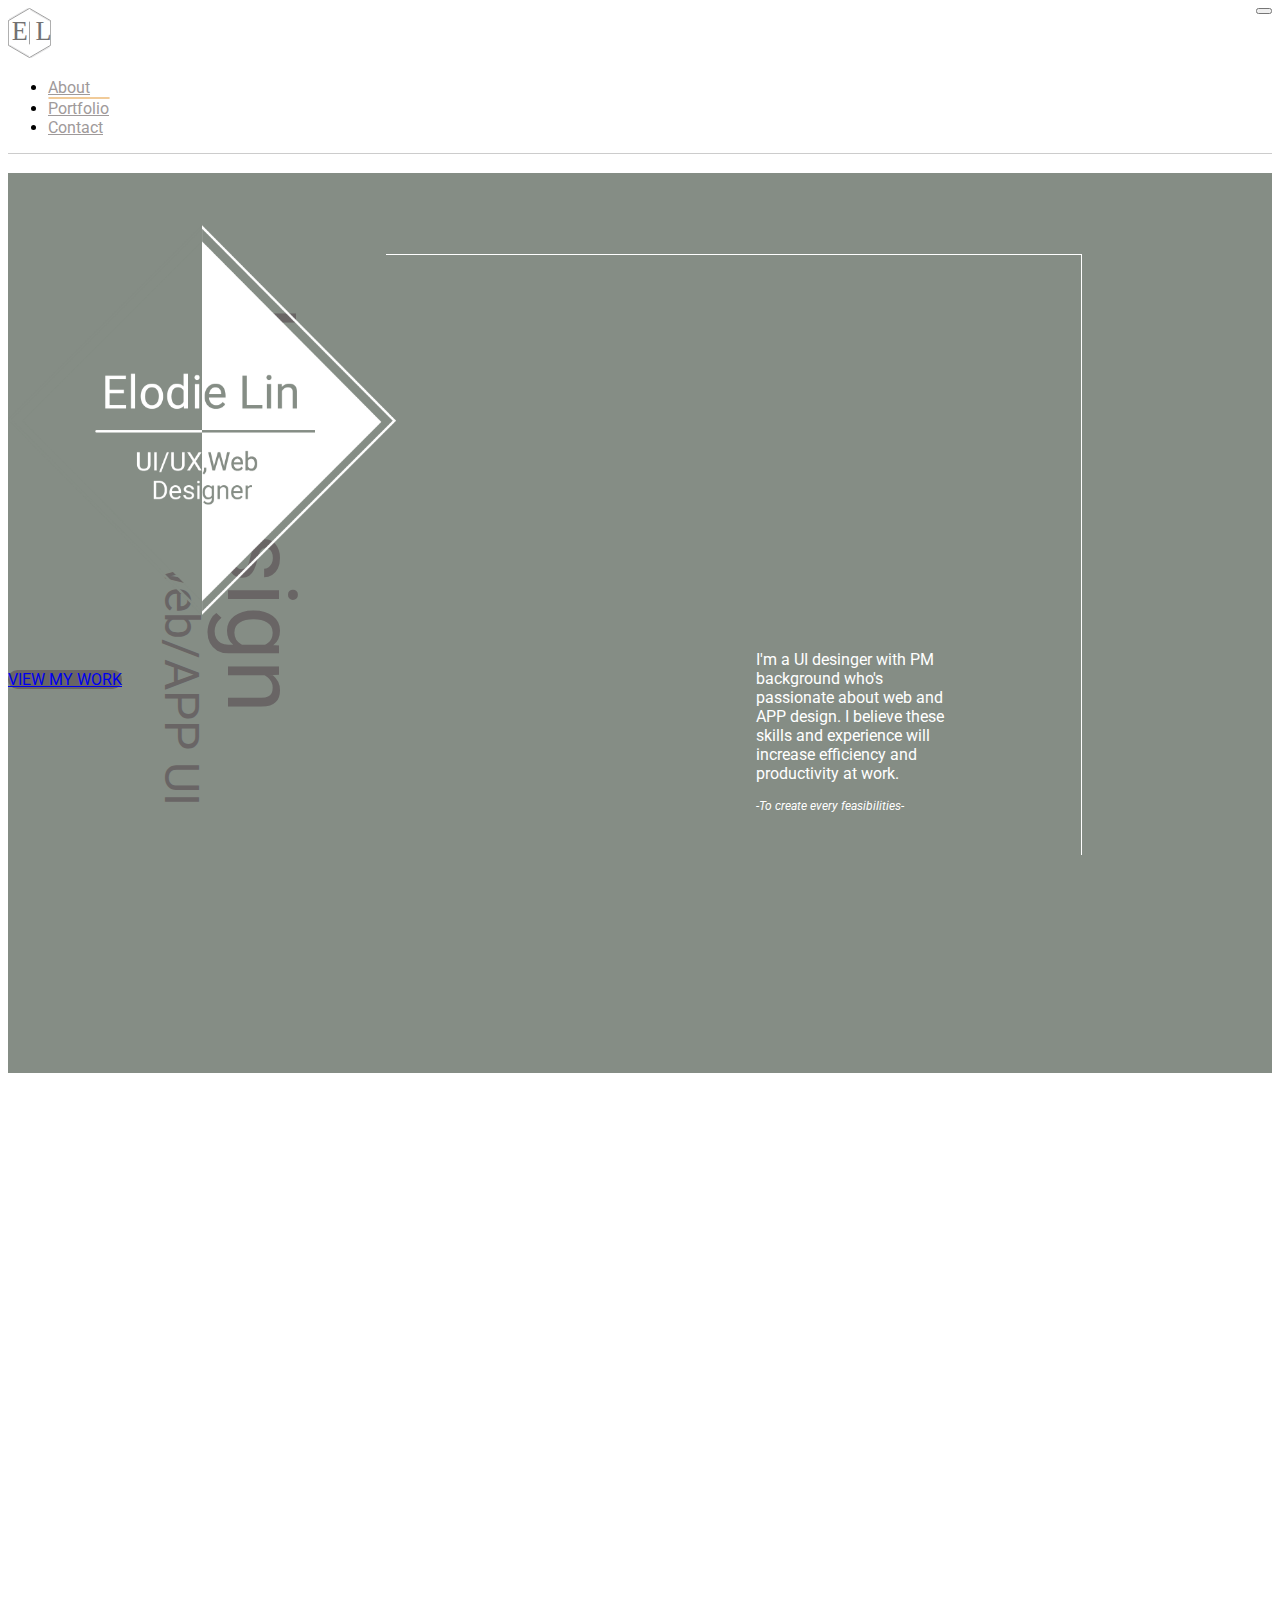
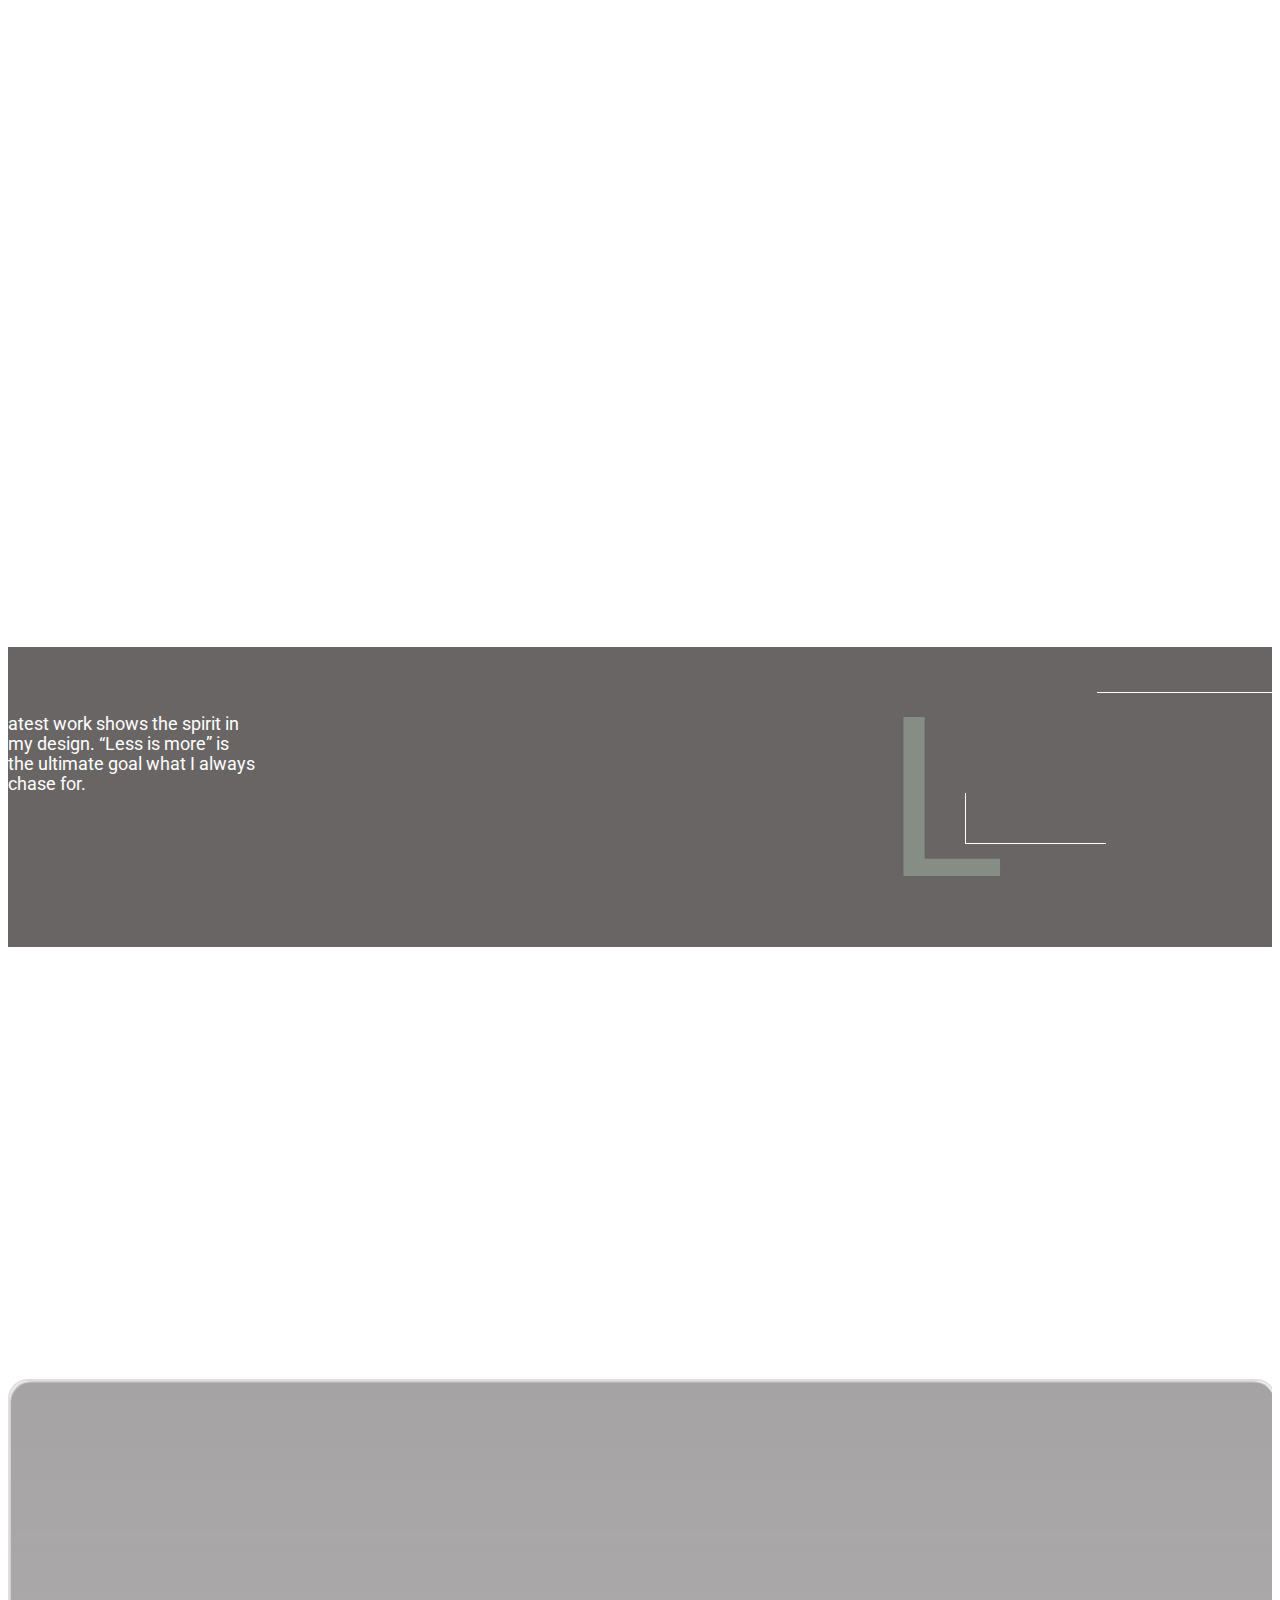
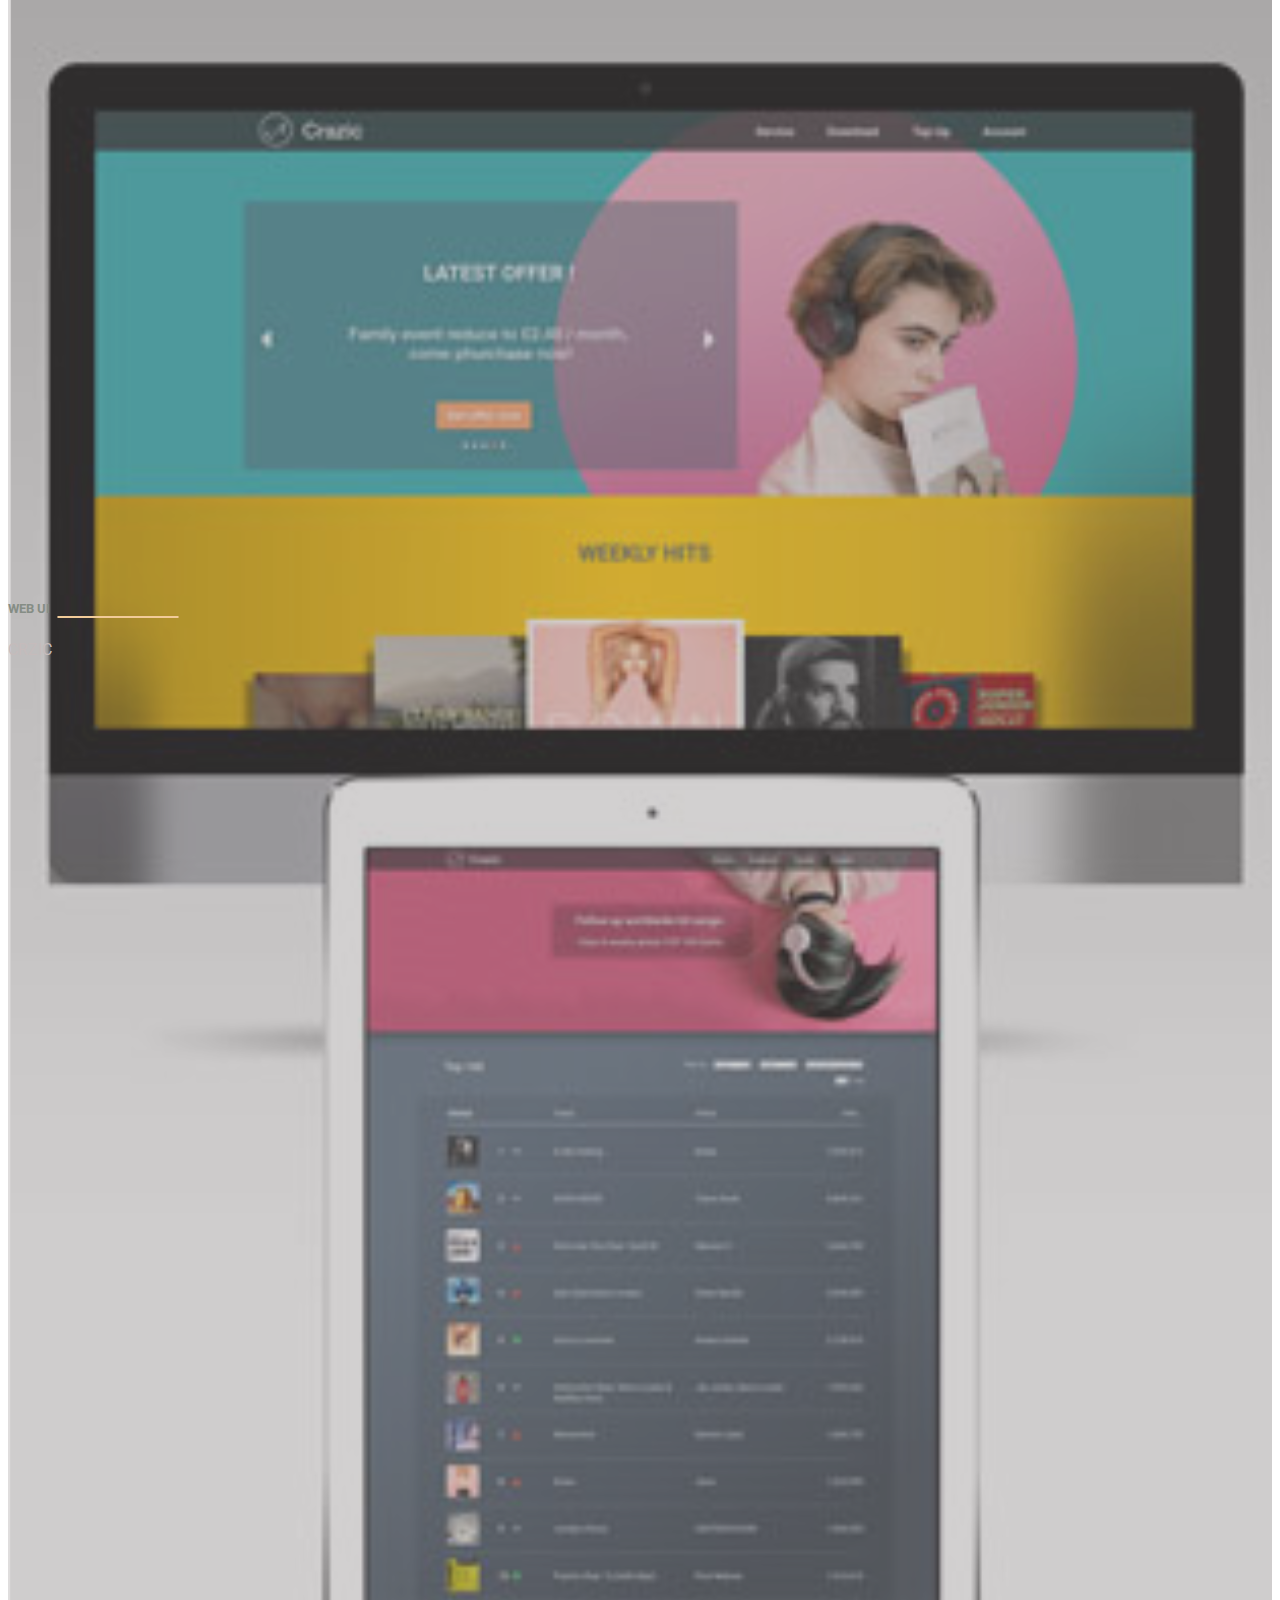
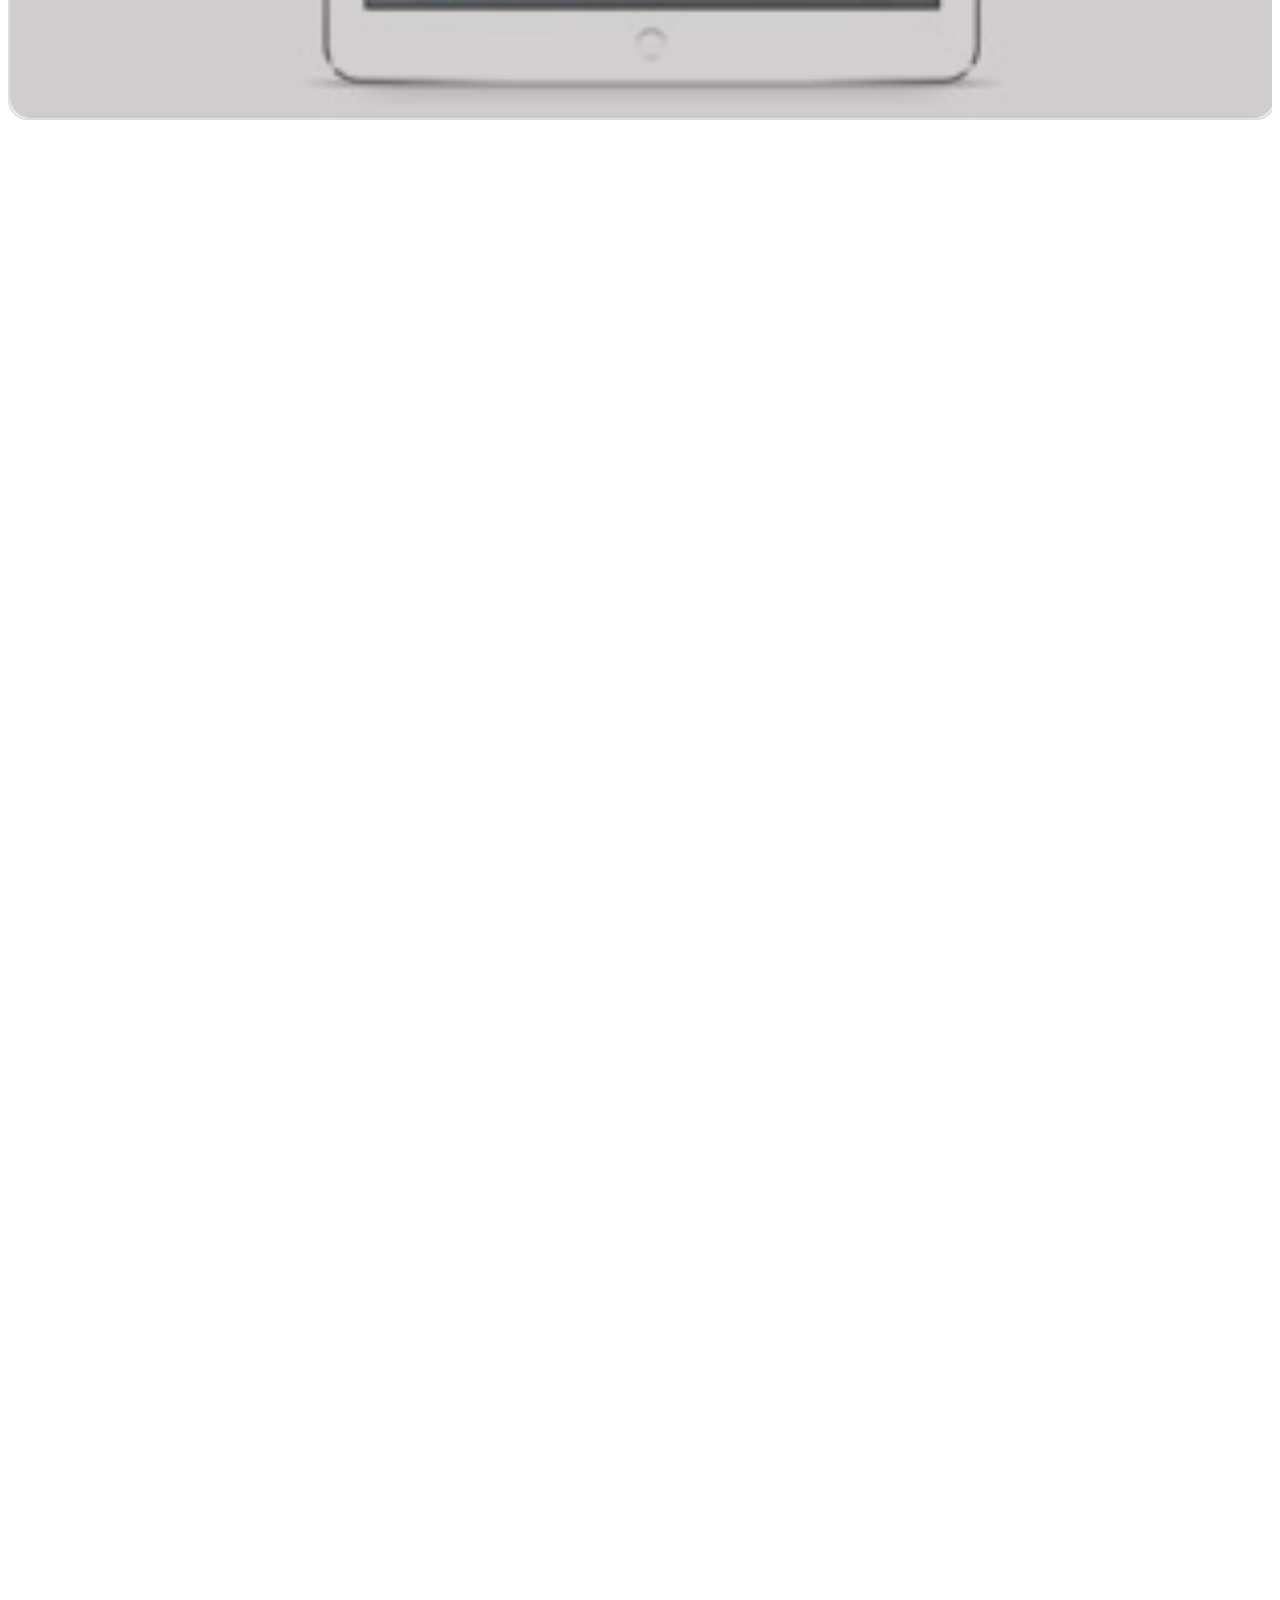
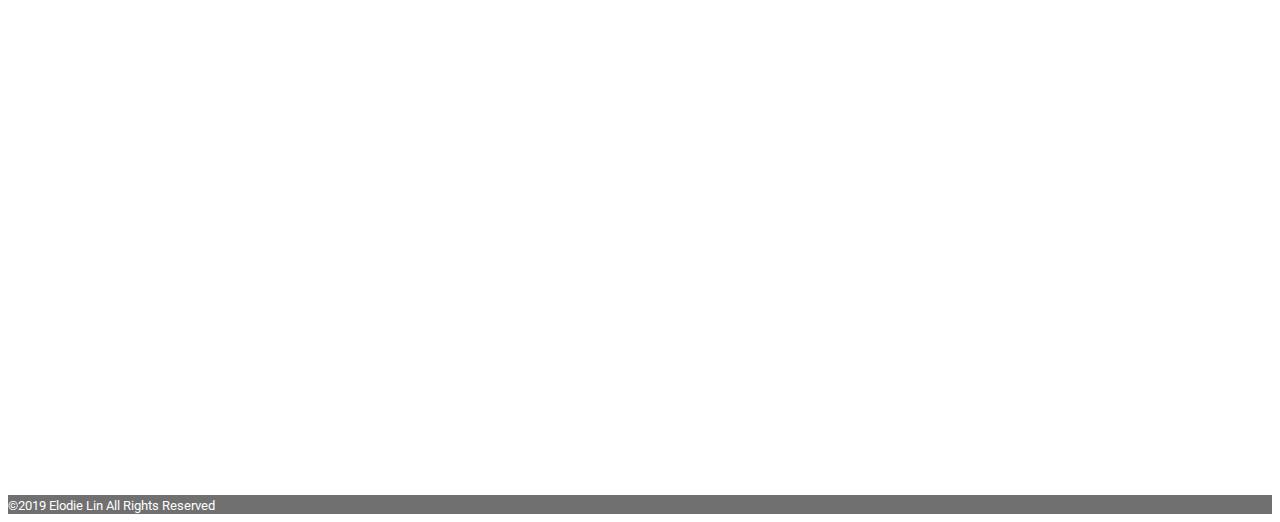
<file: index.html>
<!doctype html>
<html lang="en">

<head>
    <title>Elodie Lin</title>
    <!-- Required meta tags -->
    <meta charset="utf-8">
    <meta name="viewport" content="width=device-width, initial-scale=1, shrink-to-fit=no">

    <!-- Bootstrap CSS -->
    <link rel="stylesheet" href="https://stackpath.bootstrapcdn.com/bootstrap/4.1.2/css/bootstrap.min.css" integrity="sha384-Smlep5jCw/wG7hdkwQ/Z5nLIefveQRIY9nfy6xoR1uRYBtpZgI6339F5dgvm/e9B"
        crossorigin="anonymous">
    <link rel="stylesheet" href="https://use.fontawesome.com/releases/v5.5.0/css/all.css" integrity="sha384-B4dIYHKNBt8Bc12p+WXckhzcICo0wtJAoU8YZTY5qE0Id1GSseTk6S+L3BlXeVIU"
        crossorigin="anonymous">
    <link rel="stylesheet" href="style.css">
    <link href="https://fonts.googleapis.com/css?family=Roboto" rel="stylesheet">
    <!-- <link rel="stylesheet" href="animate.css"> -->
    <link rel="icon" href="files/el_fav.ico/favicon-96x96.png" type="image/x-icon">
    <!-- <link rel="icon" href="files/el.ico/browserconfig.xml" type="image/x-icon"> -->
    <link rel="stylesheet" href="https://cdnjs.cloudflare.com/ajax/libs/animate.css/3.7.0/animate.min.css">
    <!-- <link href="https://unpkg.com/aos@2.3.1/dist/aos.css" rel="stylesheet"> -->

</head>

<body>

    <nav class="navbar navbar-expand-md navbar-default fixed-top " role="navigation">

        <!-- try rwd hamburger bar here -->

        <div class="container">
            <!-- navbar here -->
            <div class="navbar-header ">


                <img class="nav_logo" src="images/logo.svg" alt="">

                <button class="navbar-toggler toggler-example  justify-content-end" type="button" data-toggle="collapse"
                    data-target="#navbarSupportedContent1" aria-controls="navbarSupportedContent1" aria-expanded="false"
                    aria-label="Toggle navigation"><span class="dark-blue-text"><i class="fa fa-bars fa-lg"></i></span></button>


            </div>
            <div class="collapse navbar-collapse justify-content-end flex-grow-0" id="navbarSupportedContent1">


                <ul class="nav justify-content-end mx-20 navbar-right">
                    <li class="nav-item">
                        <a class="nav-link active" href="#section_intro">About</a>
                    </li>
                    <li class="nav-item">
                        <a class="nav-link" href="#section_portfolio">Portfolio</a>
                    </li>
                    <li class="nav-item">
                        <a class="nav-link" href="#section_contact">Contact</a>
                    </li>
                </ul>

            </div>
        </div>

        <!-- test togger -->


    </nav>
    <main>
        <div class="container-fluid">
            <!-- <div class="container-fluid position_relative d-flex"> -->
            <div class="row position_relative">
                <div class="col landingPage_l">
                    <div class="hero_title">
                        <!-- <h1 class="hero_title">UI DESIGN</h1> -->
                        <div class="ani-1 animated fadeInUpBig " data-aos="fade-in"><span class="hero_text title ">UI
                                Design</span><br></div>
                        <div class="ani-2 animated fadeInDownBig"><span class="hero_text subtitle">Creative Web/APP UI</span></div>

                    </div>
                </div>

                <div class="col landingPage_r">
                    <div class="line-box position_absolute "></div>
                    <div class="text-content position_absolute">
                        <p class="text-left justify-content-end flex-column">I'm a UI desinger with
                            PM background
                            who's passionate about
                            web and APP design.
                            I believe these skills and
                            experience will increase
                            efficiency and productivity
                            at work.</p>
                        <p class="text-sm "><em>-To create every feasibilities-</em>
                        </p>
                    </div>
                </div>
            </div>
            <div class="row justify-content-center">
                <img src="images/name_tag.png" alt="">
                <a href="page_1.html" class="btn btn-info view_btn justify-content-center position_absolute">VIEW MY
                    WORK</a>
                <!-- <button class="btn btn-info view_btn justify-content-center position_absolute"></a>
                    VIEW MY WORK
                </button> -->
                <a href="#"><i class="fas fa-angle-down justify-content-center position_absolute"></i></a>
            </div>

        </div>


        </div>
    </main>
    <section>
        <div class="container">
            <!-- About section -->
            <div class="intro text-center title_text hideme" id="section_intro">
                ABOUT

            </div>
            <div class="row py-3 hideme">
                <div class="about_l col ">
                    <h1>E</h1>
                    <p class="about_l_text position_absolute">very single little thing
                        happens in my daily life
                        can be an inspiration
                        of my design work.
                    </p>
                    <div class="aboutBox-line position_absolute"></div>
                    <div class="aboutBox-line2 position_absolute"></div>

                    <button class="btn btn-info position_absolute cvBtn" onclick="window.open('files/CV_en.pdf')">DOWNLOAD
                        RESUME</button>
                </div>
                <div class="about_r col">
                    <img class="aboutProfile " src="images/e_img02.png" alt="">
                    <h3 class="about_text position_absolute">Hi, I’m Elodie Lin.</h3>
                    <p class="about_text2 position_absolute">I'm an experienced
                        NPI/Software project
                        manager who has
                        painting, sketch, and
                        wireframe making skills.
                        I also like to challenge
                        myself to become a
                        professional
                        UI/UX designer.
                    </p>

                </div>
            </div>
        </div>

        <!-- what I do block start-->
        <div class="container-fluid w_i_d hideme">
            <div class="container">
                <div class="what_i_do ">What I do ...
                </div>
                <p class="textLeft"><em>is to integrate below skills and transforming into the real deal!</em>
                </p>
            </div>
        </div>
        <!-- what I do block end-->




        <!-- skill block start -->
        <div class="container hideme">
            <div class="row skill_block">
                <div class="col-lg-4 text-center skills">
                    <img class="mid-icon effect pt-4" src="images/uiux_design_icon.svg" alt="">
                    <h4 class="pt-5 pb-4">UI/UX Design</h4>
                    <p class="">Simplicity RWD UI design style
                        with clear UX wireframe basis and
                        fluent prototype experience.
                        APP design is also now available
                        if any needed. </p>
                </div>
                <div class="col-lg-4 text-center skills">
                    <img class="mid-icon effect pt-4" src="images/web_dev_icon.svg" alt="">
                    <h4 class="pt-5 pb-4">Web Development</h4>
                    <p>To implement UI design prototype
                        as a actual functional webpage,
                        HTML5/CSS3 are main tools that
                        I use for web development.
                        Generally, some foundational JS,
                        jQuery skills are also be involved.
                    </p>
                </div>
                <div class="col-lg-4 text-center skills">
                    <img class="mid-icon effect pt-4" src="images/pm_icon.png" alt="">
                    <h4 class="pt-5 pb-4">Project Management</h4>
                    <p>As a former project manager,
                        to follow up the project status
                        become the first task of work.
                        I possess project schedule control,
                        project negotiation, and
                        planning execution skills.
                    </p>
                </div>
            </div>
        </div>
        <!-- skill block end -->



        <!-- what latest work start-->
        <div class="container-fluid latest-block">
            <div class="container d-flex position_relative justify-content-end">
                
                <p class="textLeft latest-text d-flex">atest work shows the
                    spirit in my design.
                    “Less is more” is the ultimate
                    goal what I always chase for.
                </p>
                <h1 class="position_absolute latest-text">L</h1>
                <div class="latest-border_r position_absolute"></div>
                <div class="latest-border_l position_absolute"></div>
            </div>
        </div>
        <!-- what latest work end-->

        <!-- Portfolio Star-->
        <div class="container py-5">
            <div class="portfolio text-center title_text pt-3 hideme" id="section_portfolio">
                PORTFOLIO
            </div>
            <div class="row one py-5 hideme">
                <div class="col-md-12 po-box text-center">
                    <!-- hover effect start -->
                    <div class="hovereffect position_relative">
                        <img class="img-responsive por-img1" src="images/baishi_thumbnail.svg" alt="">
                        <div class="overlay">
                            <h2>BAISHI ART STUDIO</h2>
                            <p>Art studio introduction website</p>
                            <p><a href="page_1.html"><i class="fas fa-link fa-2x"></i></a></p>
                        </div>

                    </div>
                    <div class="d-flex align-items-center position_absolute py-2">
                        <h5 class="pr-2">WEB UI</h5>
                        <span>BAISHI ART STUDIO</span>
                    </div>

                </div>

            </div>

            <!-- nest row -->
            <div class="row two py-5">
                <div class="col-md-5 po-box text-center position_relative ">
                    <!-- hover effect start -->
                    <div class="hovereffect">
                        <img class="img-responsive por-img2 " src="images/crazic_thumbnail.svg" alt="">
                        <div class="overlay">
                            <h2>CRZIC - Crazy About Music</h2>

                            <p>A web music streaming web UI</p>
                            <p><a href="page_2.html"><i class="fas fa-link fa-2x"></i></a></p>
                        </div>
                    </div>
                    <!-- hover effect start -->

                    <div class="d-flex align-items-center position_absolute py-2">
                        <h5 class="pr-2">WEB UI</h5>
                        <span>CRZIC</span>
                    </div>
                </div>

                <div class="col-md-7">
                    <div class="row three ">
                        <div class="col-md-12 po-box text-center mb-5 position_relative hideme">
                            <!-- hover effect start -->
                            <div class="hovereffect">
                                <img class="img-responsive por-img3 " src="images/tea_thumbnail.svg" alt="">
                                <div class="overlay">
                                    <h2>MAISON DE THÉ</h2>
                                    <p>Scandi-lifestyle teashop RWD prototype</p>
                                    <p><a href="page_3.html"><i class="fas fa-link fa-2x"></i></a></p>
                                </div>
                            </div>
                            <!-- hover effect end -->
                            <div class="d-flex align-items-center position_absolute py-2">
                                <h5 class="pr-2">RWD UI</h5>
                                <span>MAISON DE THÉ</span>
                            </div>
                        </div>
                        <div class="col-md-12 po-box text-center mt-5 position_relative hideme">

                            <!-- hover effect start -->
                            <div class="hovereffect">
                                <img class="img-responsive por-img3" src="images/ds_thumbnail.svg" alt="">
                                <div class="overlay">
                                    <h2>DAILY SPARKLE</h2>
                                    <p>Outfit e-commercial RWD prototype</p>
                                    <p><a href="page_4.html"><i class="fas fa-link fa-2x"></i></a></p>
                                </div>
                            </div>
                            <!-- hover effect end -->

                            <div class="d-flex align-items-center position_absolute py-2">
                                <h5 class="pr-2">RWD UI</h5>
                                <span>DAILY SPARKLE</span>
                            </div>
                        </div>
                    </div>
                </div>
            </div>

            <div class="row four py-5 hideme">
                <div class="col-md-7 po-box text-center ">
                    <!-- hover effect start -->
                    <div class="hovereffect">
                        <img class="img-responsive por-img4" src="images/tk_thumbnail.svg" alt="">
                        <div class="overlay">
                            <h2>TK PASS</h2>
                            <p>Flight ticketing APP UI</p>
                            <p><a href="page_5.html"><i class="fas fa-link fa-2x"></i></a></p>
                        </div>
                    </div>
                    <!-- hover effect start -->
                    <div class="d-flex align-items-center position_absolute py-2">
                        <h5 class="pr-2">APP UI</h5>
                        <span>TK PASS</span>
                    </div>
                </div>
                <div class="col-md-5 po-box text-center ">
                    <!-- hover effect start -->
                    <div class="hovereffect">
                        <img class="img-responsive por-img4" src="images/gallery_thumbnail.svg" alt="">
                        <div class="overlay">
                            <h2>GALLERY</h2>
                            <p>Divided into 4 sectors of artworks</p>
                            <p><a href="page_6.html"><i class="fas fa-link fa-2x"></i></a></p>
                        </div>
                    </div>
                    <!-- hover effect start -->

                    <div class="d-flex align-items-center position_absolute py-2">
                        <h5 class="pr-2">GALLERY</h5>
                        <span>GRAPHICS</span>
                    </div>
                </div>

            </div>
            <div class="row one five py-5 hideme" style="opacity: 1;">
                    <div class="col-md-12 po-box text-center position_relative">
                        <!-- hover effect start -->
                        <div class="hovereffect">
                            <img class="img-responsive por-img1" src="images/pastania_thumbnail.svg" alt="">
                            <div class="overlay">
                                <h2>Pastania</h2>
                                <p>Group project - E-commerce website</p>
                                <p><a href="https://pastania.000webhostapp.com/"><i class="fas fa-link fa-2x"></i></a></p>
                            </div>
    
                        </div>
                        <div class="d-flex align-items-center position_absolute py-2">
                            <h5 class="pr-2">E-COMMERCE WEBSITE</h5>
                            <span>PASTANIA</span>
                        </div>
    
                    </div>
    
                </div>
        </div>
        <!-- what I am looking for start-->
        <div class="container-fluid w_i_d hideme">
            <div class="container">
                <div class="what_i_do ">What I'm Looking For
                </div>
                <p class="textLeft"><em>is a matching job which could improve my professional abilities </em>
                </p>
            </div>
        </div>
        <!-- hat I am looking for end-->

        <!-- contact start -->
        <div class="container pt-5 hideme">
            <div class="contact_me text-center title_text" id="section_contact">
                CONTACT
            </div>
            <div class="row text-center">
                <!-- <div class="col-md-6 py-5 ">
                    <div class="js-contact">
                        <form>
                            <div class="form-group">
                                <input type="email" class="form-control" id="exampleInputEmail1" aria-describedby="emailHelp"
                                    placeholder="Enter email">
                            </div>
                            <div class="form-group">
                                <input type="password" class="form-control" id="exampleInputName1" placeholder="Name">
                            </div>
                            <div class="form-group">
                                <input type="password" class="form-control" id="exampleInputSubject1" placeholder="Subject">
                            </div>
                            <div class="form-group">
                                <textarea class="form-control" id="exampleFormControlTextarea1" placeholder="Message"
                                    rows="5"></textarea>
                            </div>
                            <div class="col-12 text-center ">
                                <button type="submit" class="btn btn-primary col-4">SEND MESSAGE</button>
                            </div>
                        </form>
                    </div>

                    <div class="js-contact-send">
                        <h2>-Message Sent-</h2>
                        Thank you for the message!
                    </div>
                </div> -->

                <div class="col-md-10 pt-5 pb-3 mx-auto">
                    <div class="contact_content ">
                        <h5>WEB/APP UI artowrk & GET CONNECTED</h5>
                        <p class="pt-2">To contact, and find more 
                                about me through below SNS</p>
                                <ul class="d-flex list-unstyled justify-content-center pt-3">
                                        <li><a href="mailto:angelsanctuarydn@hotmail.com"><i class="fas fa-envelope-square fa-3x pr-3"></i></a></li>
                                        <li><a href="https://www.linkedin.com/in/horng-yow-elodie-lin-58a862a1/"><i class="fab fa-linkedin fa-3x pr-3"></i></a></li>
                                        <li><a href="https://www.behance.net/angelsancte770"><i class="fab fa-behance-square fa-3x pr-3"></i></a></li>
                                        <li><a href="https://www.pinterest.com/angelsanctuarydn/"><i class="fab fa-pinterest-square fa-3x pr-3"></i></a></li>
                                    </ul>
                    </div>
              
                </div>
            </div>

        </div>

    </section>
    <footer>
        <div class="container-fluid text-center py-2">

            <small>©2019 Elodie Lin All Rights Reserved</small>


        </div>
    </footer>

    </div>
    <!-- Optional JavaScript -->
    <!-- jQuery first, then Popper.js, then Bootstrap JS -->
    <script src="https://code.jquery.com/jquery-3.3.1.min.js" integrity="sha256-FgpCb/KJQlLNfOu91ta32o/NMZxltwRo8QtmkMRdAu8="
        crossorigin="anonymous"></script>
    <script src="https://cdnjs.cloudflare.com/ajax/libs/popper.js/1.14.3/umd/popper.min.js" integrity="sha384-ZMP7rVo3mIykV+2+9J3UJ46jBk0WLaUAdn689aCwoqbBJiSnjAK/l8WvCWPIPm49"
        crossorigin="anonymous"></script>
    <script src="https://stackpath.bootstrapcdn.com/bootstrap/4.1.2/js/bootstrap.min.js" integrity="sha384-o+RDsa0aLu++PJvFqy8fFScvbHFLtbvScb8AjopnFD+iEQ7wo/CG0xlczd+2O/em"
        crossorigin="anonymous"></script>
    <script src="https://unpkg.com/aos@2.3.1/dist/aos.js"></script>

    <script>
        $(document).ready(function () {
            $('.js-contact-send').hide();

            $('form').on('submit', function () {
                $('.js-contact').hide();
                $('.js-contact-send').show();

                return false;
            })
        });

        $('nav ul li a').click(function () {
            var target = $(this).attr('href');
            var position = $(target).offset().top - $('nav').height();
            position = position - 10;
            var speed = 1000;

            $('html, body').animate({ 'scrollTop': position }, speed);

            return false
        });

        $('.nav_logo').click(function () {
            var position = 0;
            var speed = 1000;

            $('html, body').animate({ 'scrollTop': position }, speed);

            return false
        });



        $('nav a').on('click', function () {
            $('nav a').removeClass('active');
            $(this).addClass('active');
        });

        // $(".ani-1").on('scroll',function(){
        //     $(".ani-1").removeClass('fadeInUpBig');
        //     $(this).addClass("animate fadeOutDown");
        // });
        // WOW JS 
        //         new WOW().init();
        //         $(window).load(function() {
        //      $(".hero_text ").fadeOut("slow");
        //    })

        //AOS JS
        // AOS.init({
        //   duration: 1200,
        // })



        $(window).on("load", function () {
            $(window).scroll(function () {

                var windowWidth = window.innerWidth;

                if (windowWidth >= 768) {
                    var windowBottom = $(this).scrollTop() + $(this).innerHeight();
                    $(".hideme").each(function () {
                        / Check the location of each desired element /
                        var objectBottom = $(this).offset().top + $(this).outerHeight();

                        / If the element is completely within bounds of the window, fade it in /
                        if (objectBottom < windowBottom) { //object comes into view (scrolling down)
                            if ($(this).css("opacity") == 0) { $(this).fadeTo(500, 1); }
                        } else { //object goes out of view (scrolling up)
                            if ($(this).css("opacity") == 1) { $(this).fadeTo(500, 0); }
                        }
                    });
                } else {
                    $('.hideme').each(function () {
                        $(this).css('opacity', 1);
                    })
                }
            }).scroll(); //invoke scroll-handler on page-load
        });

            
//try
// $(window).scroll(function(){
//     $(".ani-1").animate(fadeOut)



// });
// $(window).scroll(function(){
//     $(".ani-1").animate(fadeIn, 0 - $(window).scrollTop() / 250);
//   });

    
    </script>


</body>

</html>
</file>
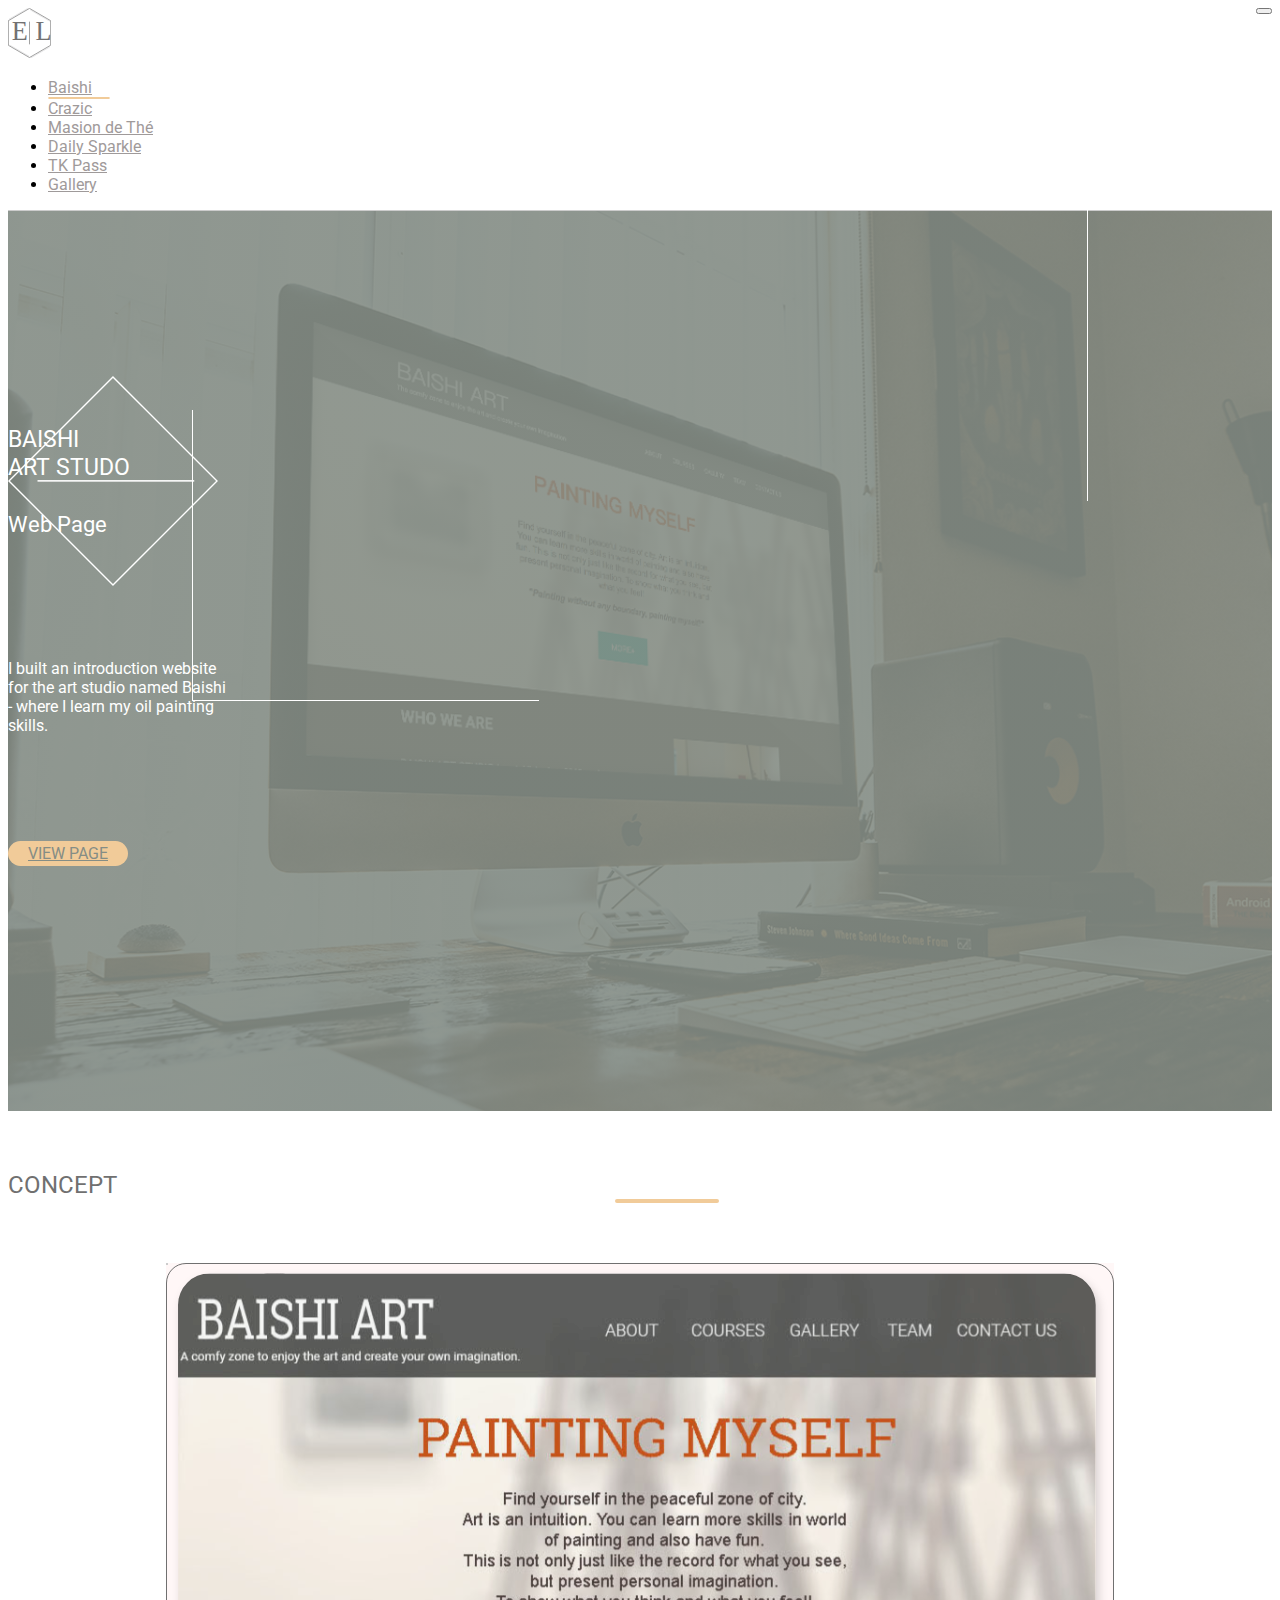
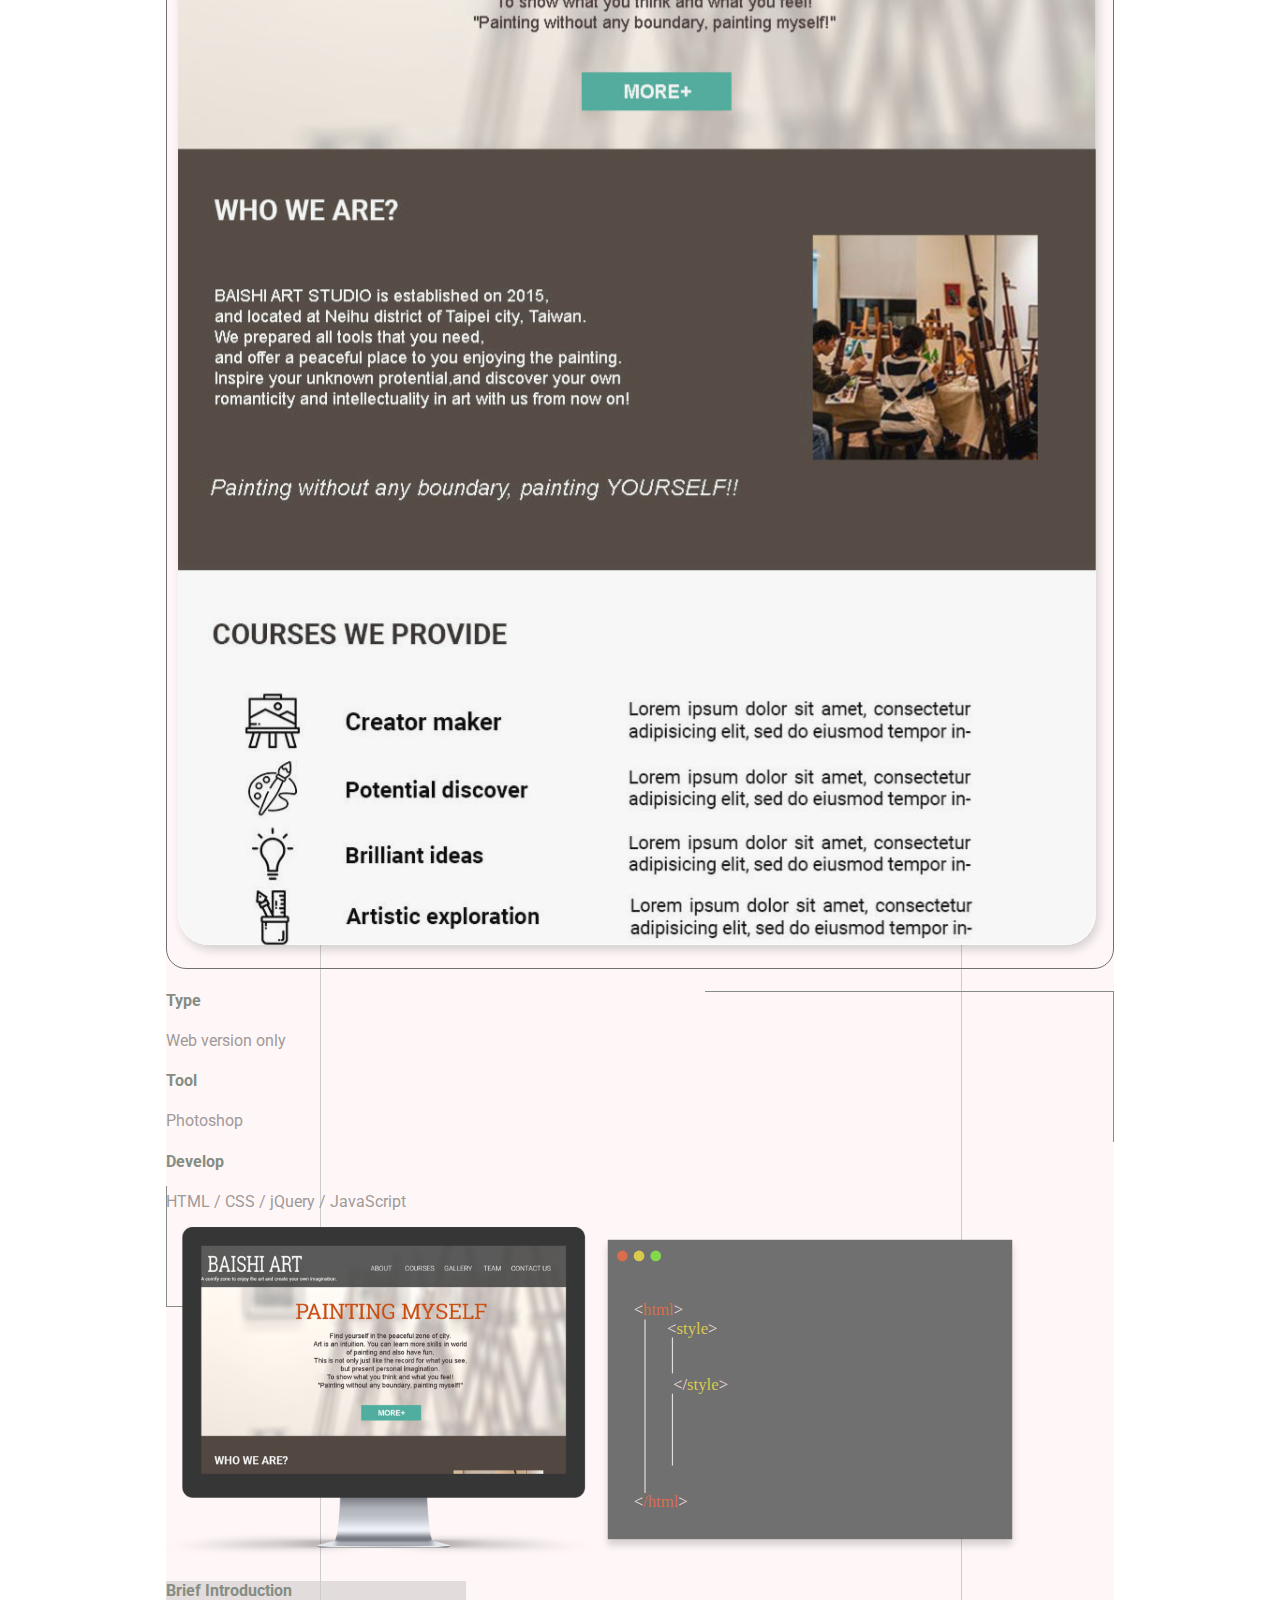
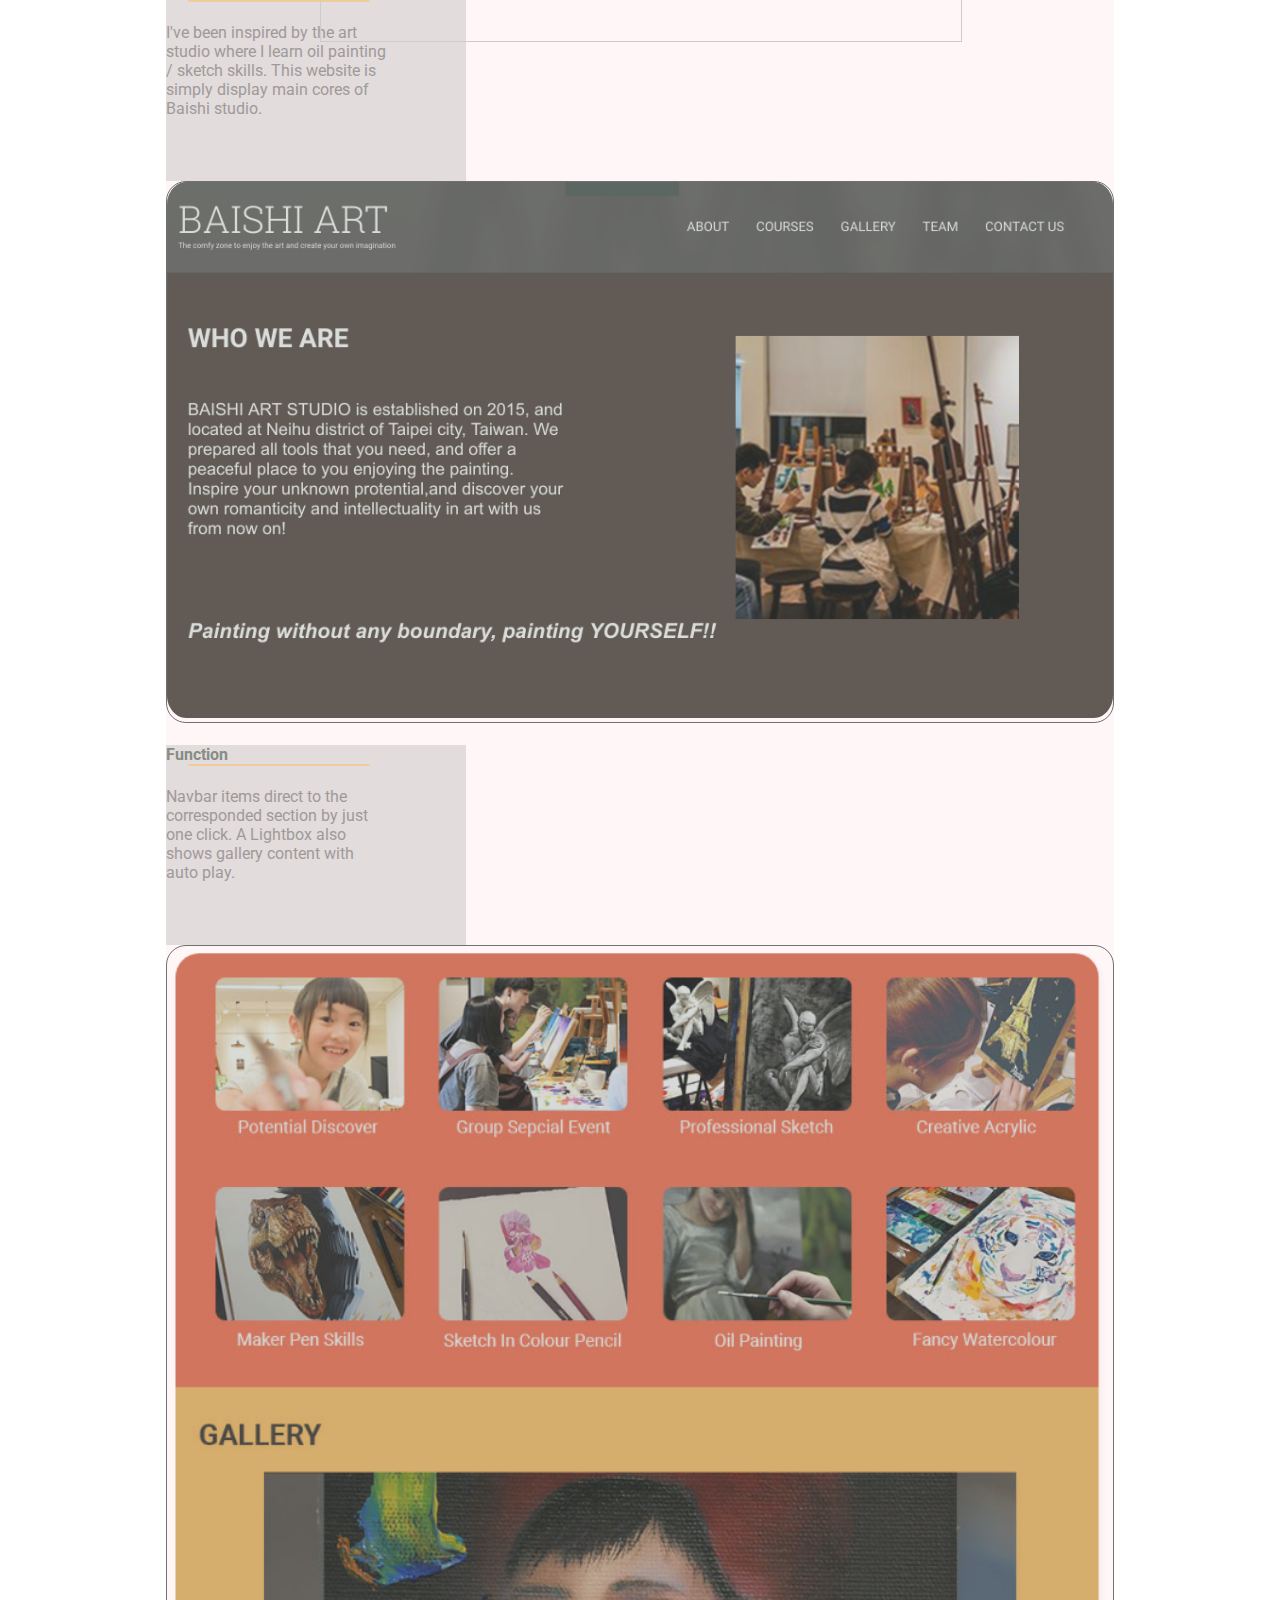
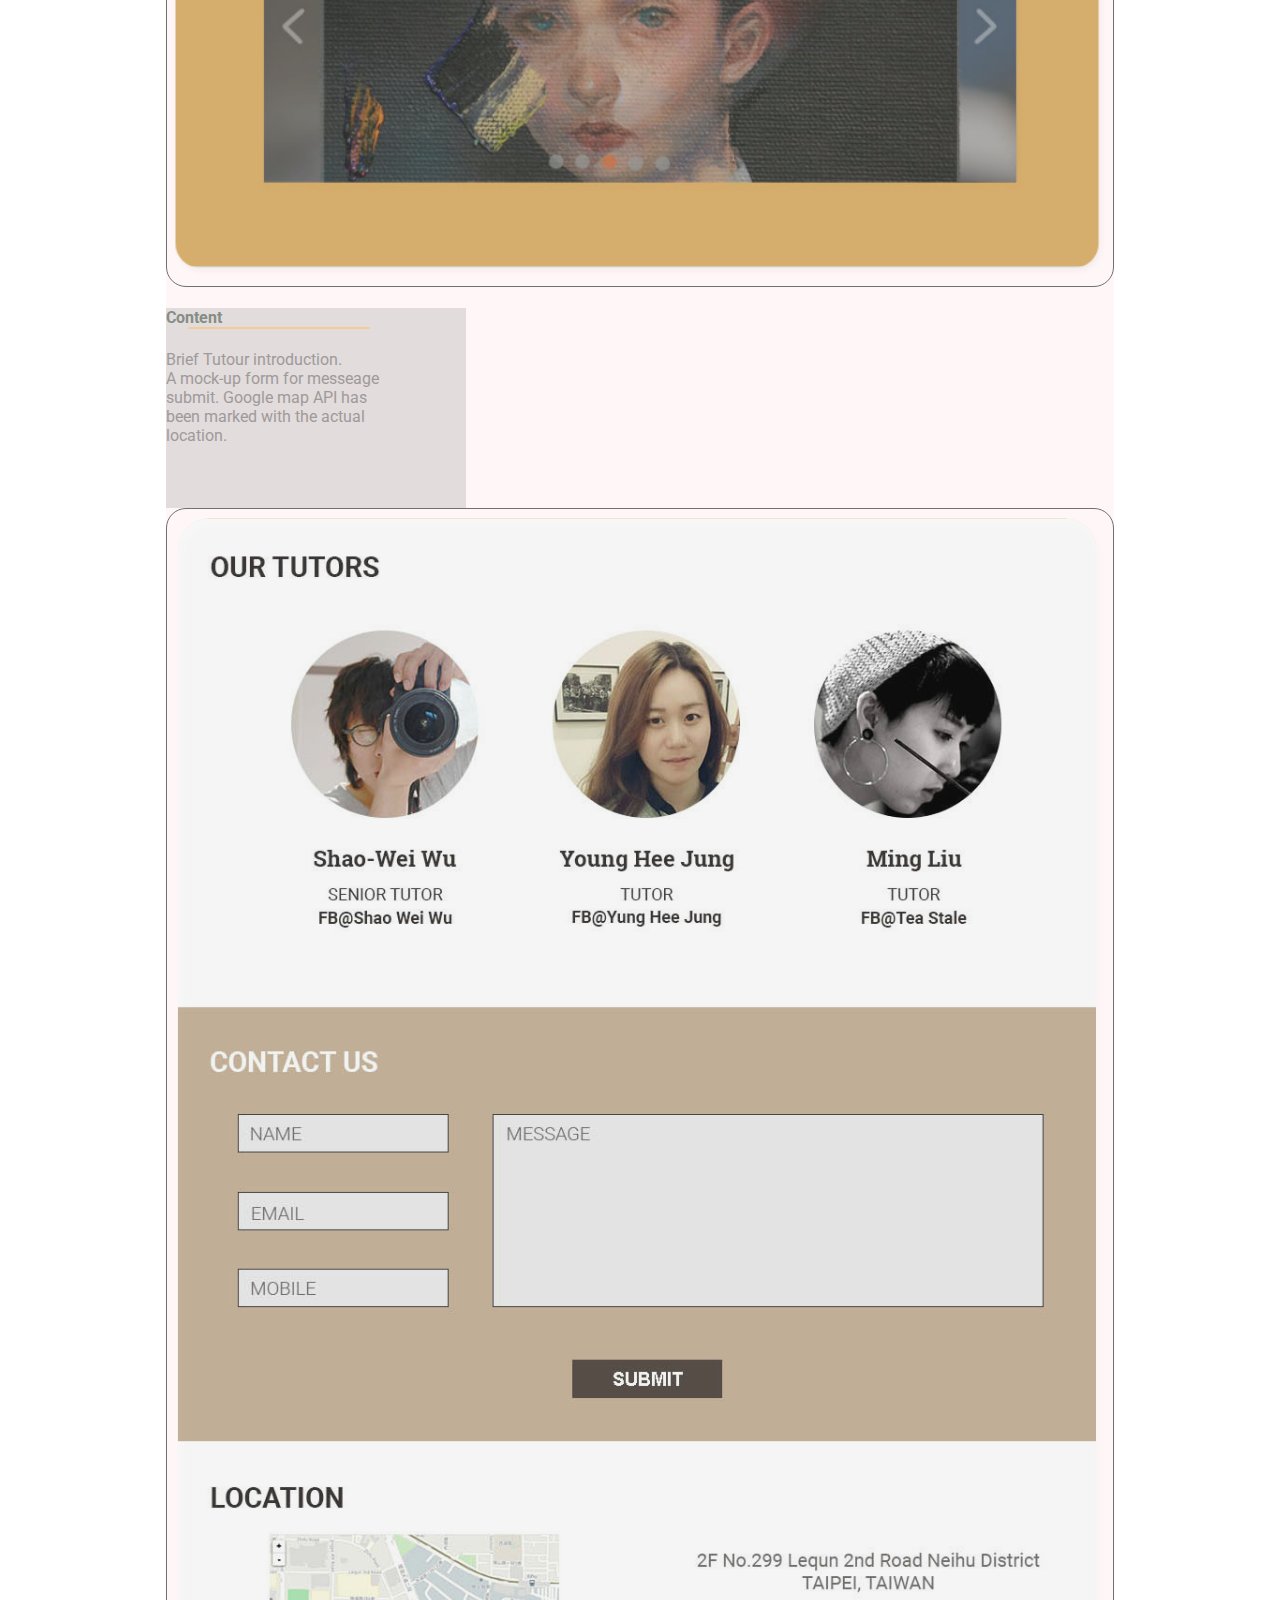
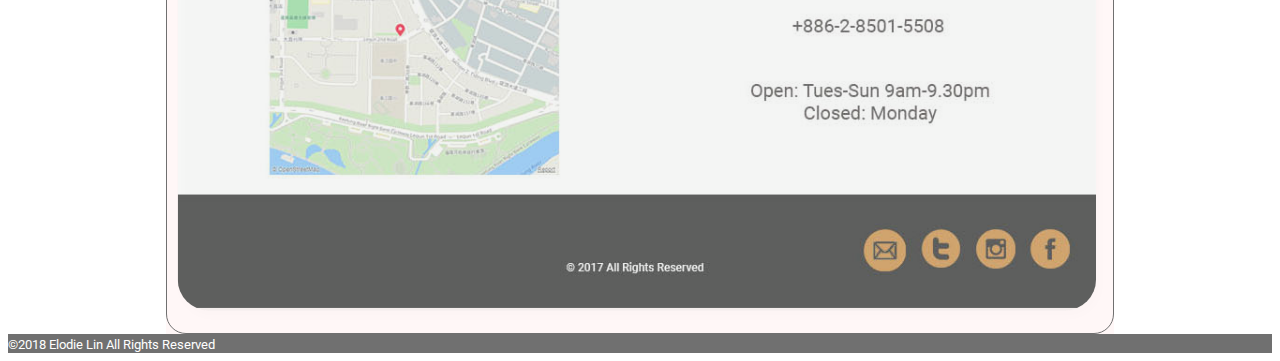
<file: page_1.html>
<!doctype html>
<html lang="en">

<head>
    <title>Elodie Lin - BAISHI ART STUDO</title>
    <!-- Required meta tags -->
    <meta charset="utf-8">
    <meta name="viewport" content="width=device-width, initial-scale=1, shrink-to-fit=no">

    <!-- Bootstrap CSS -->
    <link rel="stylesheet" href="https://stackpath.bootstrapcdn.com/bootstrap/4.1.2/css/bootstrap.min.css" integrity="sha384-Smlep5jCw/wG7hdkwQ/Z5nLIefveQRIY9nfy6xoR1uRYBtpZgI6339F5dgvm/e9B"
        crossorigin="anonymous">
    <link rel="stylesheet" href="https://use.fontawesome.com/releases/v5.5.0/css/all.css" integrity="sha384-B4dIYHKNBt8Bc12p+WXckhzcICo0wtJAoU8YZTY5qE0Id1GSseTk6S+L3BlXeVIU"
        crossorigin="anonymous">
    <link rel="stylesheet" href="page1_style.css">
    <link rel="icon" href="files/el_fav.ico/favicon-96x96.png" type="image/x-icon">
    <link href="https://fonts.googleapis.com/css?family=Roboto" rel="stylesheet">
</head>

<body>

    <nav class="navbar navbar-expand-md navbar-default fixed-top" role="navigation">
        <div class="container">
            <!-- navbar here -->
            <div class="navbar-header ">


                <a href="index.html"><img class="nav_logo" src="images/logo.svg" alt=""></a>
            
                <button class="navbar-toggler toggler-example  justify-content-end" type="button" data-toggle="collapse" data-target="#navbarSupportedContent1"
                    aria-controls="navbarSupportedContent1" aria-expanded="false" aria-label="Toggle navigation"><span
                        class="dark-blue-text"><i class="fa fa-bars fa-lg"></i></span></button>
            </div>
            <div class="collapse navbar-collapse justify-content-end flex-grow-0" id="navbarSupportedContent1">
            
                <ul class="nav justify-content-end mx-20 navbar-right">
                <li class="nav-item">
                    <a class="nav-link active" href="page_1.html">Baishi</a>
                </li>
                <li class="nav-item">
                    <a class="nav-link" href="page_2.html">Crazic</a>
                </li>
                <li class="nav-item">
                    <a class="nav-link" href="page_3.html">Masion de Thé</a>
                </li>
                <li class="nav-item">
                    <a class="nav-link" href="page_4.html">Daily Sparkle</a>
                </li>
                <li class="nav-item">
                    <a class="nav-link" href="page_5.html">TK Pass</a>
                </li>
                <li class="nav-item">
                    <a class="nav-link" href="page_6.html">Gallery</a>
                </li>
            </ul>
            </div>
        </div>
    </nav>
    <main>
        <div class="container-fluid bs-landing ">
            <div class="main_frame text-center ">
                <img class="" src="images/frame_main.svg" alt="">
                <h4 class="text-center">BAISHI <br>ART STUDO</h4>
                <p>Web Page</p>
            </div>
            <div class="main_text text-center position_relative mx-auto">
                <p class="">I built an introduction
                    website for the art studio
                    named Baishi - where
                    I learn my oil painting skills.
                </p>
            </div>
            <div class="row justify-content-center position_relative">
                <a href="https://elodielin.000webhostapp.com/?firstname=&lastname=&subject=#" class="btn btn-info view_btn position_absolute">
                    VIEW PAGE
                </a>
                <a href="#section1"><i class="fas fa-angle-down justify-content-center position_absolute"></i></a>
            </div>
            <div class="line-box position_absolute "></div>
            <div class="line-box2 position_absolute "></div>
        </div>
    </main>
    <section>
        <div class="container-fluid ">
            <div class="concept text-center title_text" id="section1">
                CONCEPT
            </div>
            <div class="fill">
                <div class="col-9 backgroundArea   position_absolute"></div>
                <div class="bl-1 block-line position_absolute"></div>
                <div class="bl-2 block-line position_absolute"></div>
                <div class="bl-3 block-line position_absolute"></div>
                <div class="container">
                    <div class="row one py-5">
                        <div class="col-lg-5 contentImage text-center position_relative py-1 px-1 border rounded">
                            <img class="bs-1 " src="images/baishi_01.svg" alt="">

                        </div>
                        <div class="col-md-7">
                            <div class="row two">
                                <div class="col-12 po-box text-center mb-5 position_relative ml-3">
                                    <div class="col-12 contentBox_l position_absolute mr-5"></div>
                                    <div class="col-12 contentBox_r position_absolute"></div>
                                    <h4 class="pt-5">Type</h4>
                                    <p>Web version only</p>
                                    <h4>Tool</h4>
                                    <p>Photoshop</p>
                                    <h4>Develop</h4>
                                    <p>HTML / CSS / jQuery / JavaScript</p>
                                </div>
                                <div class="col-12 po-box text-center mt-5 position_relative">
                                    <img class="mx-2" src="images/desktop_mock.svg" alt="">
                                    <img class="mx-2" src="images/code.svg" alt="">
                                </div>
                            </div>

                        </div>

                    </div>
                    <div class="row three justify-content-between py-5 align-items-center ">
                        <div class="col-md-5 text-block border text-left ml-auto">
                            <div class="text-w py-4 pl-3 ">
                                <h4 class="subtitle_text">Brief Introduction</h4>
                                <p>I've been inspired  by the art studio where I learn oil painting / sketch skills. 
                                    This website is simply display main cores of Baishi studio.  
                                </p>
                            </div>
                        </div>
                        <div class="col-md-6 contentImage text-center border rounded py-2 px-2 ">
                            <img src="images/baishi_02.svg" alt="">
                        </div>
                    </div>

                    <div class="row four justify-content-between py-5 align-items-center flex-row-reverse ">
                        <div class="col-md-5 text-block border text-left ml-auto">
                            <div class="text-w py-4 pl-3 ">
                                <h4 class="subtitle_text">Function</h4>
                                <p>Navbar items direct to the corresponded section by just one click.
                                    A Lightbox also shows gallery content with auto play.

                                </p>
                            </div>
                        </div>
                        <div class="col-md-6 contentImage text-center border rounded pt-1 px-0 ">
                            <img src="images/baishi_03.png" alt="">
                        </div>
                    </div>
                    <div class="row three justify-content-between py-5 align-items-center ">
                        <div class="col-md-5 text-block border text-left ml-auto">
                            <div class="text-w py-4 pl-3 ">
                                <h4 class="subtitle_text">Content</h4>
                                <p>Brief Tutour introduction.<br>
                                    A mock-up form for messeage submit.
                                    Google map API has been marked with the actual location.

                                </p>
                            </div>
                        </div>
                        <div class="col-md-6 contentImage text-center border rounded py-2 px-2 ">
                            <img src="images/baishi_04.svg" alt="">
                        </div>
                    </div>

                </div>



                <!-- <div class=" contentImage d-flex position_absolute">
                    <img class="bs-1 " src="images/baishi_01.svg" alt="">
                </div>
                <div class=" col-4 contentText position_absolute text-center py-5">
                    <div class="col-12 contentBox_l position_absolute"></div>
                    <div class="col-12 contentBox_r position_absolute"></div>
                        <h4>Type</h4>
                        <p>Web version only</p>
                        <h4>Tool</h4>
                        <p>Photoshop</p>
                        <h4>Develop</h4>
                        <p>HTML / CSS / jQuery / JavaScript</p>
                </div>
                <div class="col-4 contentImage2 d-flex position_absolute">
                    <img class=""src="images/desktop_mock.svg" alt="">
                    <img class=""src="images/code.svg" alt=""> -->
            </div>

        </div>
        </div>
        </div>

    </section>


    <footer>
        <div class="container-fluid text-center py-2  ">

            <small>©2018 Elodie Lin All Rights Reserved</small>


        </div>
    </footer>

    </div>
    <!-- Optional JavaScript -->
    <!-- jQuery first, then Popper.js, then Bootstrap JS -->
    <script src="https://code.jquery.com/jquery-3.3.1.min.js" integrity="sha256-FgpCb/KJQlLNfOu91ta32o/NMZxltwRo8QtmkMRdAu8="
        crossorigin="anonymous"></script>
    <script src="https://cdnjs.cloudflare.com/ajax/libs/popper.js/1.14.3/umd/popper.min.js" integrity="sha384-ZMP7rVo3mIykV+2+9J3UJ46jBk0WLaUAdn689aCwoqbBJiSnjAK/l8WvCWPIPm49"
        crossorigin="anonymous"></script>
    <script src="https://stackpath.bootstrapcdn.com/bootstrap/4.1.2/js/bootstrap.min.js" integrity="sha384-o+RDsa0aLu++PJvFqy8fFScvbHFLtbvScb8AjopnFD+iEQ7wo/CG0xlczd+2O/em"
        crossorigin="anonymous"></script>
    <script>
        // $('nav ul li a').click(function () {
        //     var target = $(this).attr('href');
        //     var position = $(target).offset().top - $('nav').height();
        //     position = position - 10;
        //     var speed = 1000;

        //     $('html, body').animate({ 'scrollTop': position }, speed);

        //     return false
        // });

        // $('.nav_logo').click(function () {
        //     var position = 0;
        //     var speed = 1000;

        //     $('html, body').animate({ 'scrollTop': position }, speed);

        //     return false
        // });




        // $(".nav-item a").on("click", function () {
        //     $(".nav-item").find(".active").removeClass("active");
        //     $(this).parent().addClass("active");
        // });
// $(".nav a").click(function(){
//     $(".nav-item a").removeClass("active");
//     $(this).parent("").addClass("active")
// });
// $( '.nav-item a' ).on( 'click', function () {
// 	$( '.nav-item' ).find( 'li a.active' ).removeClass( 'active' );
// 	$( this ).parent( 'li' ).addClass( 'active' );
// });
//     </script>


</body>

</html>
</file>
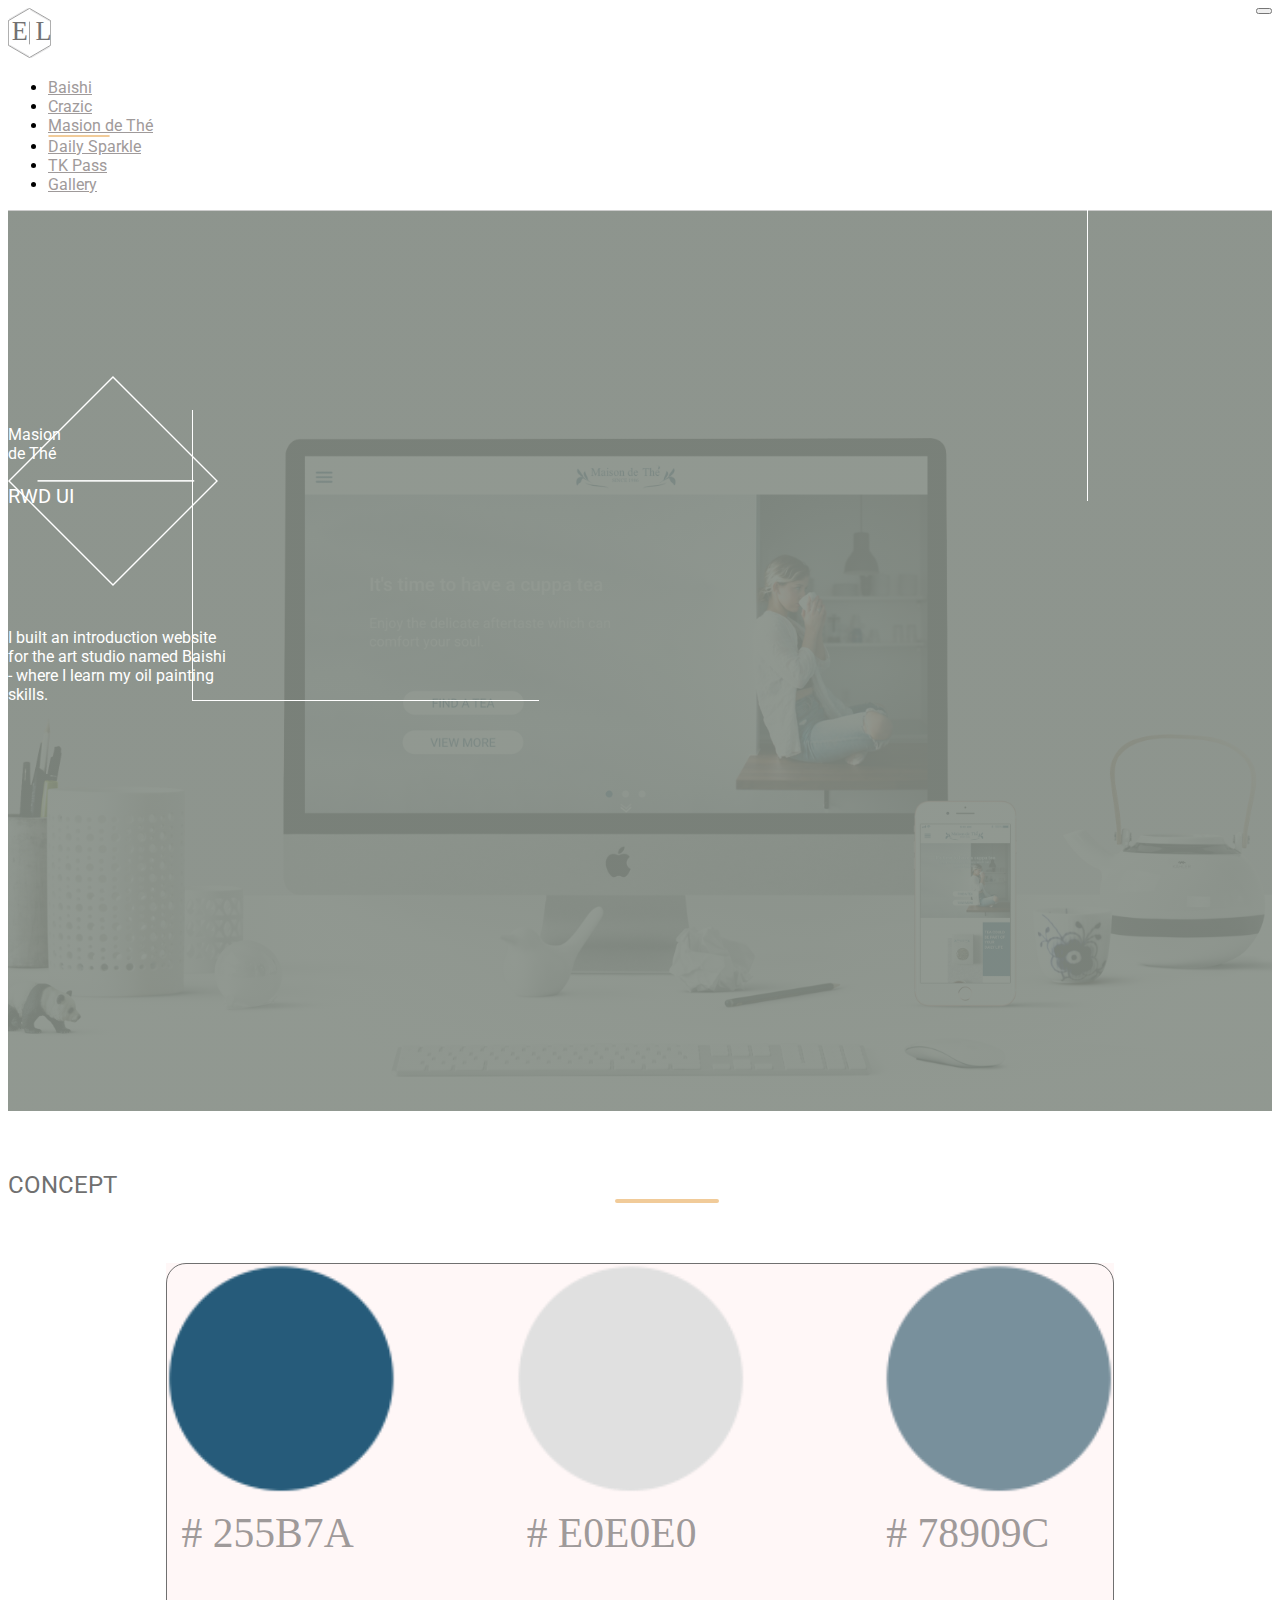
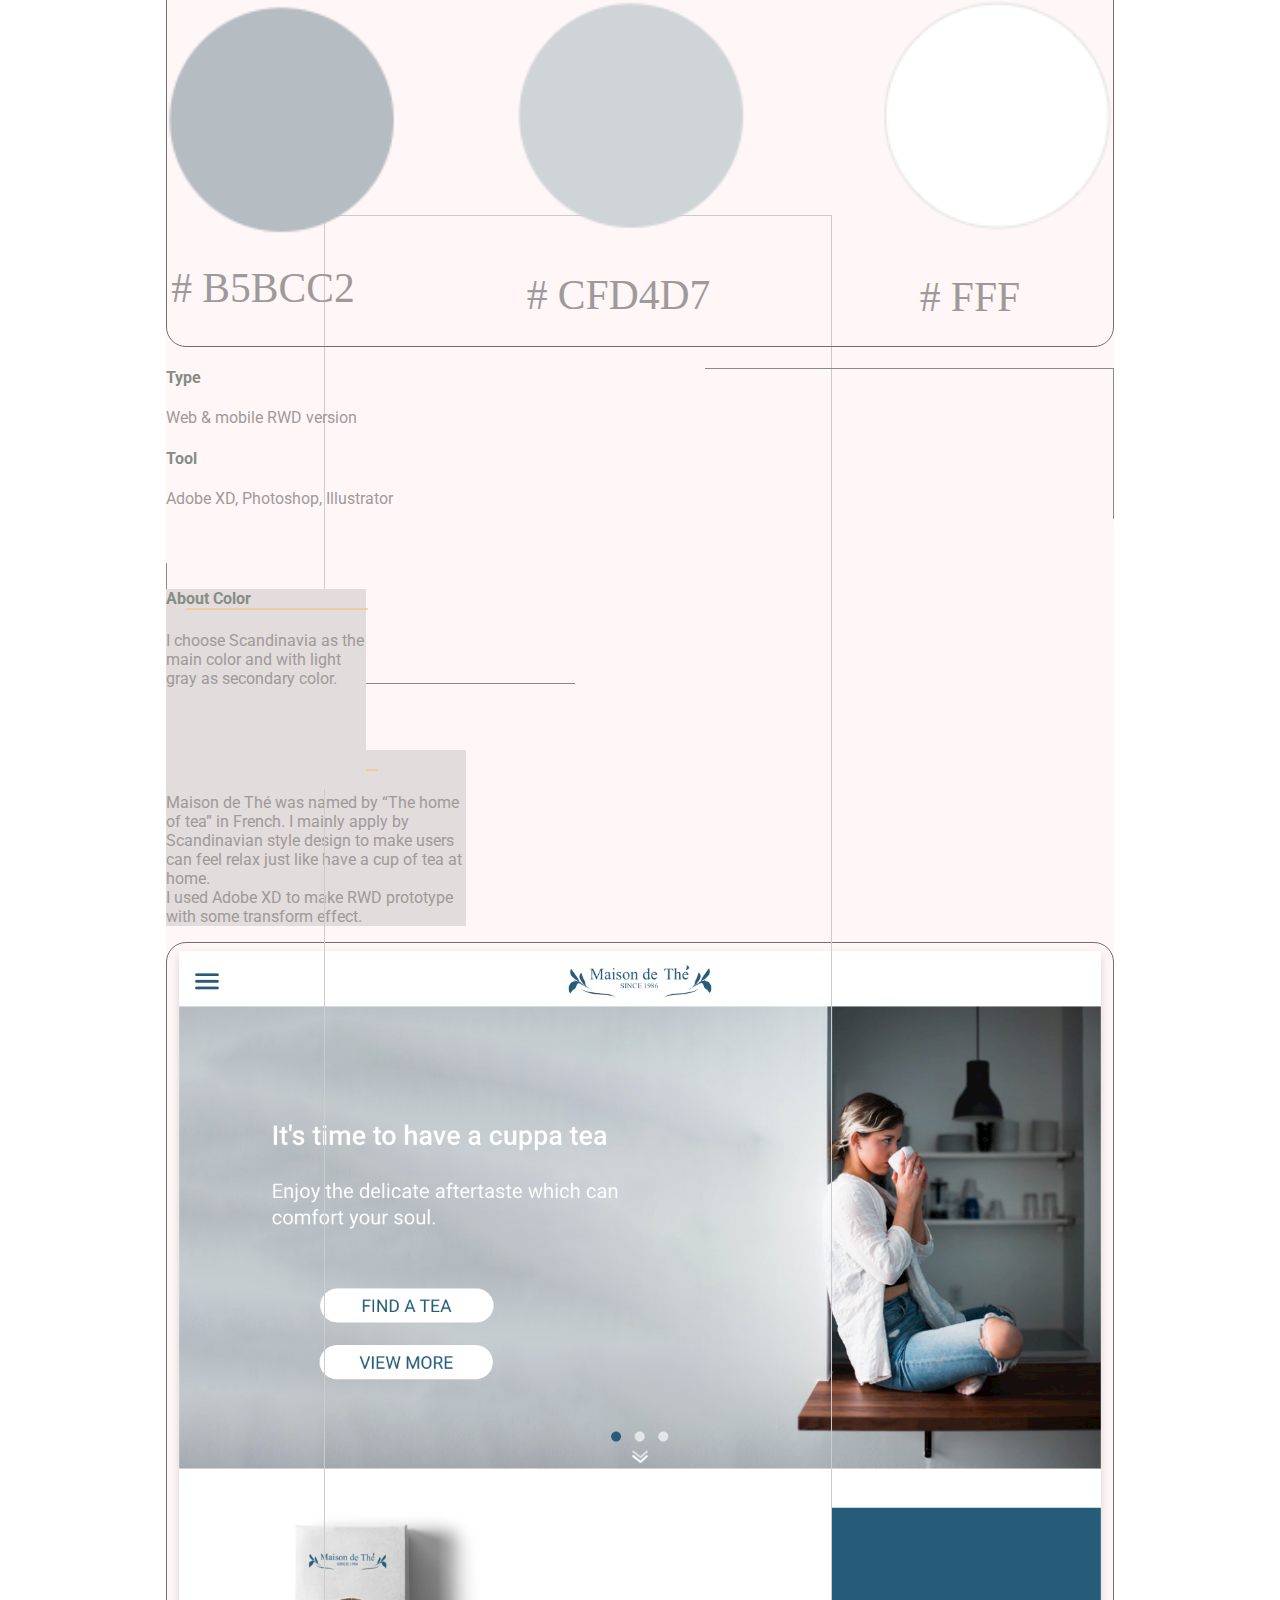
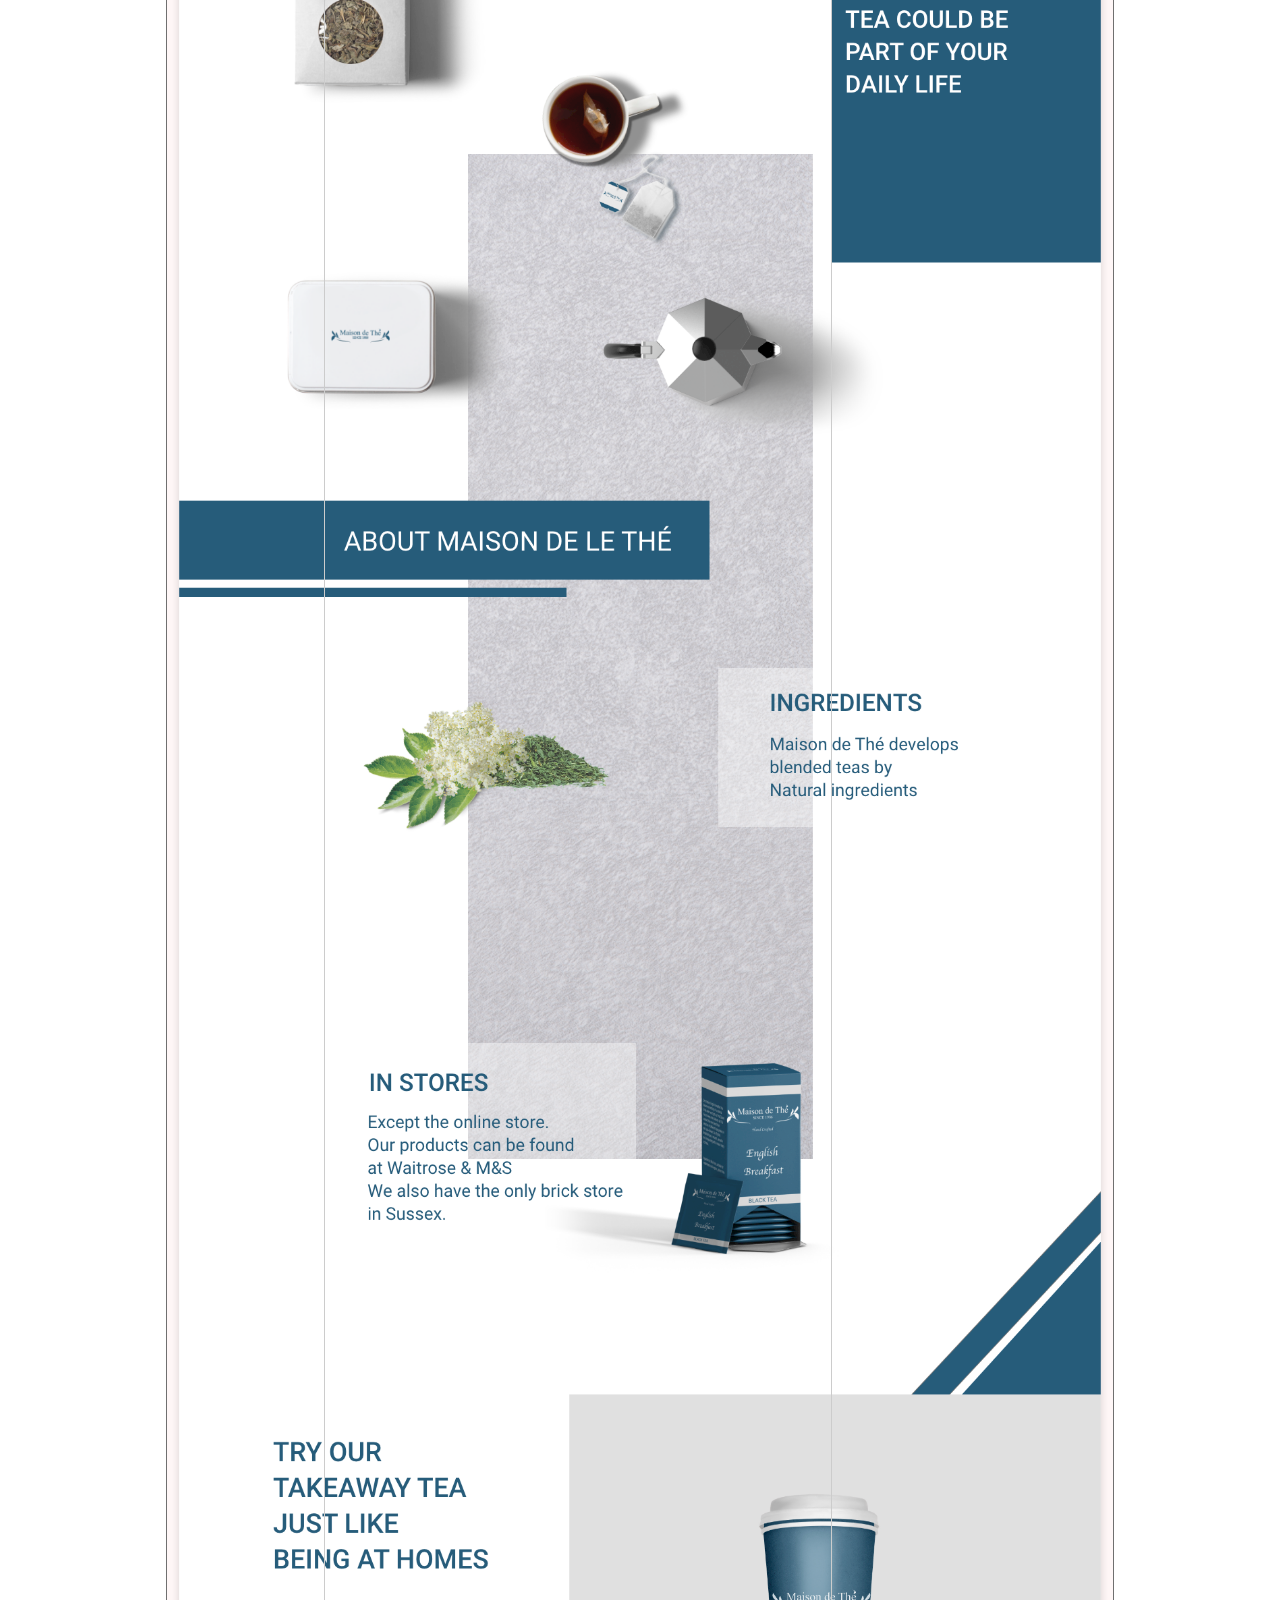
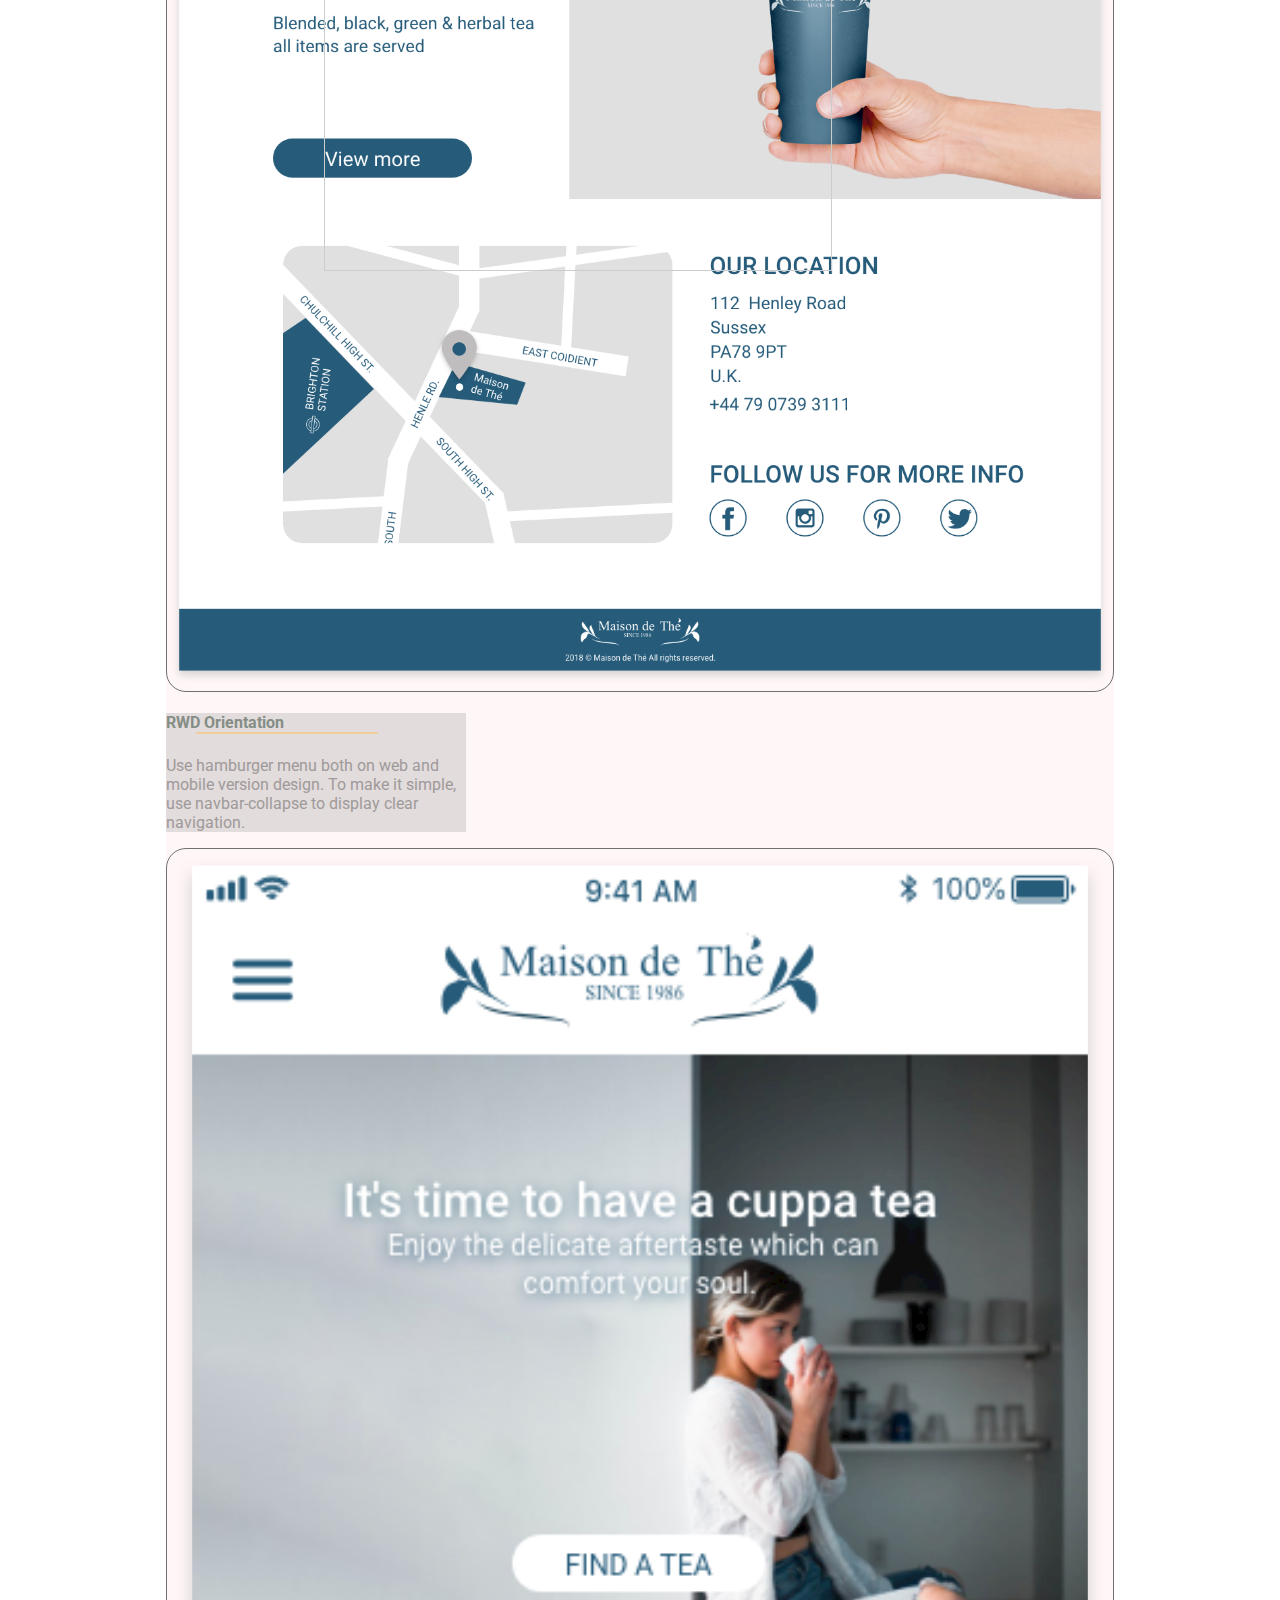
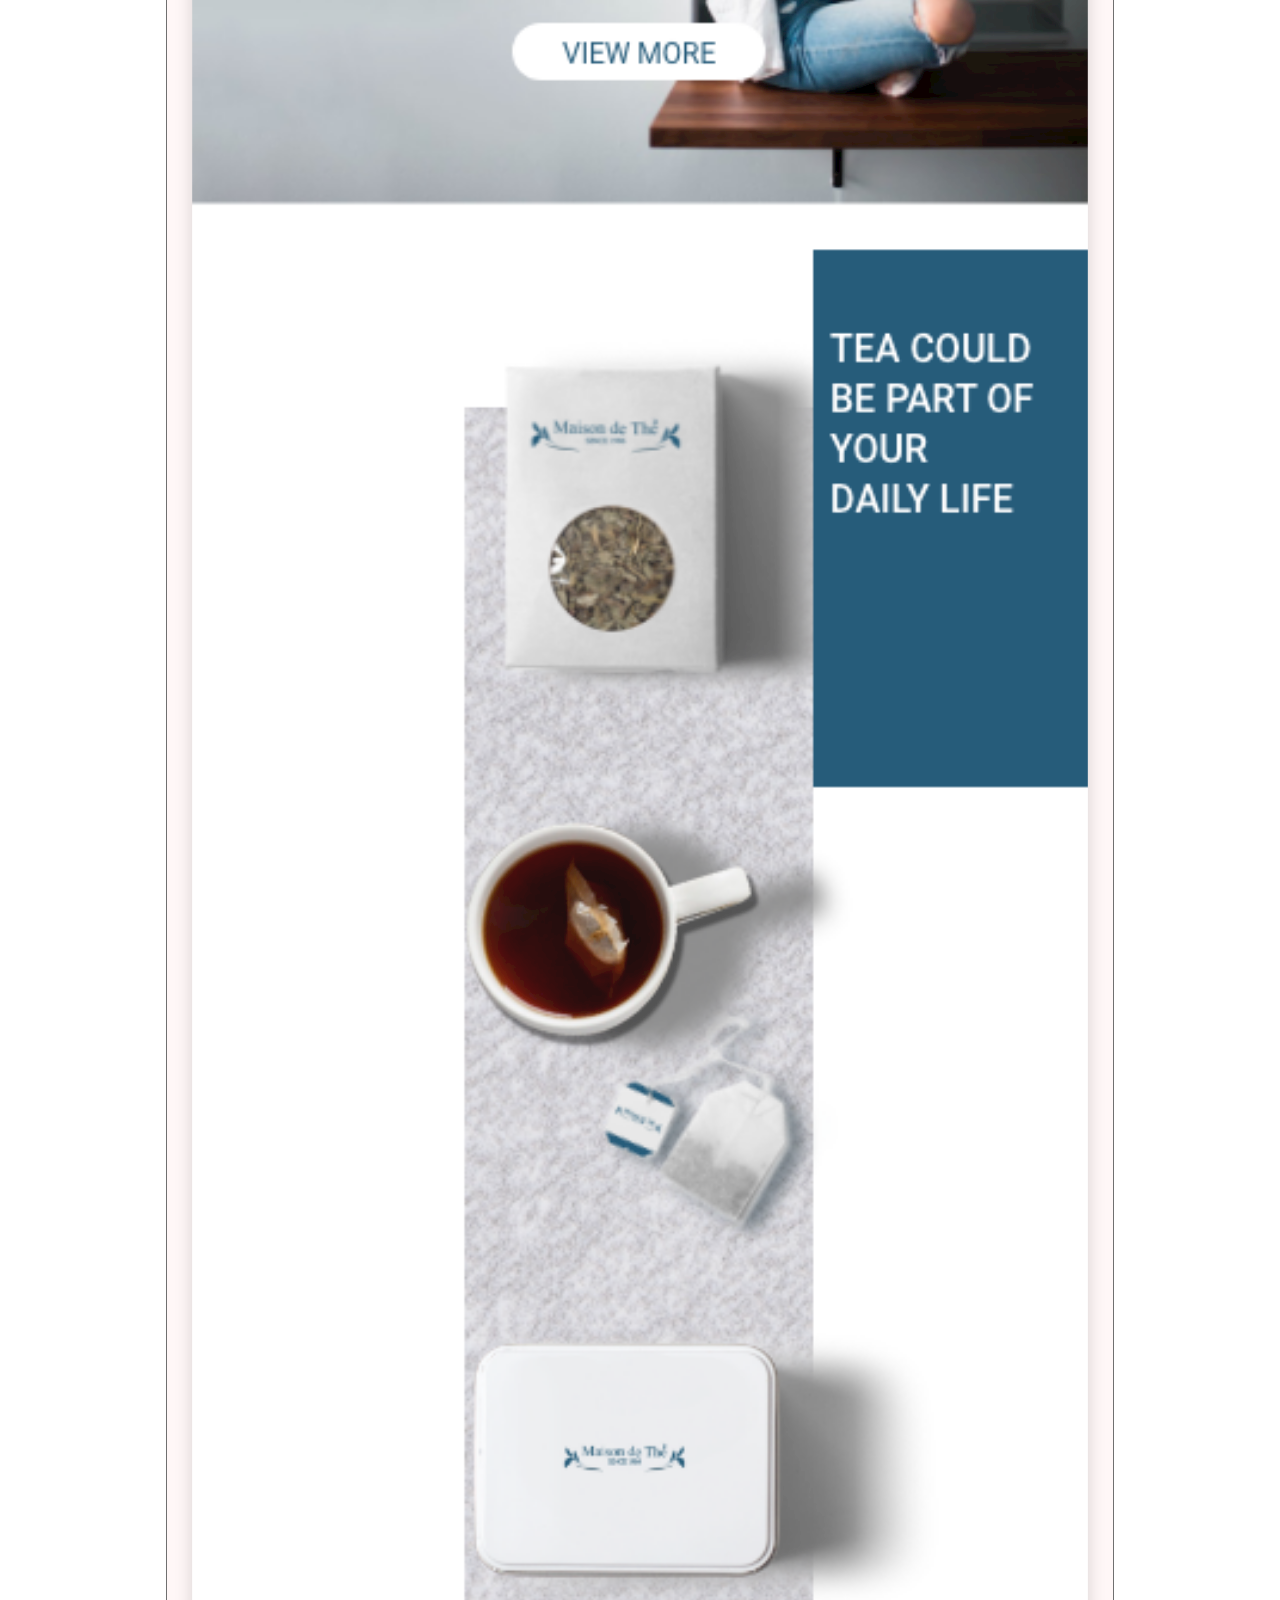
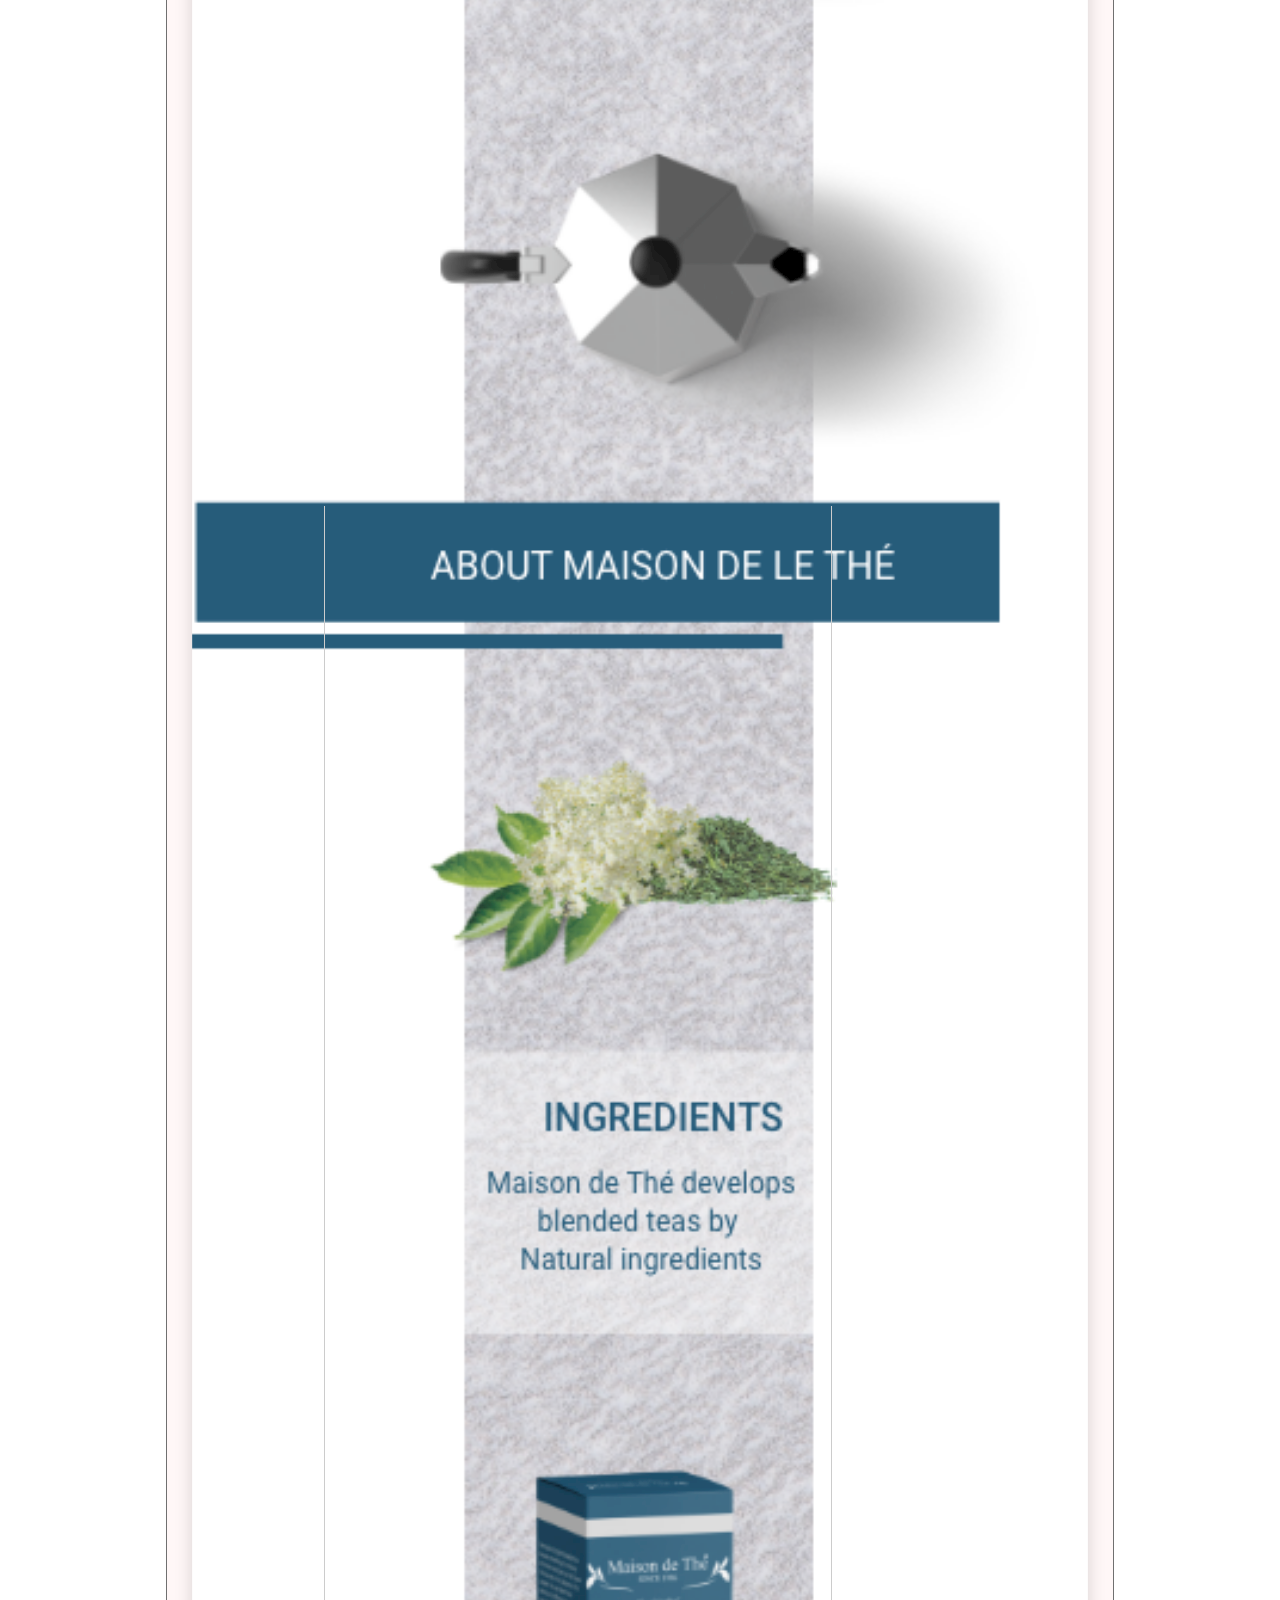
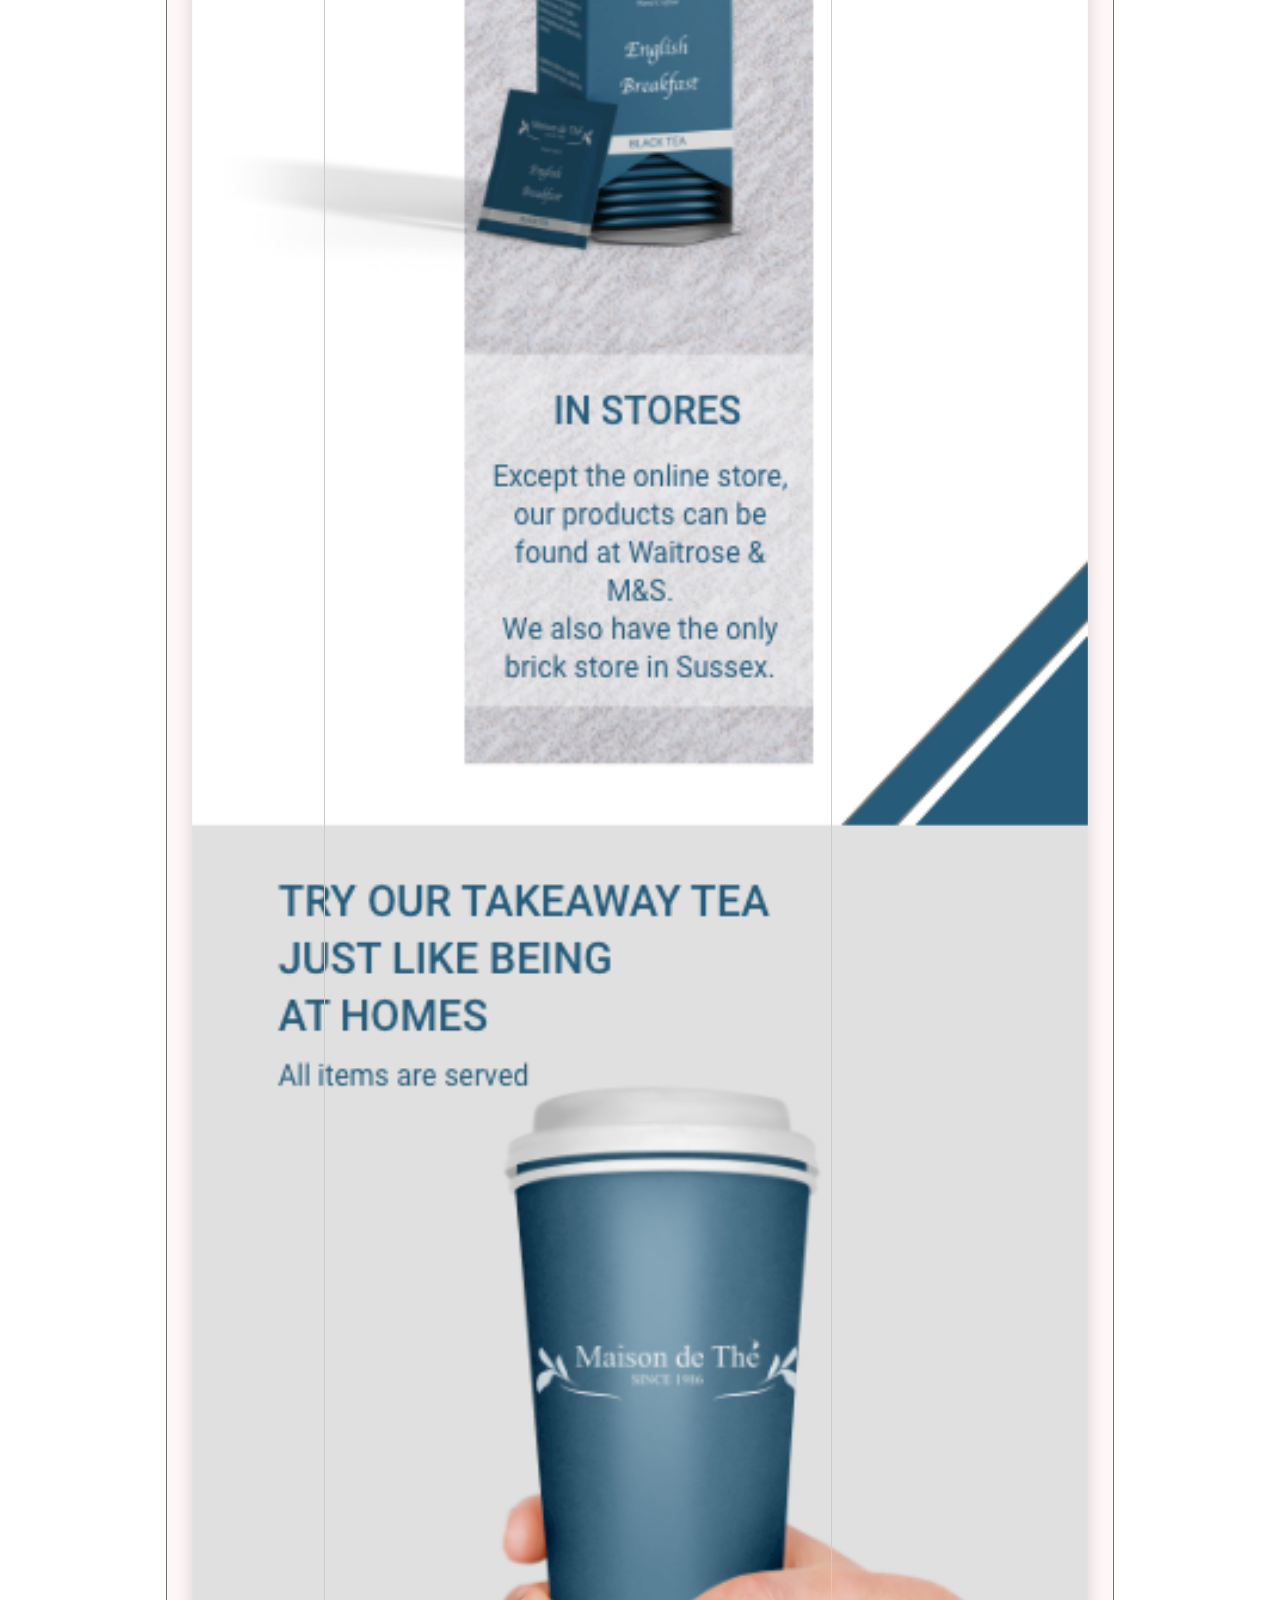
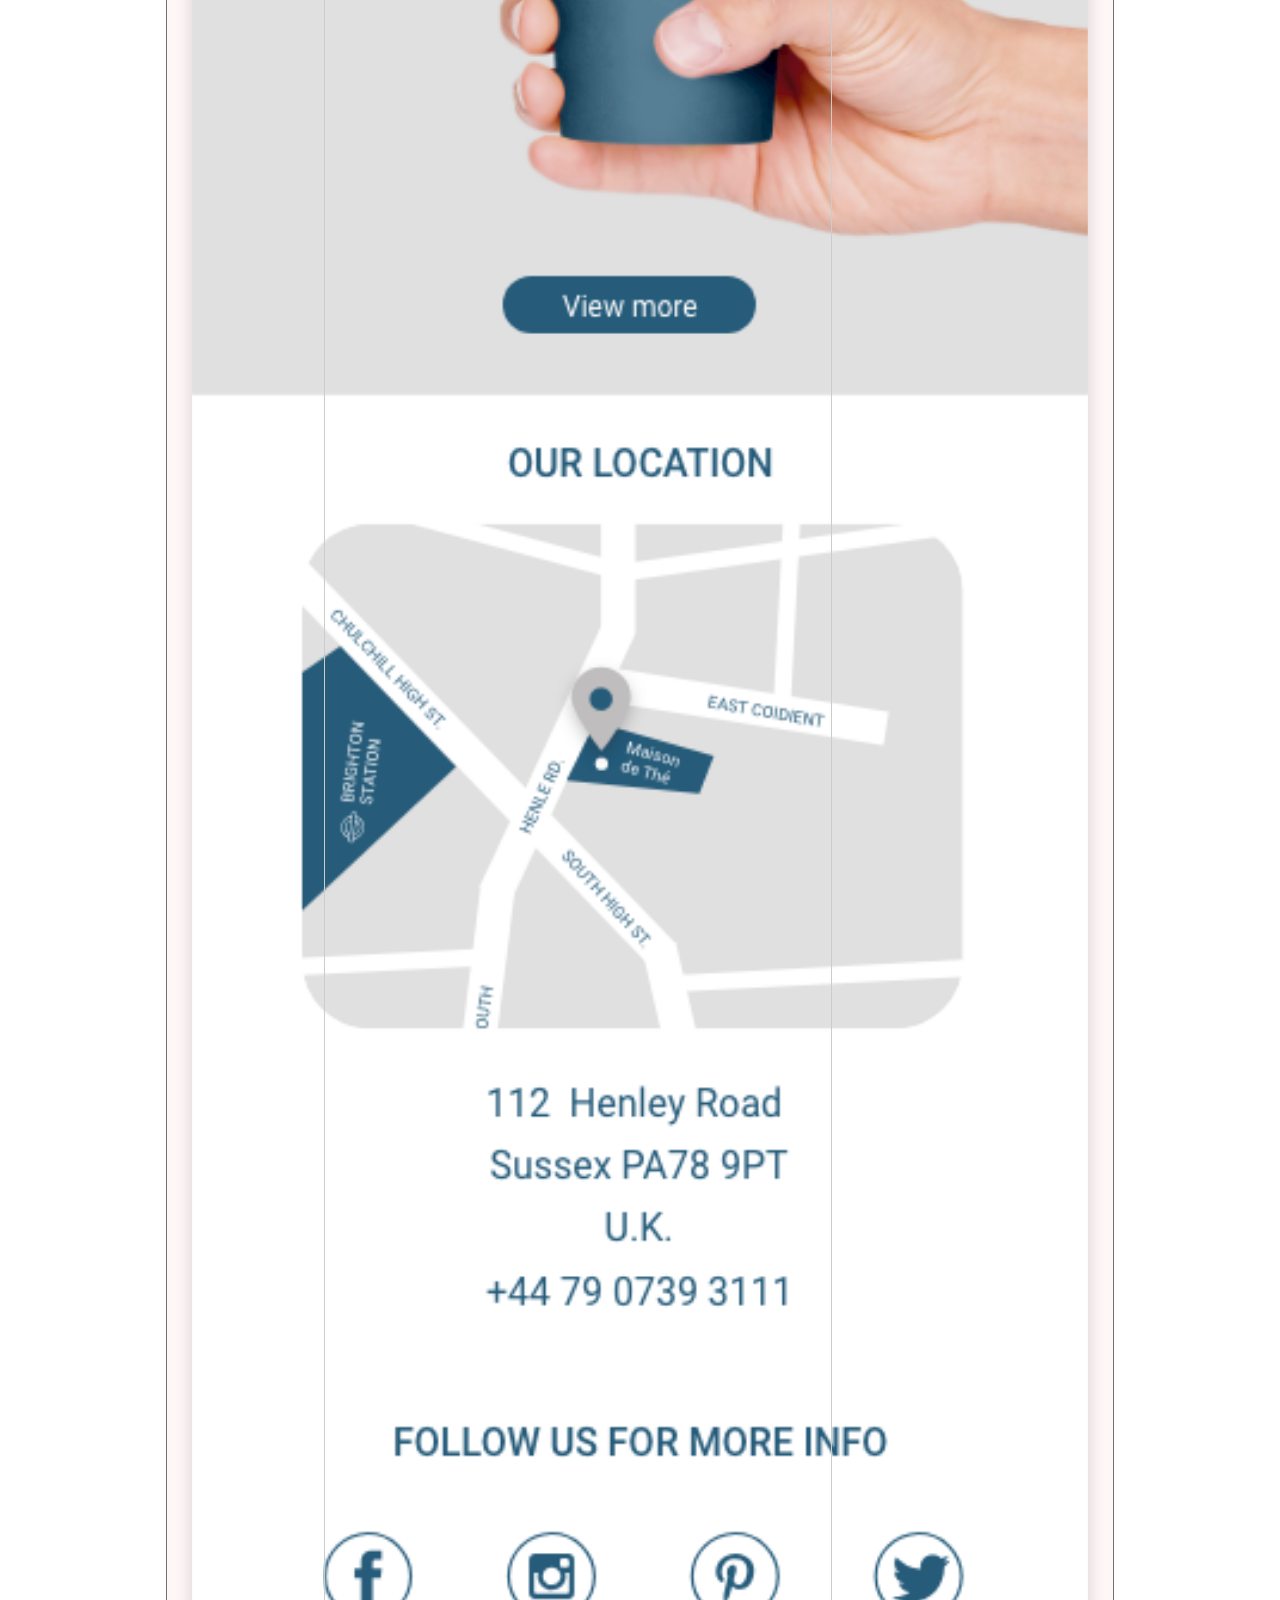
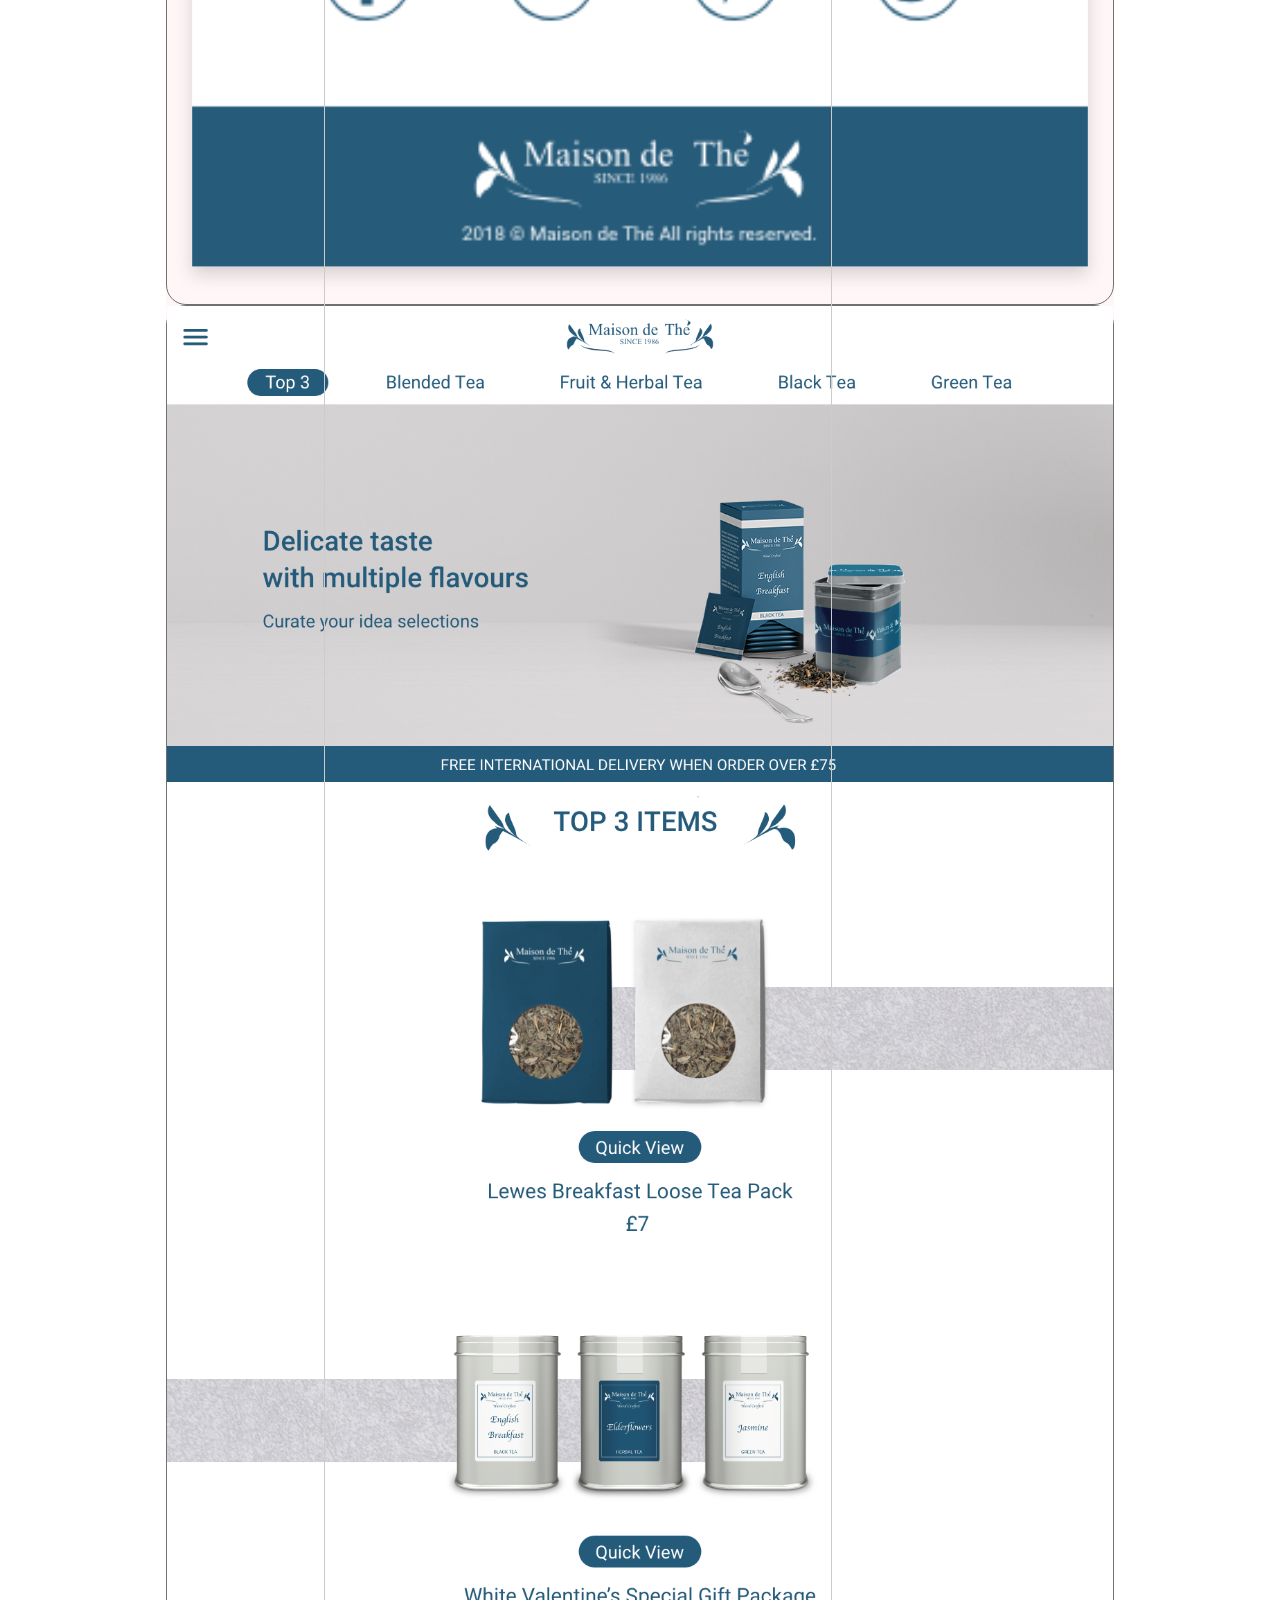
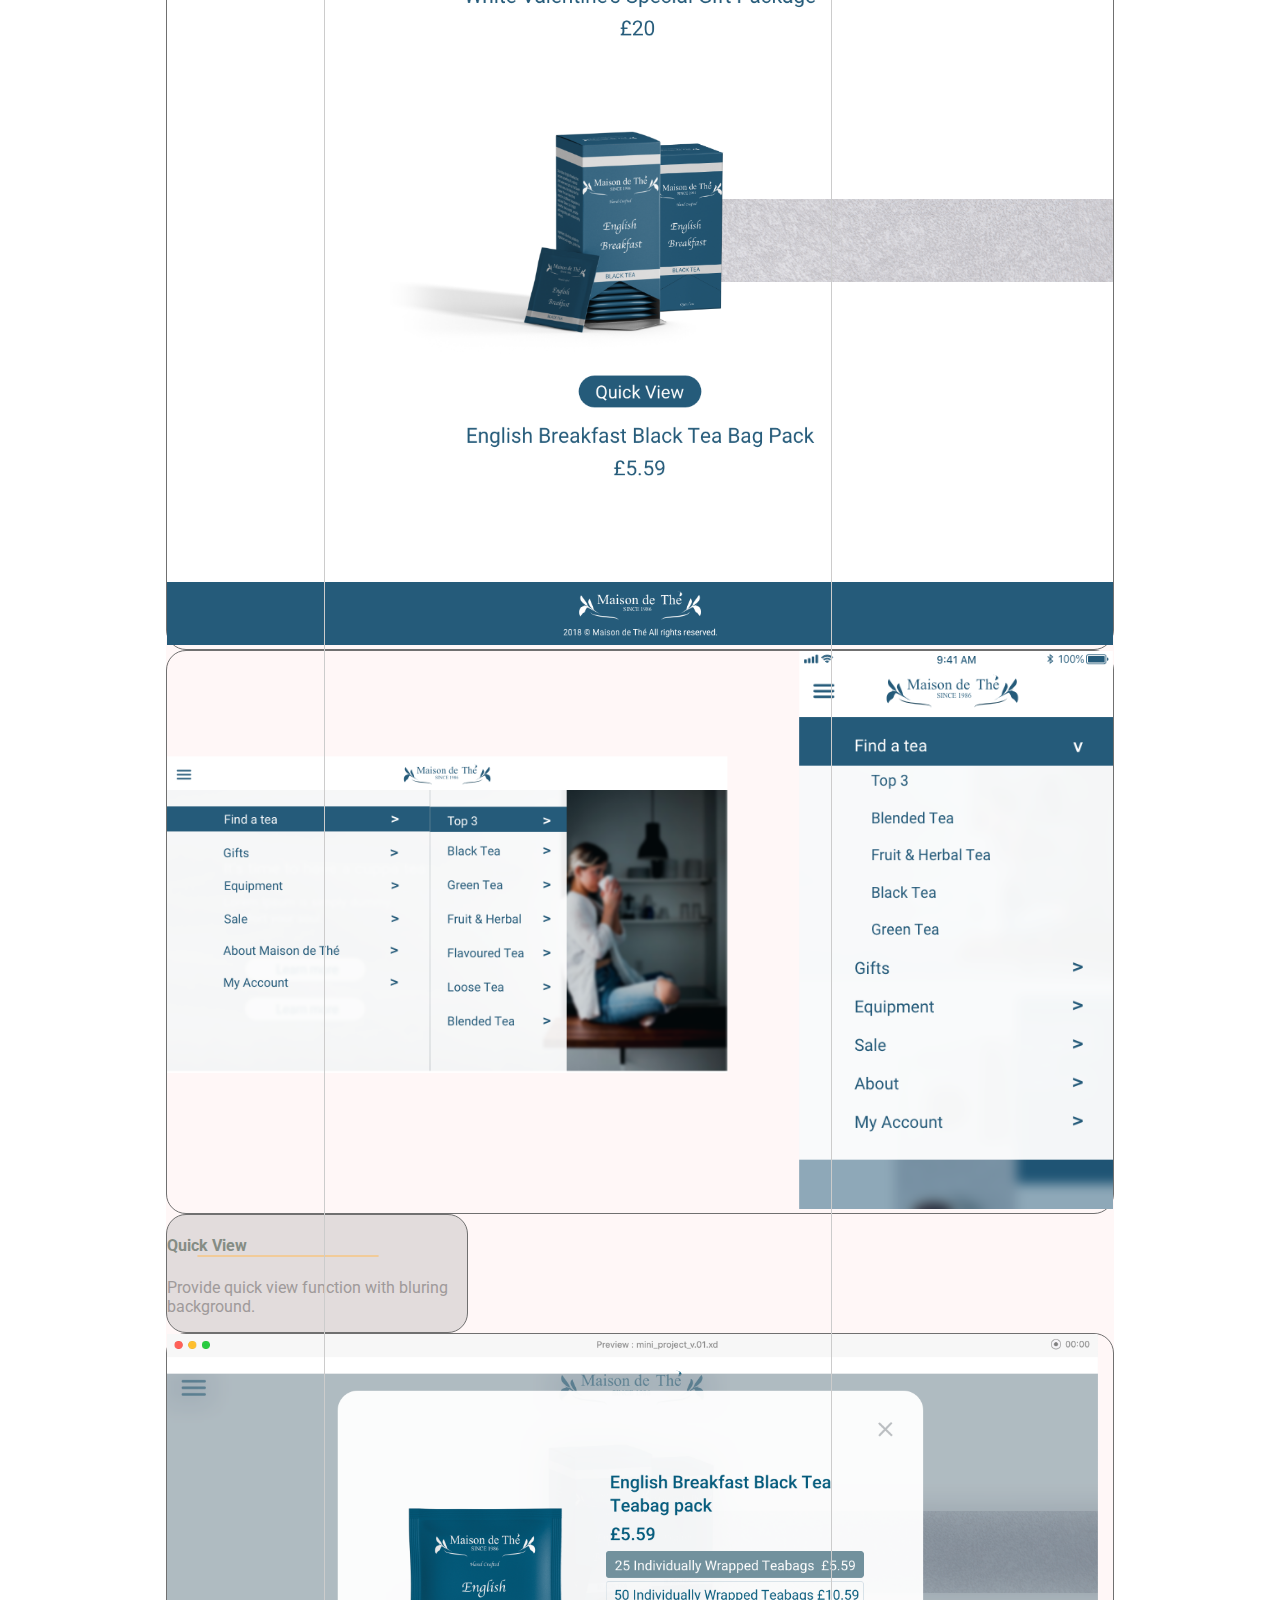
<file: page_3.html>
<!doctype html>
<html lang="en">

<head>
    <title>Elodie Lin - Masion de Thé</title>
    <!-- Required meta tags -->
    <meta charset="utf-8">
    <meta name="viewport" content="width=device-width, initial-scale=1, shrink-to-fit=no">

    <!-- Bootstrap CSS -->
    <link rel="stylesheet" href="https://stackpath.bootstrapcdn.com/bootstrap/4.1.2/css/bootstrap.min.css" integrity="sha384-Smlep5jCw/wG7hdkwQ/Z5nLIefveQRIY9nfy6xoR1uRYBtpZgI6339F5dgvm/e9B"
        crossorigin="anonymous">
    <link rel="stylesheet" href="https://use.fontawesome.com/releases/v5.5.0/css/all.css" integrity="sha384-B4dIYHKNBt8Bc12p+WXckhzcICo0wtJAoU8YZTY5qE0Id1GSseTk6S+L3BlXeVIU"
        crossorigin="anonymous">
    <link rel="stylesheet" href="page3_style.css">
    <link rel="icon" href="files/el_fav.ico/favicon-96x96.png" type="image/x-icon">
    <link href="https://fonts.googleapis.com/css?family=Roboto" rel="stylesheet">

</head>

<body>

    <nav class="navbar navbar-expand-md navbar-default fixed-top fixed-top"role="navigation">
        <div class="container">
            <!-- navbar here -->
            <div class="navbar-header ">
            <a href="index.html"><img class="nav_logo" src="images/logo.svg" alt=""></a>
            <button class="navbar-toggler toggler-example  justify-content-end" type="button" data-toggle="collapse"
            data-target="#navbarSupportedContent1" aria-controls="navbarSupportedContent1" aria-expanded="false"
            aria-label="Toggle navigation"><span class="dark-blue-text"><i class="fa fa-bars fa-lg"></i></span></button>
        </div>
        <div class="collapse navbar-collapse justify-content-end flex-grow-0" id="navbarSupportedContent1">
            <ul class="nav justify-content-end mx-20 navbar-right">
                <li class="nav-item">
                    <a class="nav-link " href="page_1.html">Baishi</a>
                </li>
                <li class="nav-item">
                    <a class="nav-link " href="page_2.html">Crazic</a>
                </li>
                <li class="nav-item">
                    <a class="nav-link active" href="page_3.html">Masion de Thé</a>
                </li>
                <li class="nav-item">
                    <a class="nav-link" href="page_4.html">Daily Sparkle</a>
                </li>
                <li class="nav-item">
                    <a class="nav-link" href="page_5.html">TK Pass</a>
                </li>
                <li class="nav-item">
                    <a class="nav-link" href="page_6.html">Gallery</a>
                </li>
            </ul>
        </div>
    </div>
    </nav>
    <main>
        <div class="container-fluid bs-landing ">
            <div class="main_frame text-center ">
                <img class="" src="images/frame_main.svg" alt="">
                <h4 class="">Masion<br>
                    de Thé </h4>
                <p class="pt-1">RWD UI</p>
            </div>
            <div class="main_text text-center position_relative mx-auto">
                <p class="">I built an introduction
                    website for the art studio
                    named Baishi - where
                    I learn my oil painting skills.
                </p>
            </div>
            <div class="row justify-content-center position_relative">
                <!-- <a href="https://elodielin.000webhostapp.com/?firstname=&lastname=&subject=#" class="btn btn-info view_btn position_absolute">   
                    VIEW PAGE
                </a> -->
                <a href="#section1"><i class="fas fa-angle-down justify-content-center position_absolute"></i></a>
            </div>
            <div class="line-box position_absolute "></div>
            <div class="line-box2 position_absolute "></div>
        </div>
    </main>
    <section>
        <div class="container-fluid position_relative">
            <div class="concept text-center title_text " id="section1">
                CONCEPT
            </div>
            <div class="fill">
                <div class="col-9 backgroundArea   position_absolute"></div>
                <div class="bl-1 block-line position_absolute"></div>
                <div class="bl-1-1 block-line position_absolute"></div>
                <div class="bl-1-2 block-line position_absolute"></div>

                <div class="bl-2 block-line position_absolute"></div>
                <!-- <div class="bl-3 block-line position_absolute"></div>
                <div class="bl-4 block-line position_absolute"></div>
                <div class="bl-4-1 block-line position_absolute"></div>
                <div class="bl-4-2 block-line position_absolute"></div>

                <div class="bl-5 block-line position_absolute"></div>
                <div class="bl-6 block-line position_absolute"></div>
                <div class="bl-7 block-line position_absolute"></div> -->

                <div class="container">
                    <div class="row one py-5">
                        <div class="col-md-5 contentImage text-center position_relative py-1 px-1 border rounded">
                            <img class="bs-1 mt-0 px-4 " src="images/color.svg" alt="">
                            <!-- <button class="btn btn-info position_absolute cvBtn" onclick="window.open('files/MdT_ppt.pptx')">VIEW NOTE
                            RESUME</button> -->
                        </div>
                        <div class="col-md-7">
                            <div class="row two">
                                <div class="col-12 po-box text-center mb-5 position_relative ">
                                    <div class="col-12 contentBox_l position_absolute mr-5"></div>
                                    <div class="col-12 contentBox_r position_absolute"></div>
                                    <h4 class="pt-5">Type</h4>
                                    <p>Web & mobile RWD version</p>
                                    <h4>Tool</h4>
                                    <p>Adobe XD, Photoshop, Illustrator
                                    </p>
                                    <!-- <h4>Develop</h4>
                                <p>HTML / CSS / jQuery / JavaScript</p> -->
                                </div>
                                <div class="col-md-6 po-box text-left mt-5 position_relative border mx-auto py-5">
                                    <!-- <img class="mx-2" src="images/desktop_mock.svg" alt="">
                                <img class="mx-2" src="images/code.svg" alt=""> -->
                                    <h4 class="subtitle_text">About Color</h4>
                                    <p>I choose Scandinavia as the main color and with light gray as secondary color.
                                    </p>
                                </div>
                            </div>

                        </div>

                    </div>
                    <div class="row three justify-content-between py-5 align-items-center ">
                        <div class="col-4 text-block border text-left ml-auto">
                            <div class="text-w py-4 pl-3 ">
                                <h4 class="subtitle_text">Brief Introduction</h4>
                                <p>Maison de Thé was named by “The home of tea” in French. 
                                   I mainly apply by Scandinavian style design to make users can feel relax just like have a cup
                                    of tea at home.<br>
                                    I used Adobe XD to make RWD prototype with some transform effect.

                                </p>
                            </div>
                        </div>
                        <div class="col-5 contentImage text-center border rounded py-1 px-1 ">
                            <img src="images/tea_01.svg" alt="">

                        </div>
                    </div>

                    <div class="row four justify-content-between py-5 align-items-center flex-row-reverse ">
                        <div class="col-md-5 text-block po-box border text-left ml-auto">
                            <div class="text-w py-4 pl-3 ">
                                <h4 class="subtitle_text">RWD Orientation</h4>
                                <p>Use hamburger menu both on web and mobile version design.
                                   To make it simple, use navbar-collapse to display clear navigation.
                                </p>
                            </div>
                        </div>
                        <div class="col-md-3 contentImage text-center border rounded py-1 px-1">
                            <img class="" src="images/tea_02.svg" alt="">
                        </div>
                    </div>

                    <div class="row same1 justify-content-between">
                        <div class="col-md-5  py-5 align-items-center ">

                            <div class="col-md-12 four1 contentImage text-center border rounded py-1 px-1">
                                <img src="images/tea_05.svg" alt="">
                            </div>
                        </div>
                        <div class="row col-md-5 four1  py-3 align-items-center ">

                            <div class="col-12 four1 contentImage text-center border rounded py-1 px-1 ">
                                <img src="images/tea_03.svg" alt="">
                            </div>
                            <div class="col-12 four1 text-block po-box contentImage text-left border rounded-0 py-1 px-1 ">
                                <div class="text-w py-4 pl-3 ">
                                    <h4 class="subtitle_text">Quick View</h4>
                                    <p>Provide quick view function with bluring background. 
                                       

                                    </p>
                                </div>
                            </div>
                            <div class="col-12 four2 contentImage text-center border rounded py-1 px-1 ">
                                <img src="images/tea_04.svg" alt="">
                            </div>
                        </div>

                        <!-- <div class="row four justify-content-between py-5 align-items-center flex-row-reverse ">

                    
                </div> -->
                    </div>
                    <div class="four1 contentImage text-block text-left border rounded-0 mx-auto my-5">
                        <div class="text-w py-4 pl-3">
                            <h4 class="subtitle_text">Product Page</h4>
                            <p>Product page shows Product information, purchase reviews, ingredients, and best with tips.<br>
                               Users can browse product images and select purchase item and add to cart. 

                            </p>
                        </div>
                    </div>
                    <div class="col-6 four1 contentImage text-center border rounded py-1 px-1 mx-auto mt-5">
                        <img src="images/tea_08.svg" alt="">
                    </div>
                    <div class="row same1 justify-content-between flex-row-reverse py-5">
                        <div class="col-md-4  py-5 align-items-center ">

                            <div class="col-12 four1 contentImage text-center border rounded py-1 px-1">
                                <img src="images/tea_07.svg" alt="">
                            </div>
                        </div>
                        <div class="row col-md-5 four  py-3 align-items-center ">

                            <!-- <div class="col-12 four1 contentImage text-center border rounded py-1 px-1 ">
                                <img src="images/tea_08.svg" alt="">
                            </div> -->
                            <div class="col-12 four1 text-block contentImage text-left border rounded-0 py-1 px-1 ">
                                <div class="text-w py-4 pl-3">
                                    <h4 class="subtitle_text">Mobile Version</h4>
                                    <p>Mobile version has simplified the page overview.<br>
                                       Users can have better experience when using mobile devices.

                                    </p>
                                </div>
                            </div>
                            <div class="col-9 four2 contentImage text-center border rounded py-1 px-1 ">
                                <img src="images/tea_06.svg" alt="">
                            </div>
                        </div>

                        <!-- <div class="row four justify-content-between py-5 align-items-center flex-row-reverse ">
    
                        
                    </div> -->
                    </div>
                    <!-- <div class="row four justify-content-between py-5 align-items-center flex-row-reverse ">
                        <div class="col-5 text-block border text-left ml-auto">
                            <div class="text-w py-4 pl-3 ">
                                <h4 class="subtitle_text">Log-in / Sign-up</h4>
                                <p>Navbar items direct to the corresponded section by just one click.
                                    A Lightbox also shows gallery content with auto play.
    
                                </p>
                            </div>
                        </div>
                        <div class="col-4 contentImage text-center border rounded py-1 px-1 ">
                            <img src="images/tea_05.svg" alt="">
                        </div>
                </div> -->

                </div>



                <!-- <div class=" contentImage d-flex position_absolute">
                    <img class="bs-1 " src="images/baishi_01.svg" alt="">
                </div>
                <div class=" col-4 contentText position_absolute text-center py-5">
                    <div class="col-12 contentBox_l position_absolute"></div>
                    <div class="col-12 contentBox_r position_absolute"></div>
                        <h4>Type</h4>
                        <p>Web version only</p>
                        <h4>Tool</h4>
                        <p>Photoshop</p>
                        <h4>Develop</h4>
                        <p>HTML / CSS / jQuery / JavaScript</p>
                </div>
                <div class="col-4 contentImage2 d-flex position_absolute">
                    <img class=""src="images/desktop_mock.svg" alt="">
                    <img class=""src="images/code.svg" alt=""> -->
            </div>

        </div>
        </div>
        </div>

    </section>


    <footer>
        <div class="container-fluid text-center py-2">

            <small>©2018 Elodie Lin All Rights Reserved</small>


        </div>
    </footer>

    </div>
    <!-- Optional JavaScript -->
    <!-- jQuery first, then Popper.js, then Bootstrap JS -->
    <script src="https://code.jquery.com/jquery-3.3.1.min.js" integrity="sha256-FgpCb/KJQlLNfOu91ta32o/NMZxltwRo8QtmkMRdAu8="
        crossorigin="anonymous"></script>
    <script src="https://cdnjs.cloudflare.com/ajax/libs/popper.js/1.14.3/umd/popper.min.js" integrity="sha384-ZMP7rVo3mIykV+2+9J3UJ46jBk0WLaUAdn689aCwoqbBJiSnjAK/l8WvCWPIPm49"
        crossorigin="anonymous"></script>
    <script src="https://stackpath.bootstrapcdn.com/bootstrap/4.1.2/js/bootstrap.min.js" integrity="sha384-o+RDsa0aLu++PJvFqy8fFScvbHFLtbvScb8AjopnFD+iEQ7wo/CG0xlczd+2O/em"
        crossorigin="anonymous"></script>
    <script>
        // $('nav ul li a').click(function () {
        //     var target = $(this).attr('href');
        //     var position = $(target).offset().top - $('nav').height();
        //     position = position - 10;
        //     var speed = 1000;

        //     $('html, body').animate({ 'scrollTop': position }, speed);

        //     return false
        // });

        // $('.nav_logo').click(function () {
        //     var position = 0;
        //     var speed = 1000;

        //     $('html, body').animate({ 'scrollTop': position }, speed);

        //     return false
        // });




        // $(".nav-item a").on("click", function () {
        //     $(".nav-item").find(".active").removeClass("active");
        //     $(this).parent().addClass("active");
        // });
// $(".nav a").click(function(){
//     $(".nav-item a").removeClass("active");
//     $(this).parent("").addClass("active")
// });
// $( '.nav-item a' ).on( 'click', function () {
// 	$( '.nav-item' ).find( 'li a.active' ).removeClass( 'active' );
// 	$( this ).parent( 'li' ).addClass( 'active' );
// });
//     </script>


</body>

</html>
</file>
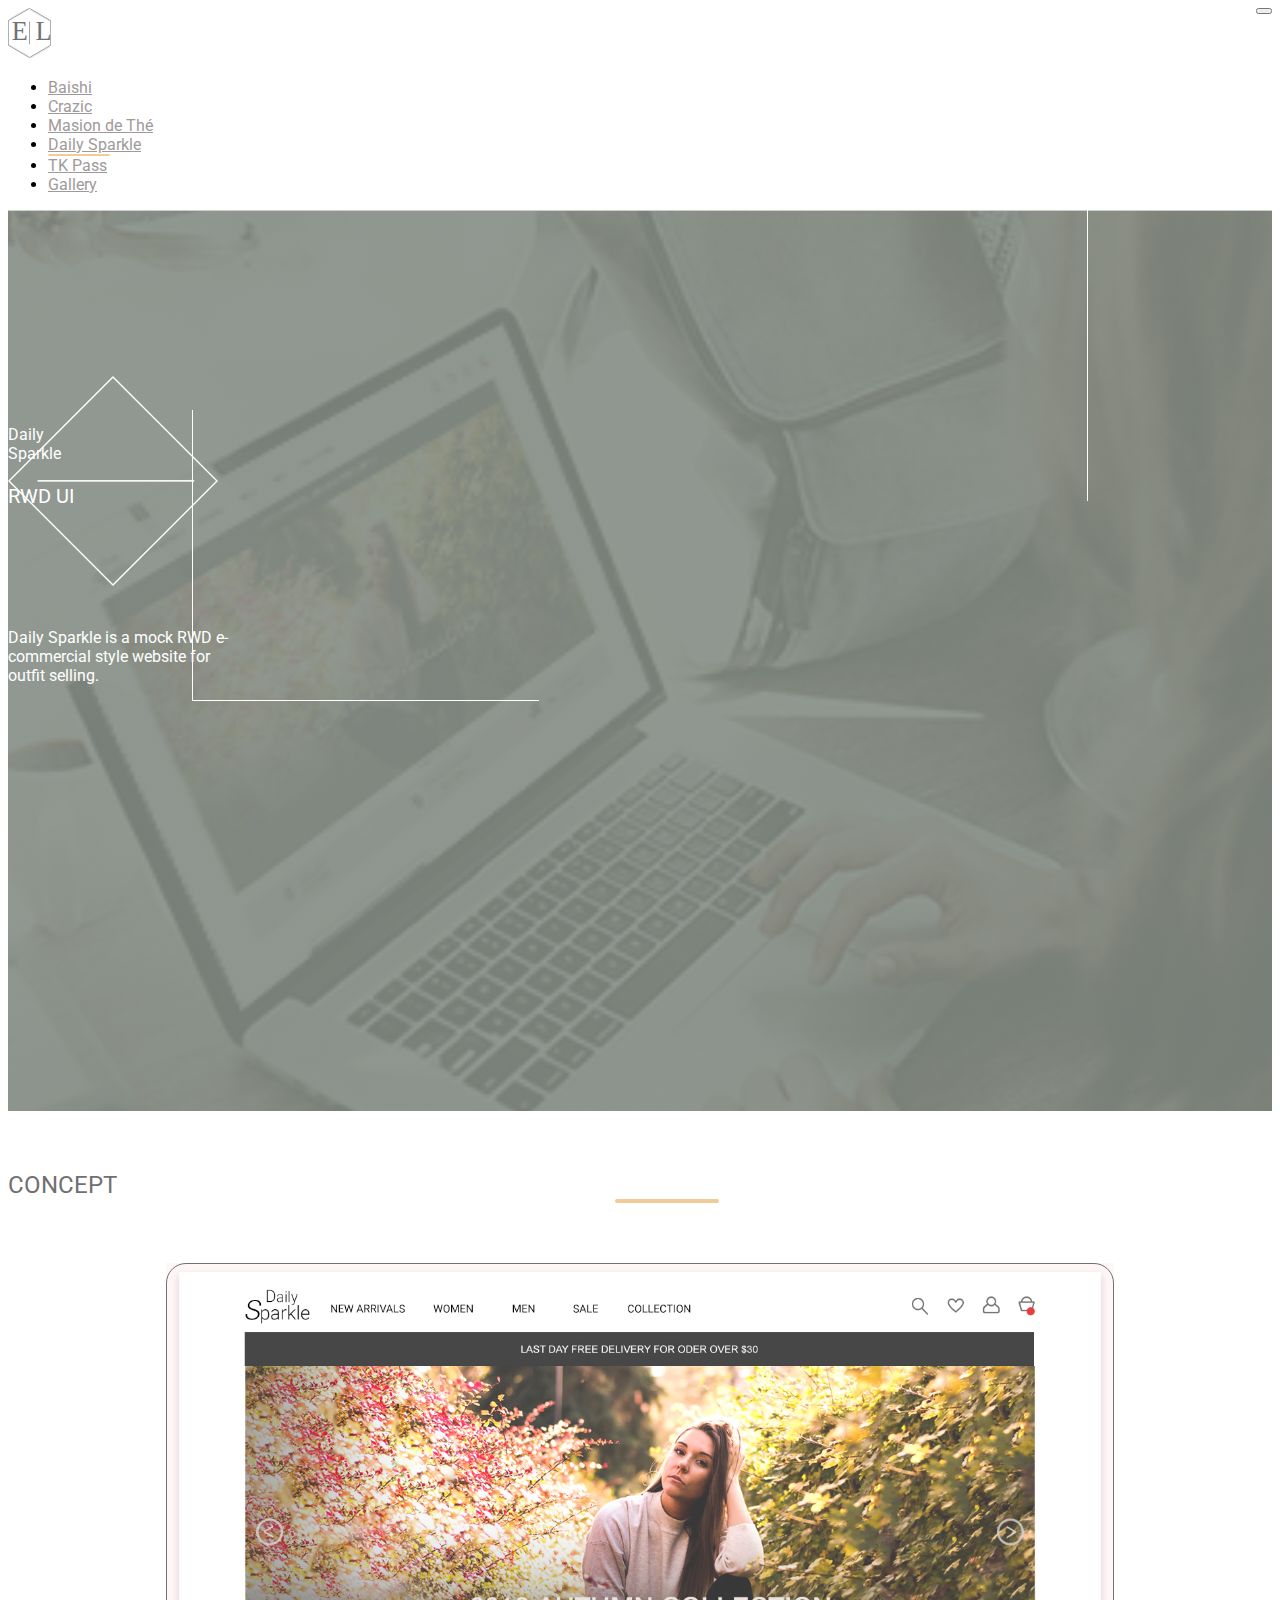
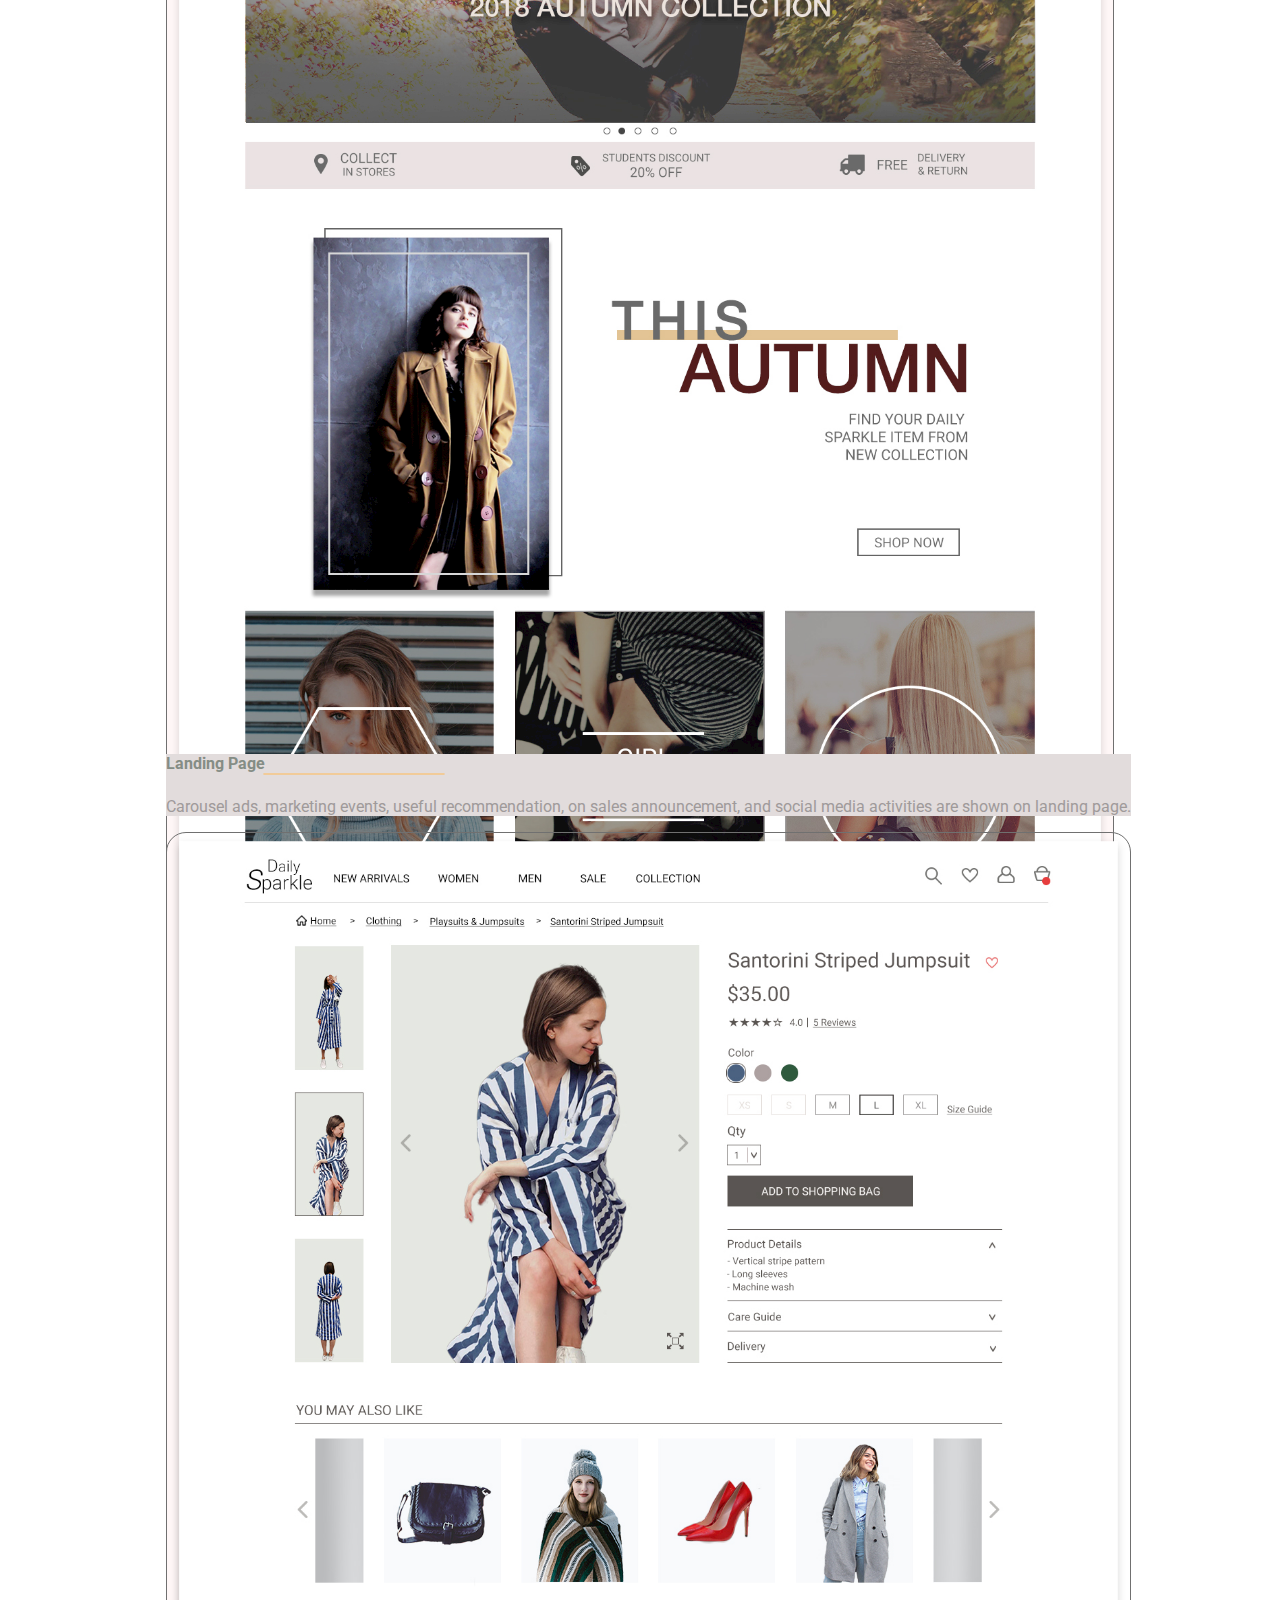
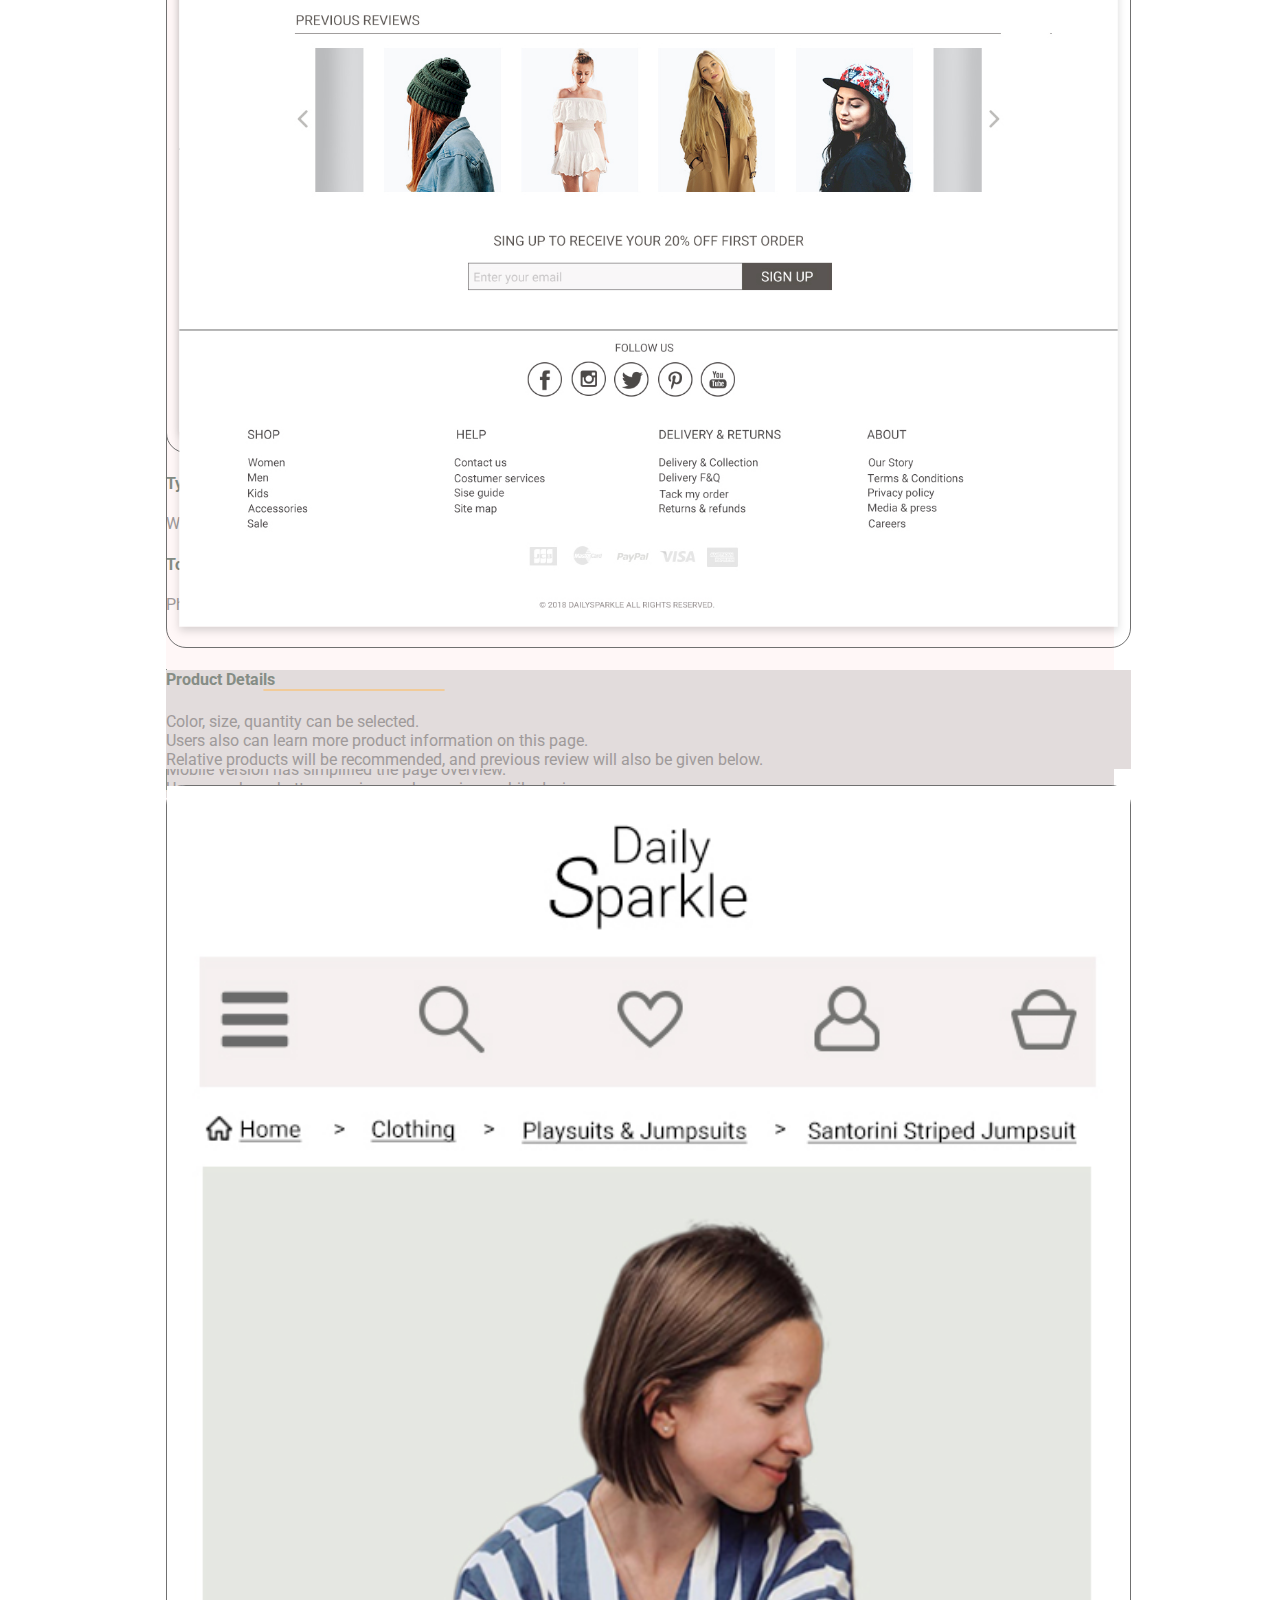
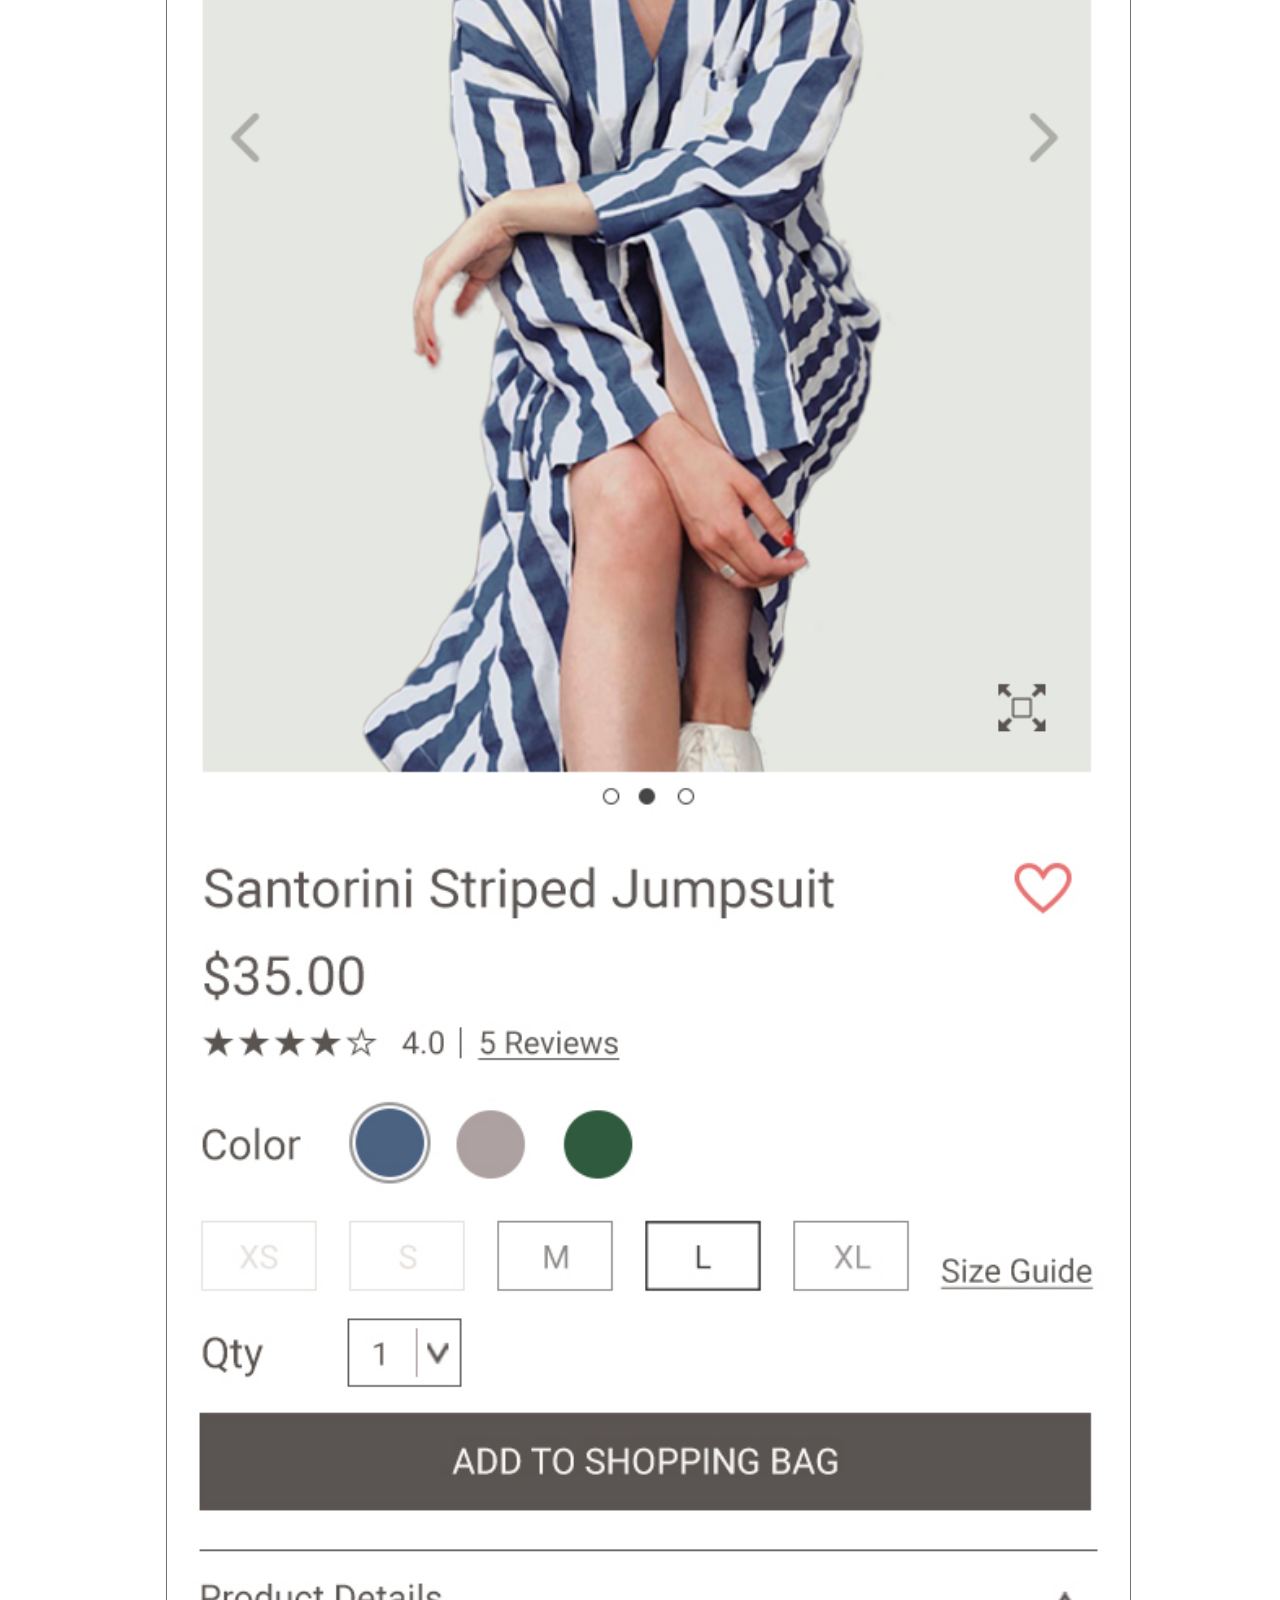
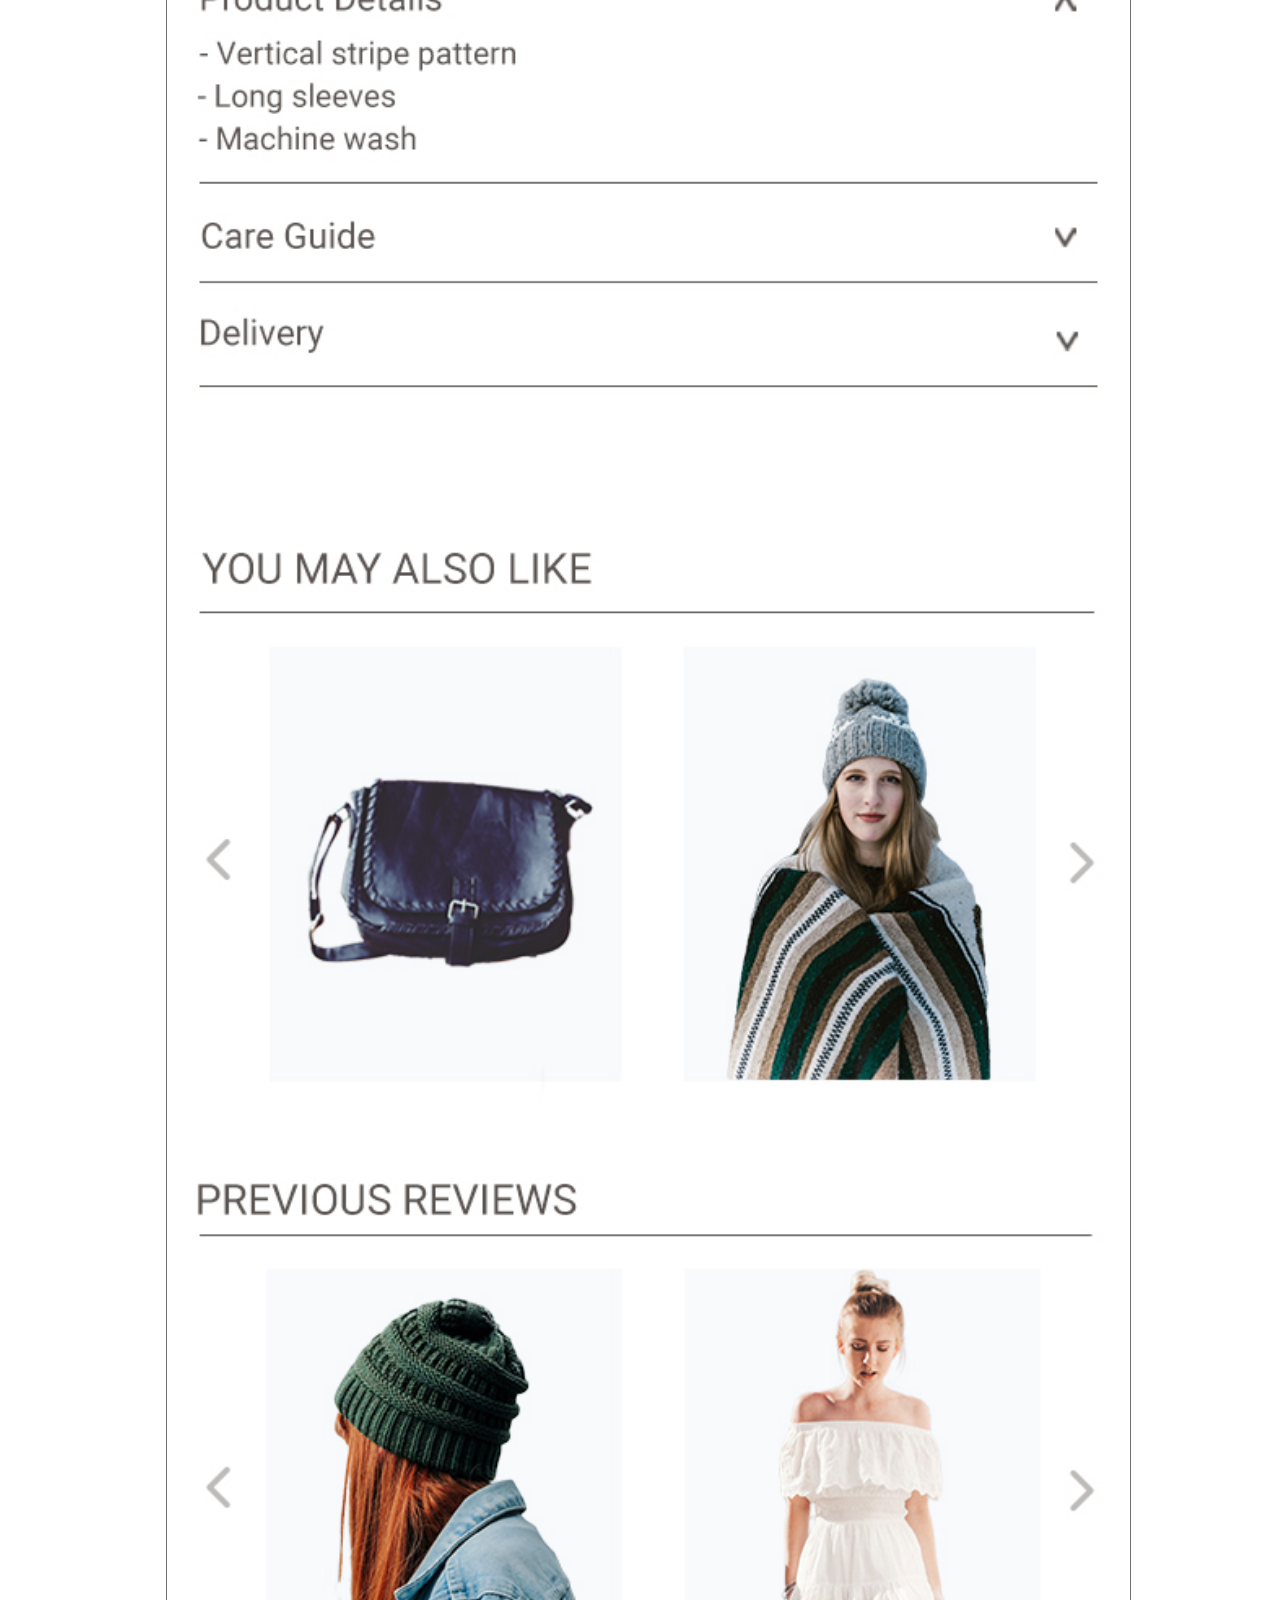
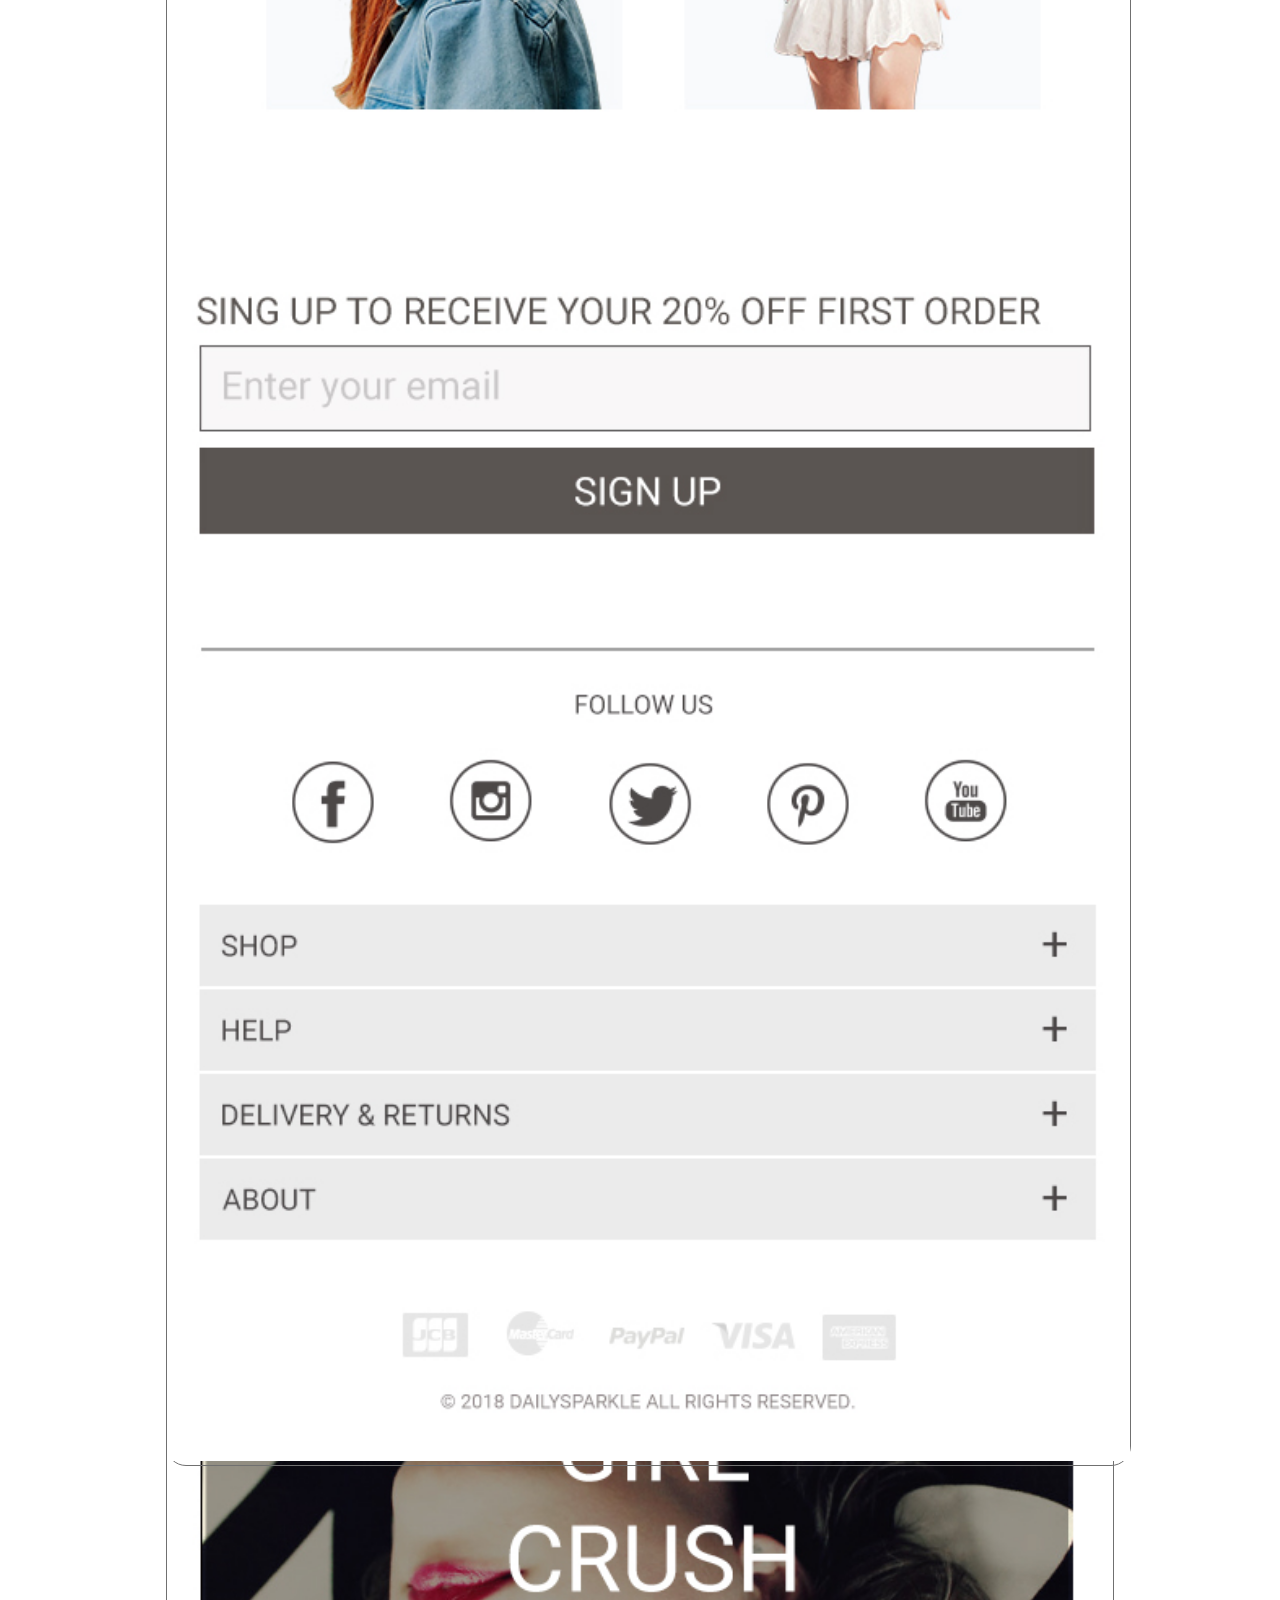
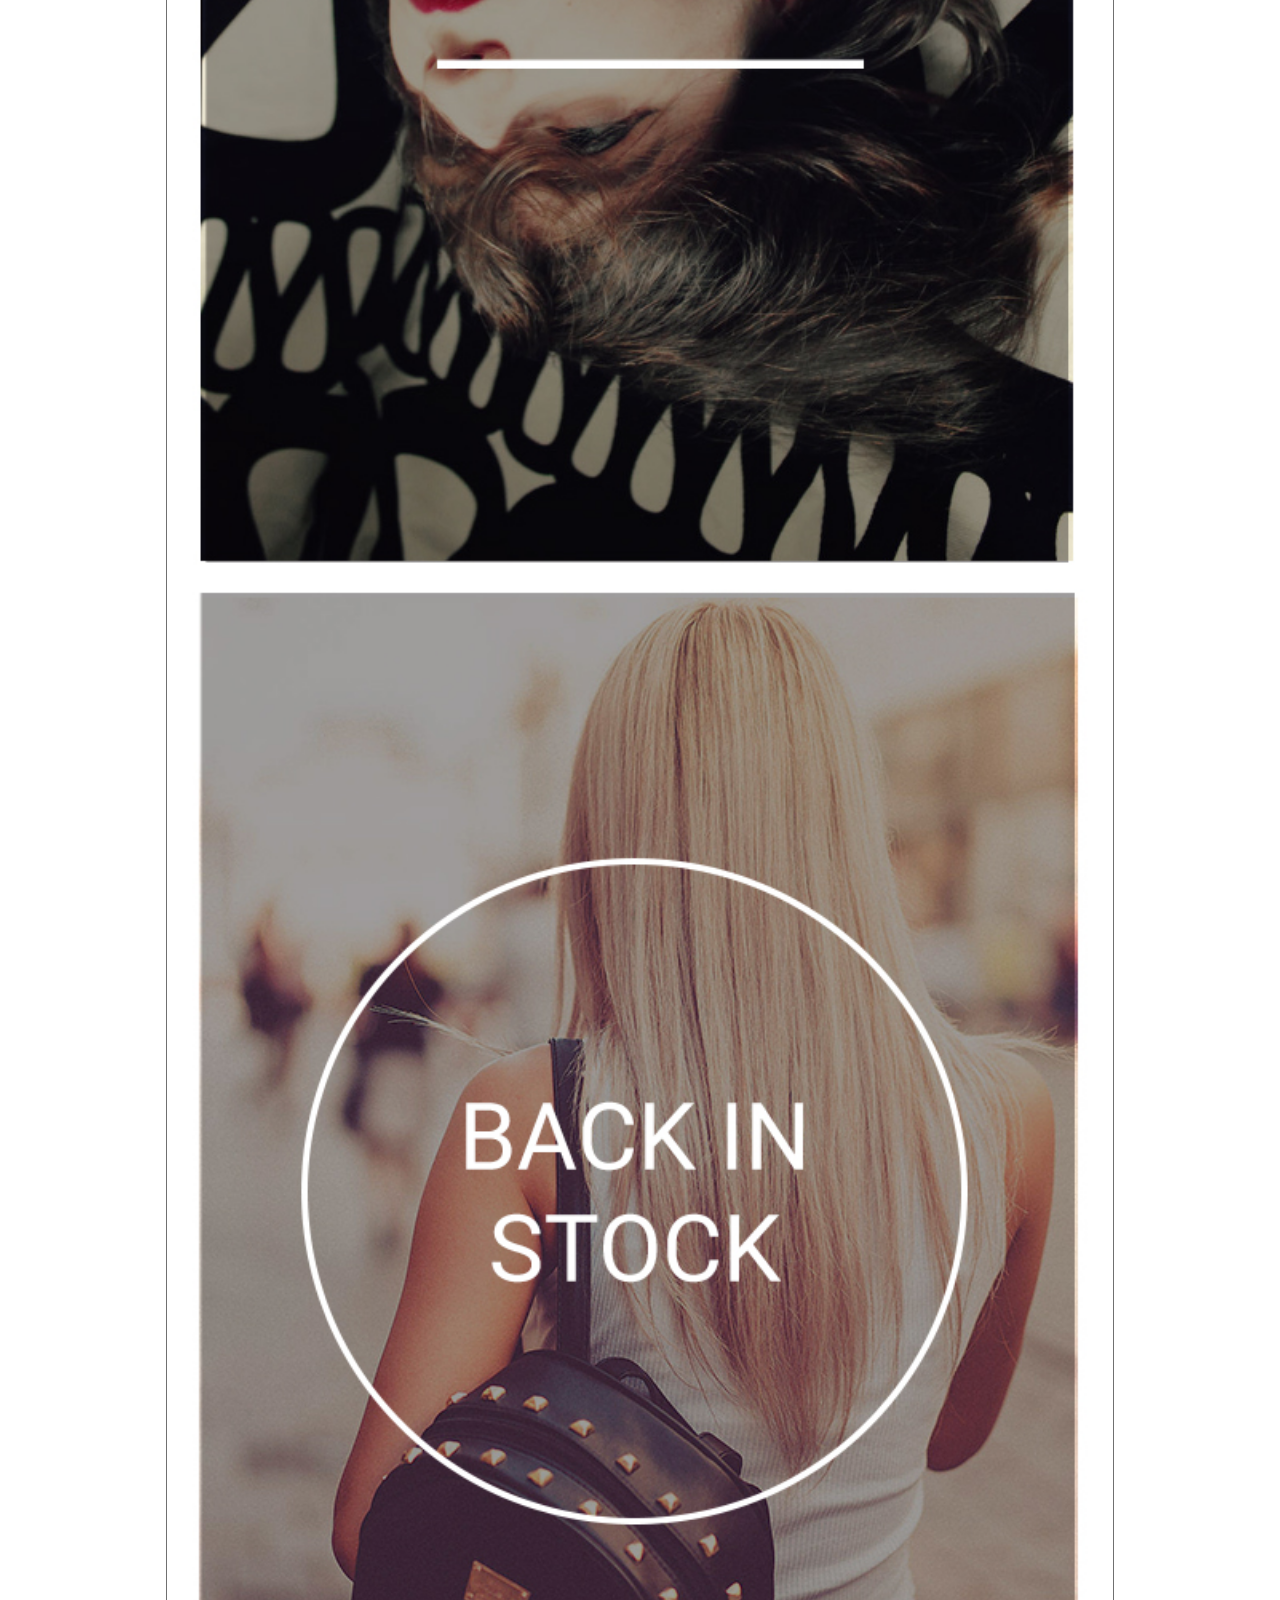
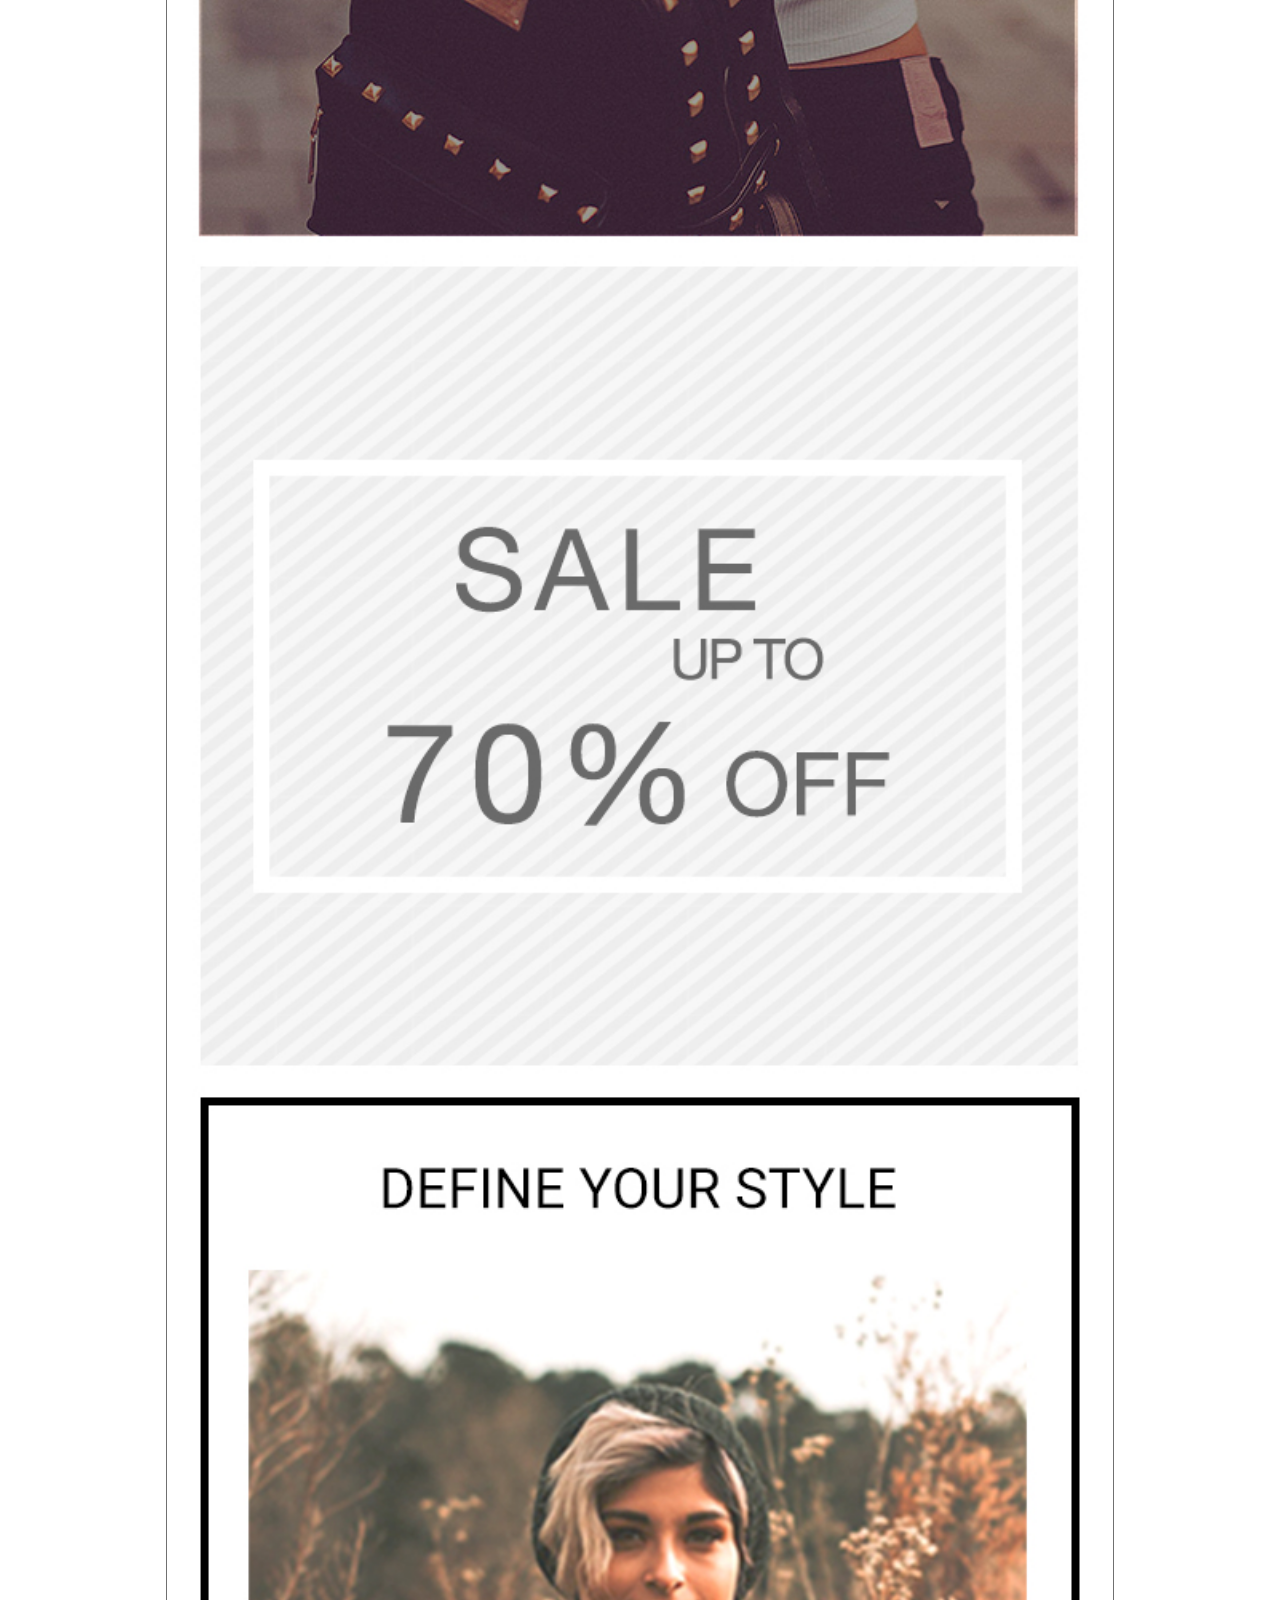
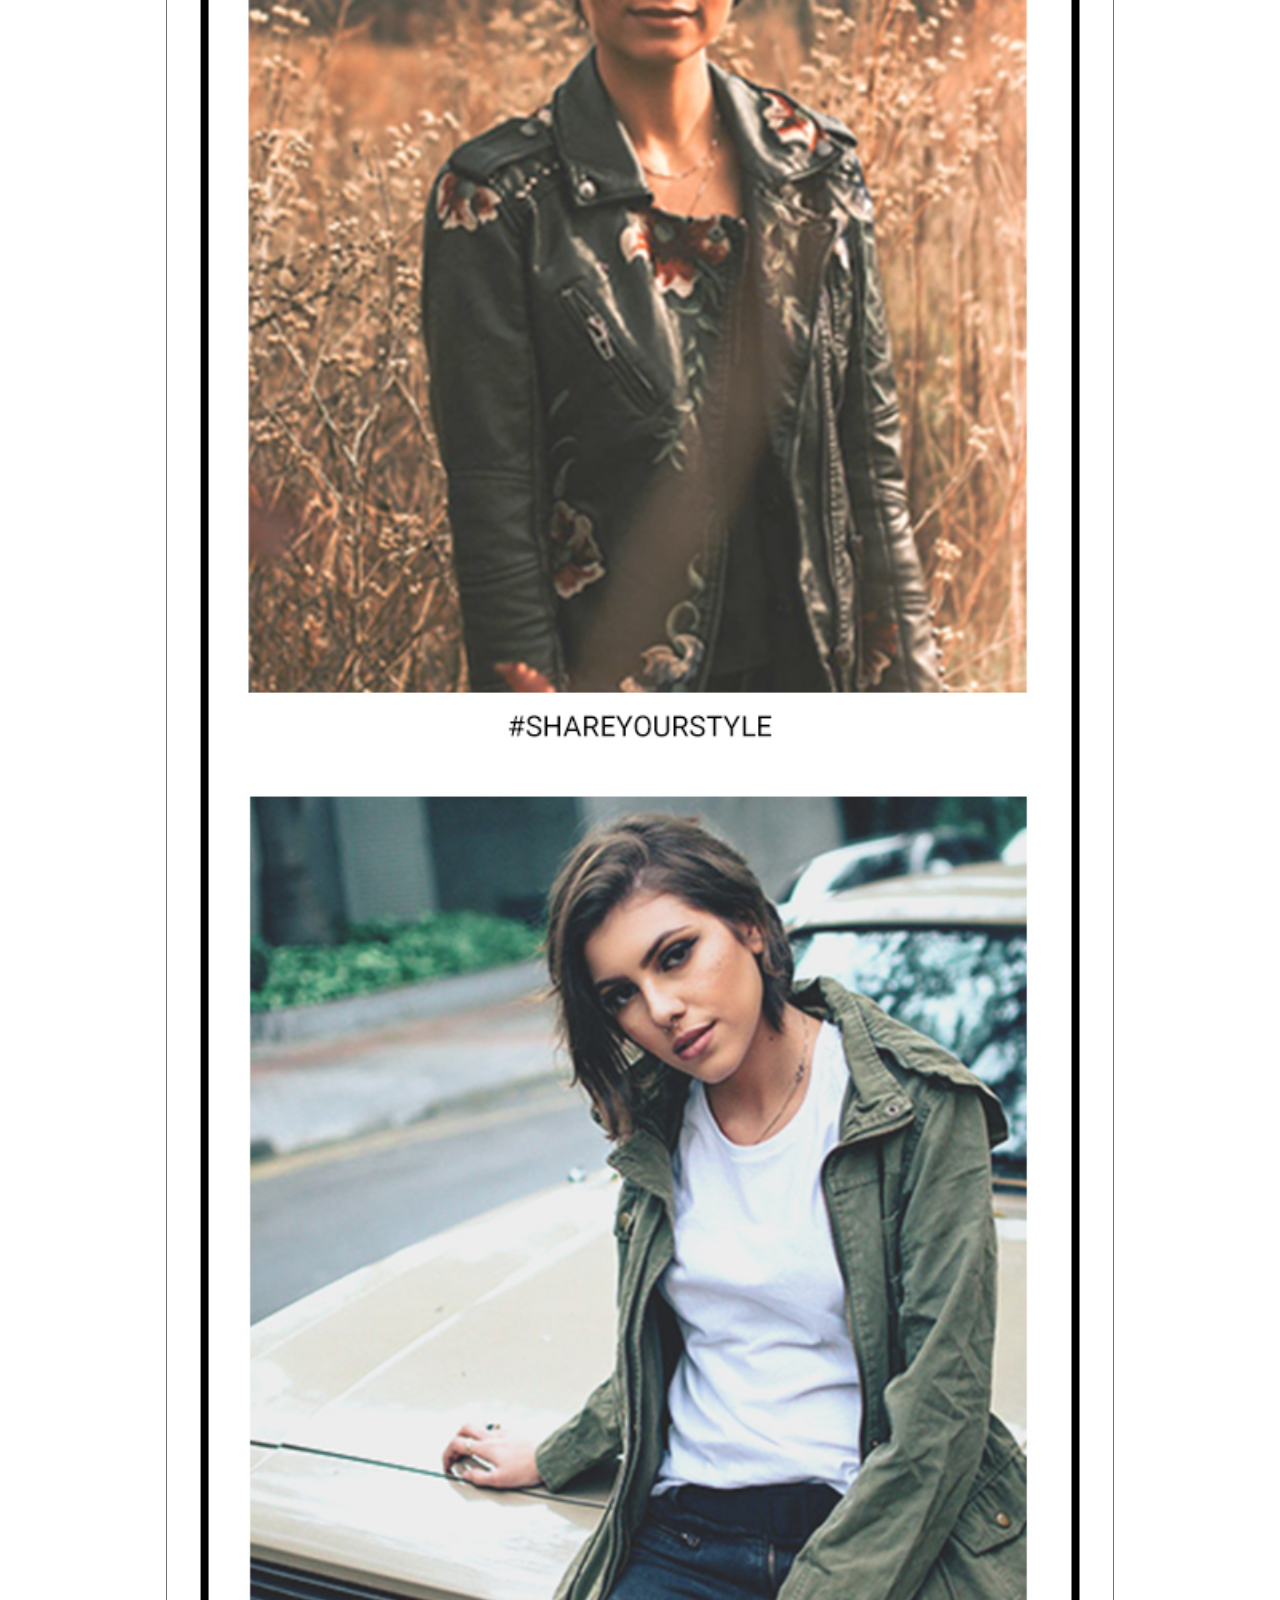
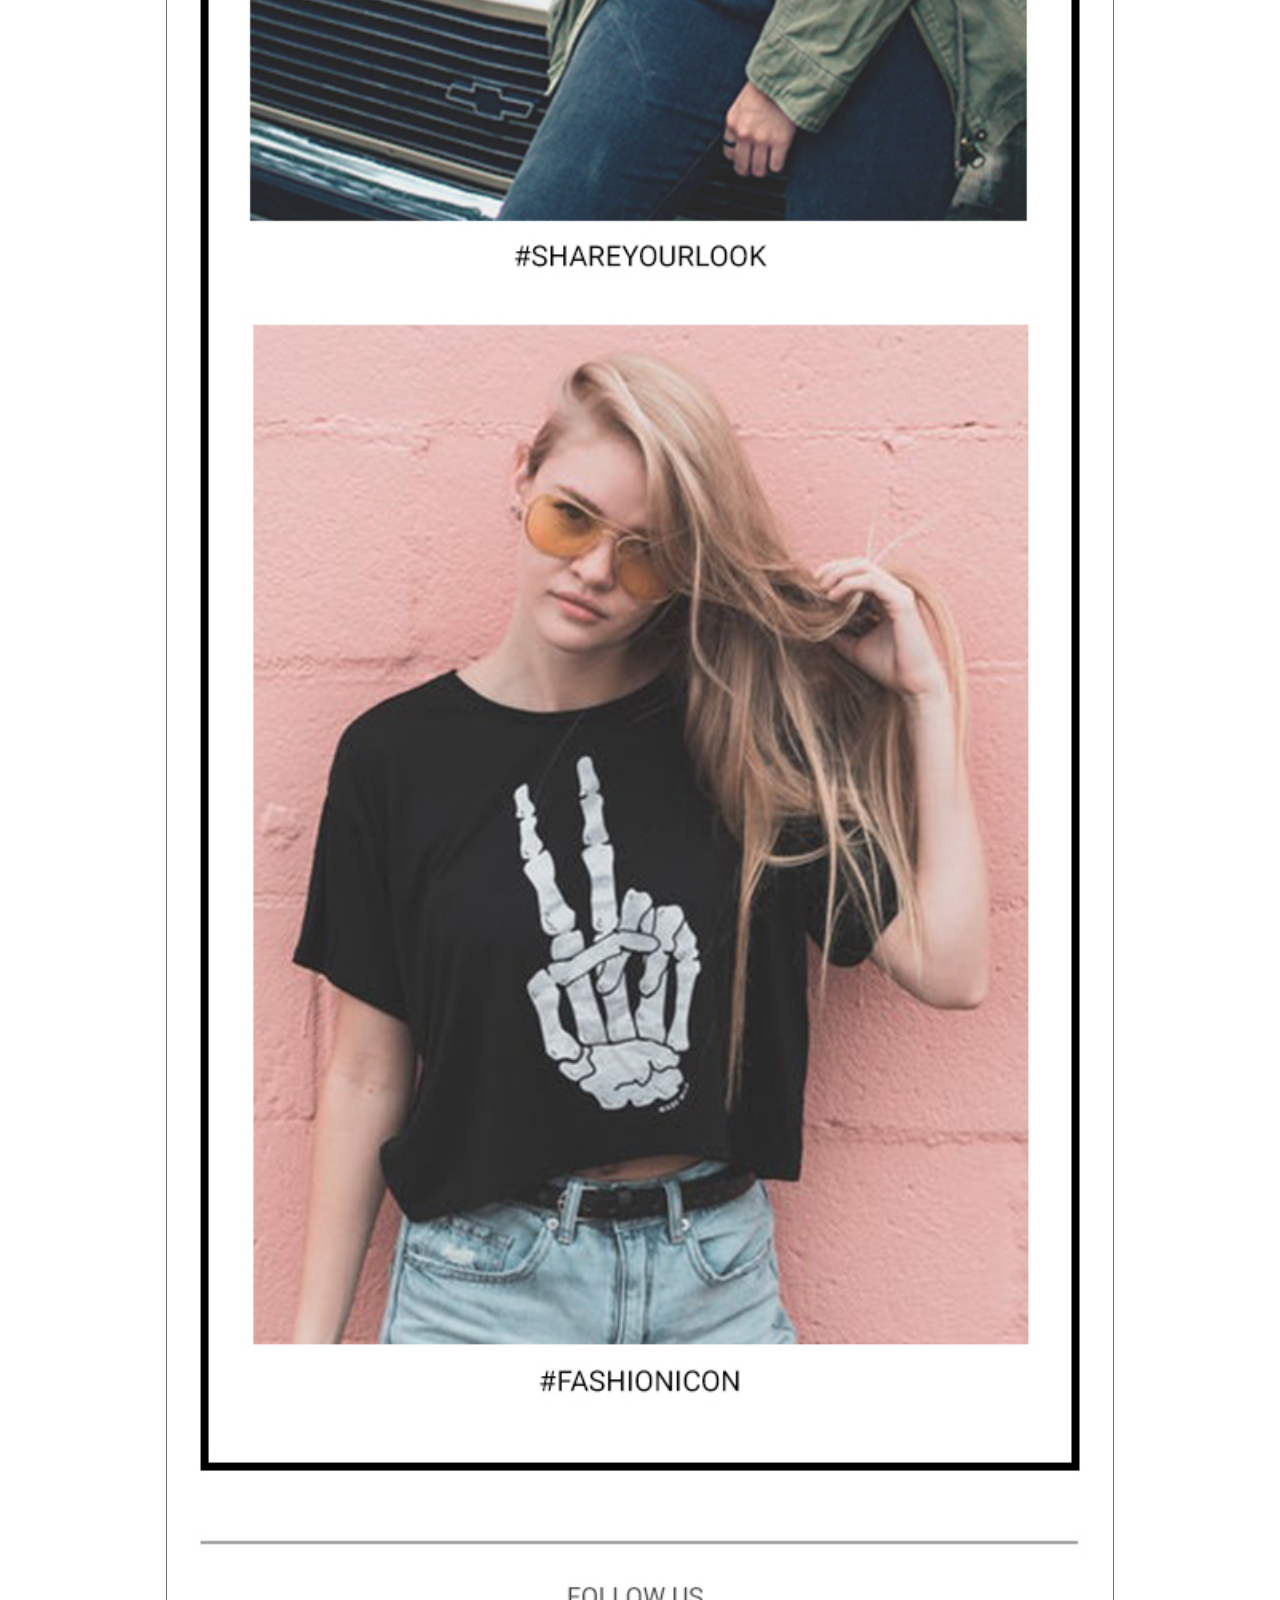
<file: page_4.html>
<!doctype html>
<html lang="en">

<head>
    <title>Elodie Lin - Daily Sparkle</title>
    <!-- Required meta tags -->
    <meta charset="utf-8">
    <meta name="viewport" content="width=device-width, initial-scale=1, shrink-to-fit=no">

    <!-- Bootstrap CSS -->
    <link rel="stylesheet" href="https://stackpath.bootstrapcdn.com/bootstrap/4.1.2/css/bootstrap.min.css" integrity="sha384-Smlep5jCw/wG7hdkwQ/Z5nLIefveQRIY9nfy6xoR1uRYBtpZgI6339F5dgvm/e9B"
        crossorigin="anonymous">
    <link rel="stylesheet" href="https://use.fontawesome.com/releases/v5.5.0/css/all.css" integrity="sha384-B4dIYHKNBt8Bc12p+WXckhzcICo0wtJAoU8YZTY5qE0Id1GSseTk6S+L3BlXeVIU"
        crossorigin="anonymous">
    <link rel="stylesheet" href="page4_style.css">
    <link rel="icon" href="files/el_fav.ico/favicon-96x96.png" type="image/x-icon">
    <link href="https://fonts.googleapis.com/css?family=Roboto" rel="stylesheet">
</head>

<body>

    <nav class="navbar navbar-expand-md navbar-default fixed-top fixed-top"role="navigation">
        <div class="container">
            <!-- navbar here -->
            <div class="navbar-header ">
            <a href="index.html"><img class="nav_logo" src="images/logo.svg" alt=""></a>
            <button class="navbar-toggler toggler-example  justify-content-end" type="button" data-toggle="collapse"
            data-target="#navbarSupportedContent1" aria-controls="navbarSupportedContent1" aria-expanded="false"
            aria-label="Toggle navigation"><span class="dark-blue-text"><i class="fa fa-bars fa-lg"></i></span></button>
        </div>
        <div class="collapse navbar-collapse justify-content-end flex-grow-0" id="navbarSupportedContent1">
            <ul class="nav justify-content-end mx-20 navbar-right">
                <li class="nav-item">
                    <a class="nav-link " href="page_1.html">Baishi</a>
                </li>
                <li class="nav-item">
                    <a class="nav-link " href="page_2.html">Crazic</a>
                </li>
                <li class="nav-item">
                    <a class="nav-link " href="page_3.html">Masion de Thé</a>
                </li>
                <li class="nav-item">
                    <a class="nav-link active" href="page_4.html">Daily Sparkle</a>
                </li>
                <li class="nav-item">
                    <a class="nav-link " href="page_5.html">TK Pass</a>
                </li>
                <li class="nav-item">
                    <a class="nav-link" href="page_6.html">Gallery</a>
                </li>
            </ul>
        </div>
        </div>
    </nav>
    <main>
        <div class="container-fluid bs-landing ">
            <div class="main_frame text-center ">
                <img class="" src="images/frame_main.svg" alt="">
                <h4 class="">Daily <br>
                    Sparkle </h4>
                <p class="pt-1">RWD UI</p>
            </div>
            <div class="main_text text-center position_relative mx-auto">
                <p class="">
                    Daily Sparkle is a
                    mock RWD e-commercial
                    style website for
                    outfit selling.

                </p>
            </div>
            <div class="row justify-content-center position_relative">
                <!-- <a href="https://elodielin.000webhostapp.com/?firstname=&lastname=&subject=#" class="btn btn-info view_btn position_absolute">   
                    VIEW PAGE
                </a> -->
                <a href="#section1"><i class="fas fa-angle-down justify-content-center position_absolute"></i></a>
            </div>
            <div class="line-box position_absolute "></div>
            <div class="line-box2 position_absolute "></div>
        </div>
    </main>
    <section >
        <div class="container-fluid position_relative" ></div>
            <div class="concept text-center title_text " id="section1">
                CONCEPT
            </div>
        <div class="fill">
            <!-- <div class="col-9 backgroundArea"> -->
            <div class="col-9 backgroundArea position_absolute"></div>
            <div class="bl-1 block-line position_absolute"></div>
            <!-- <div class="bl-1-1 block-line position_absolute"></div>
            <div class="bl-1-2 block-line position_absolute"></div>

            <div class="bl-2 block-line position_absolute"></div>
            <div class="bl-3 block-line position_absolute"></div> -->


            <div class="container ">
                <div class="row one py-5">
                    <div class="col-md-5 contentImage text-center position_relative py-1 px-1 border rounded">
                        <img class="bs-1 mt-0 " src="images/ds_01.svg" alt="">
                        <!-- <button class="btn btn-info position_absolute cvBtn" onclick="window.open('files/MdT_ppt.pptx')">VIEW NOTE
                                    RESUME</button> -->
                    </div>
                    <div class="col-md-7">
                        <div class="row two">
                            <div class="col-12 po-box text-center mb-5 position_relative ">
                                <div class="col-12 contentBox_l position_absolute mr-5"></div>
                                <div class="col-12 contentBox_r position_absolute"></div>
                                <h4 class="pt-5">Type</h4>
                                <p>Web & mobile RWD version</p>
                                <h4>Tool</h4>
                                <p>Photoshop, Illustrator
                                </p>

                            </div>

                            <div class="col-md-6 po-box text-left mt-5 position_relative border mx-auto py-5">
                                <!-- <img class="mx-2" src="images/desktop_mock.svg" alt="">
                                        <img class="mx-2" src="images/code.svg" alt=""> -->
                                <h4 class="subtitle_text">Brief Introduction</h4>
                                <p>Daily Sparkle is inspired by European style e-commercial website for outfit selling.<br>
                                    

                                </p>
                            </div>
                        </div>

                    </div>

                </div>
                <div class="row three justify-content-between py-5 align-items-center ">
                    <div class="col-md-4 text-block border text-left ml-auto">
                        <div class="text-w py-4 pl-3 ">
                            <h4 class="subtitle_text">Mobile Version</h4>
                            <p>Mobile version has simplified the page overview.<br>
                                    Users can have better experience when using mobile devices.

                            </p>
                        </div>
                    </div>

                    <div class="col-md-3 contentImage text-center border rounded py-1 px-1 position_relative ">
                        <img src="images/ds_02.svg" alt="">

                    </div>

                </div>

                <div class="row four col-md-4 justify-content-between py-5 align-items-center  position_absolute">
                    <div class="col-12 text-block po-box border text-left ml-auto my-5">
                        <div class="text-w py-4 pl-3 ">
                            <h4 class="subtitle_text">Landing Page</h4>
                            <p>Carousel ads, marketing events, useful recommendation, on sales announcement, 
                                and social media activities are shown on landing page.

                            </p>
                        </div>
                    </div>
                    <div class="col-12 colMove colMoveNon contentImage text-center border rounded py-1 px-1 my-5">

                        <img class="" src="images/ds_03.svg" alt="">

                    </div>
                    <div class="col-12 text-block po-box border text-left ml-auto my-5 ">
                        <div class="text-w py-4 pl-3 ">
                            <h4 class="subtitle_text">Product Details</h4>
                            <p>Color, size, quantity can be selected.<br> 
                               Users also can learn more product information on this page.<br>
                                Relative products will be recommended, and previous review will also be given below. 

                            </p>
                        </div>
                    </div>
                    <div class="col-8 colMove contentImage text-center border rounded py-1 px-1 my-5">
                        <img class="" src="images/ds_04.svg" alt="">
                    </div>
                </div>
            </div>
        </div>
        </div>
        <footer>
            <div class="container-fluid text-center py-2">

                <small>©2018 Elodie Lin All Rights Reserved</small>


            </div>
        </footer>
        <!-- Optional JavaScript -->
        <!-- jQuery first, then Popper.js, then Bootstrap JS -->
        <script src="https://code.jquery.com/jquery-3.3.1.min.js" integrity="sha256-FgpCb/KJQlLNfOu91ta32o/NMZxltwRo8QtmkMRdAu8="
            crossorigin="anonymous"></script>
        <script src="https://cdnjs.cloudflare.com/ajax/libs/popper.js/1.14.3/umd/popper.min.js" integrity="sha384-ZMP7rVo3mIykV+2+9J3UJ46jBk0WLaUAdn689aCwoqbBJiSnjAK/l8WvCWPIPm49"
            crossorigin="anonymous"></script>
        <script src="https://stackpath.bootstrapcdn.com/bootstrap/4.1.2/js/bootstrap.min.js" integrity="sha384-o+RDsa0aLu++PJvFqy8fFScvbHFLtbvScb8AjopnFD+iEQ7wo/CG0xlczd+2O/em"
            crossorigin="anonymous"></script>
        <script>
            // $('nav ul li a').click(function () {
            //     var target = $(this).attr('href');
            //     var position = $(target).offset().top - $('nav').height();
            //     position = position - 10;
            //     var speed = 1000;

            //     $('html, body').animate({ 'scrollTop': position }, speed);

            //     return false
            // });

            // $('.nav_logo').click(function () {
            //     var position = 0;
            //     var speed = 1000;

            //     $('html, body').animate({ 'scrollTop': position }, speed);

            //     return false
            // });




            // $(".nav-item a").on("click", function () {
            //     $(".nav-item").find(".active").removeClass("active");
            //     $(this).parent().addClass("active");
            // });
// $(".nav a").click(function(){
//     $(".nav-item a").removeClass("active");
//     $(this).parent("").addClass("active")
// });
// $( '.nav-item a' ).on( 'click', function () {
// 	$( '.nav-item' ).find( 'li a.active' ).removeClass( 'active' );
// 	$( this ).parent( 'li' ).addClass( 'active' );
// });
//     </script>


</body>

</html>
</file>
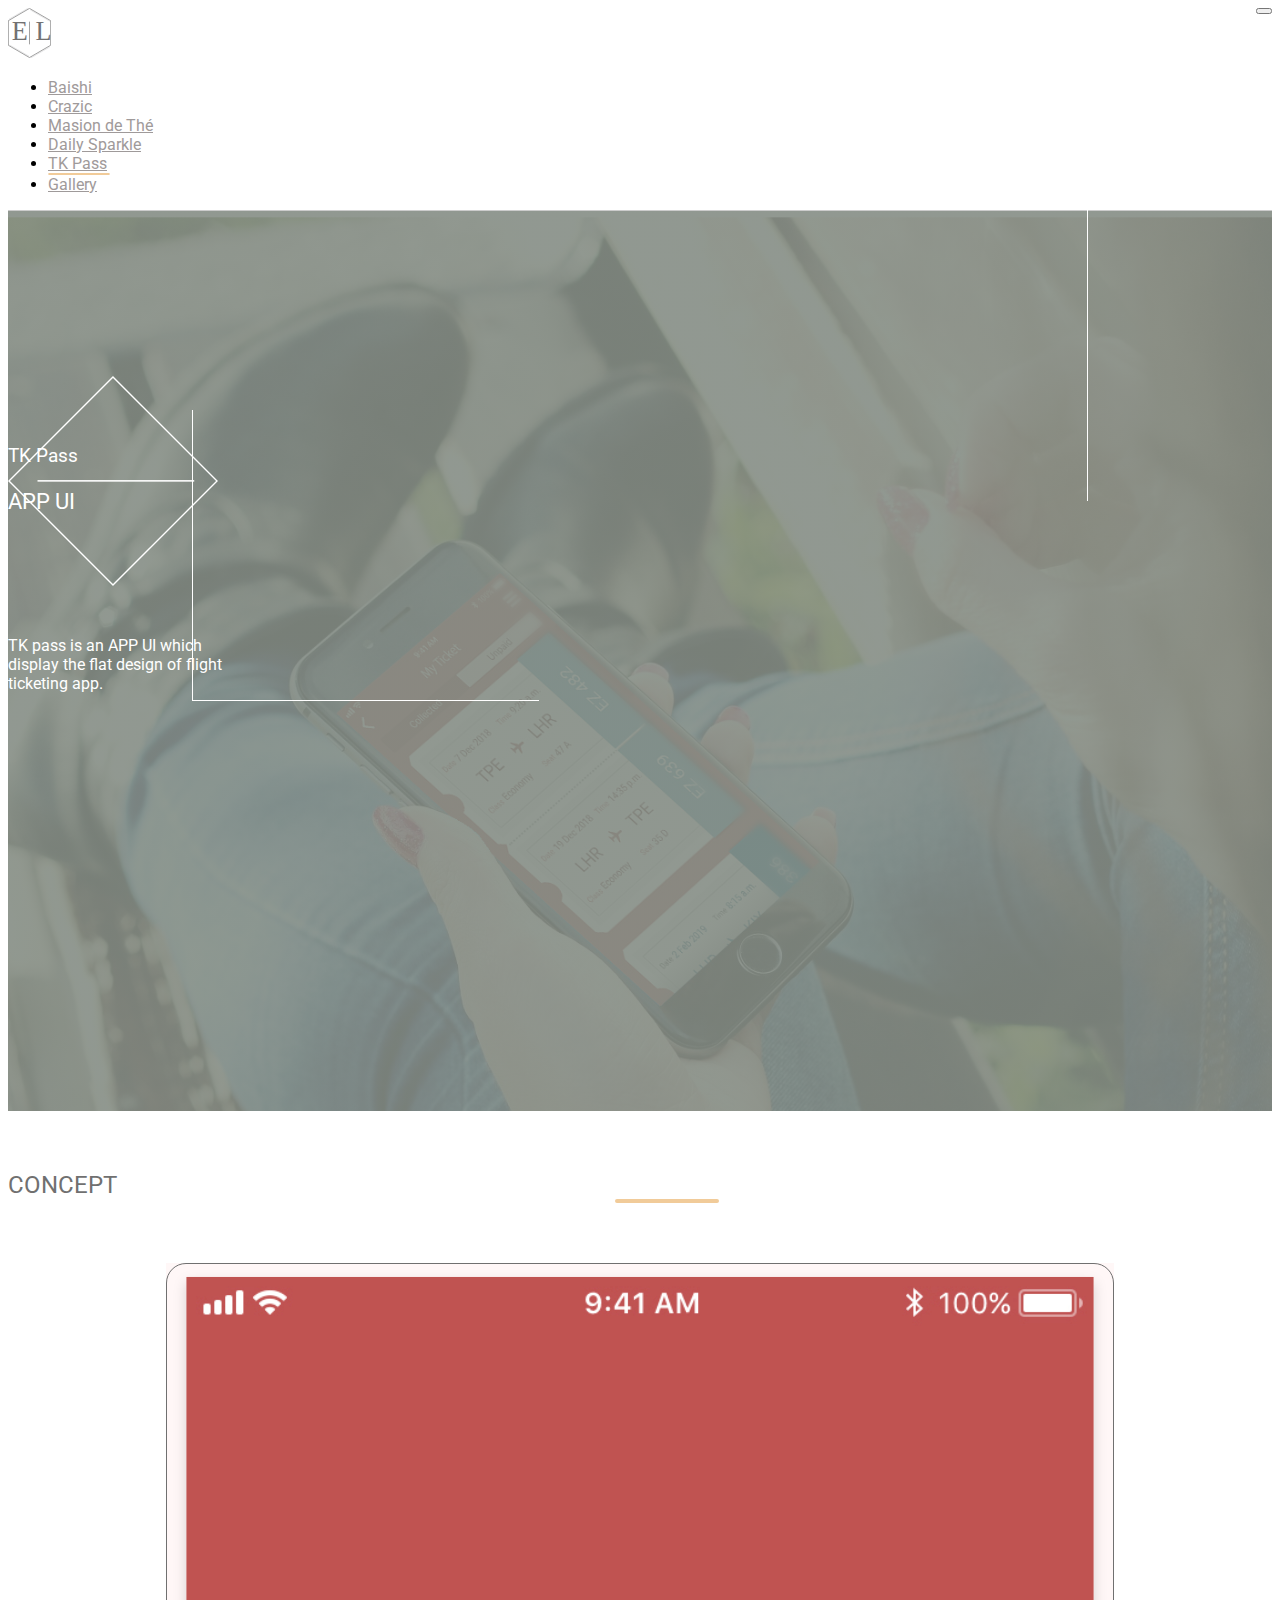
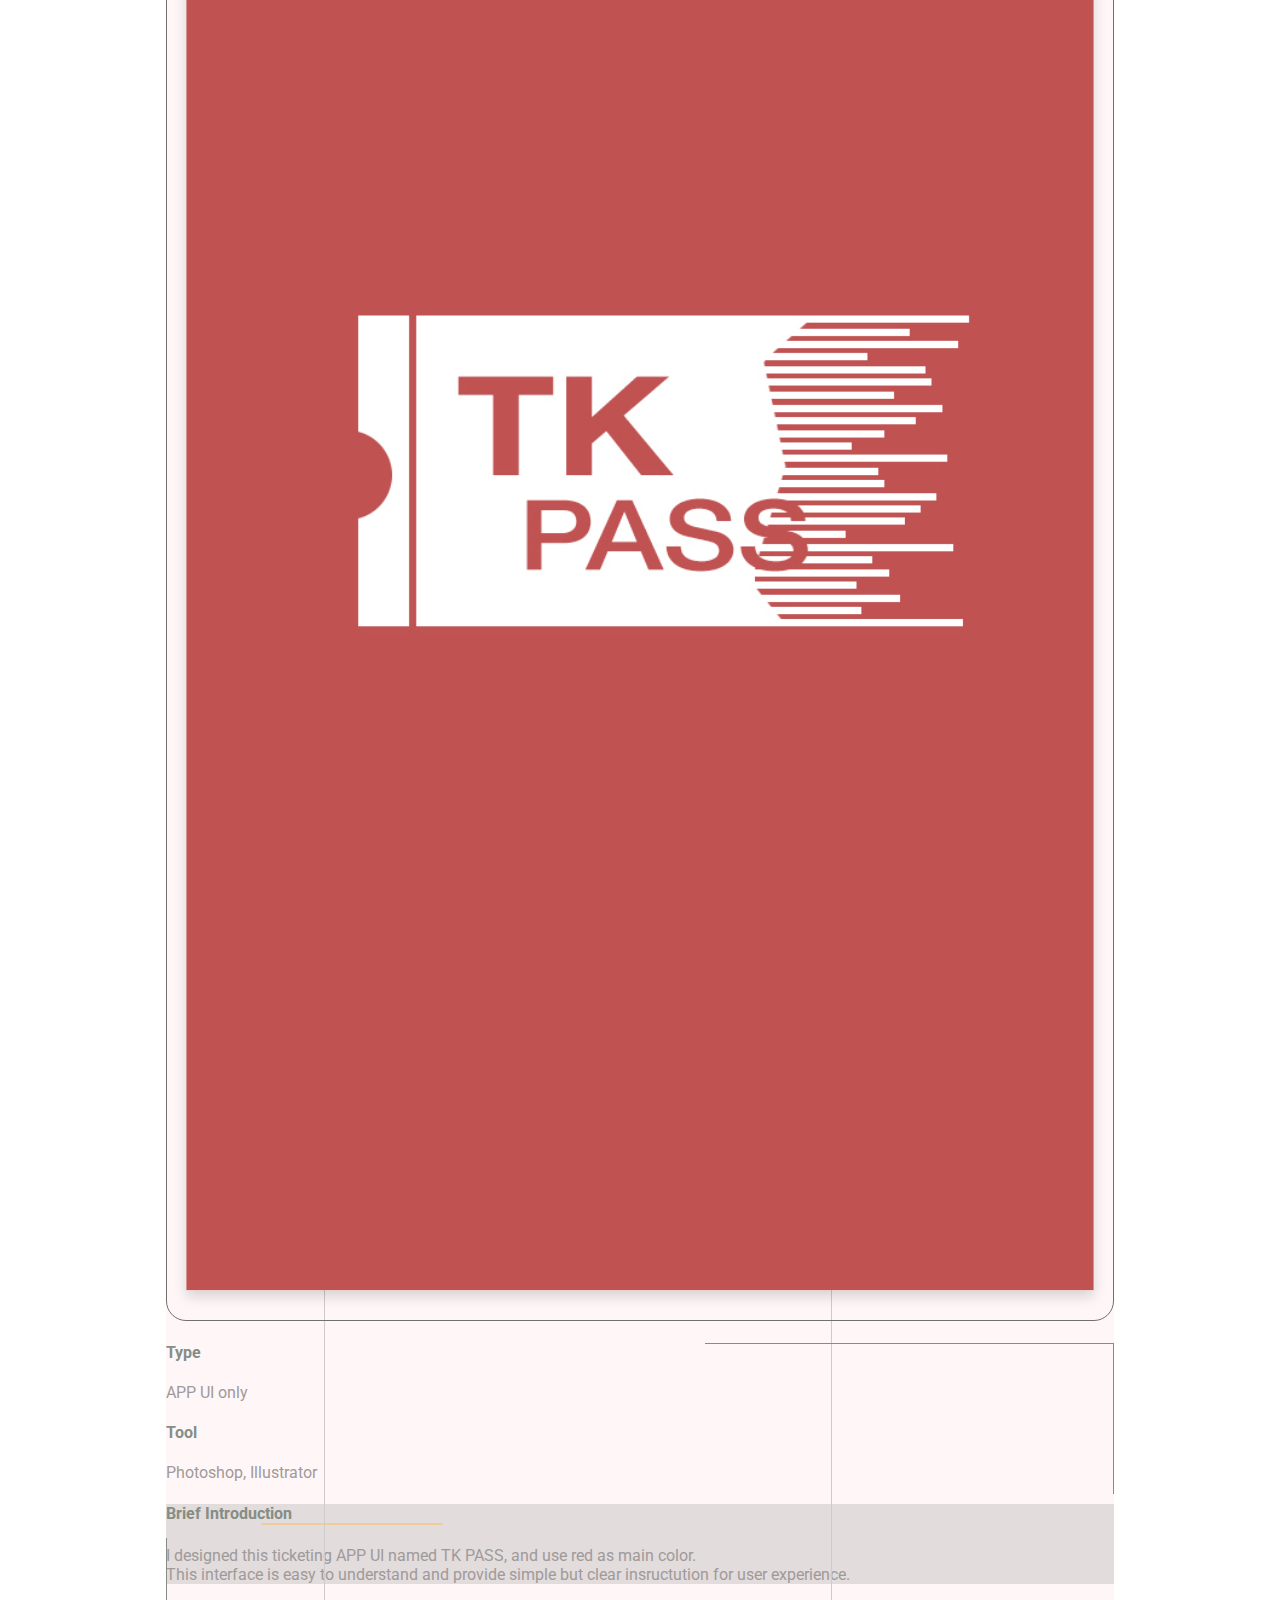
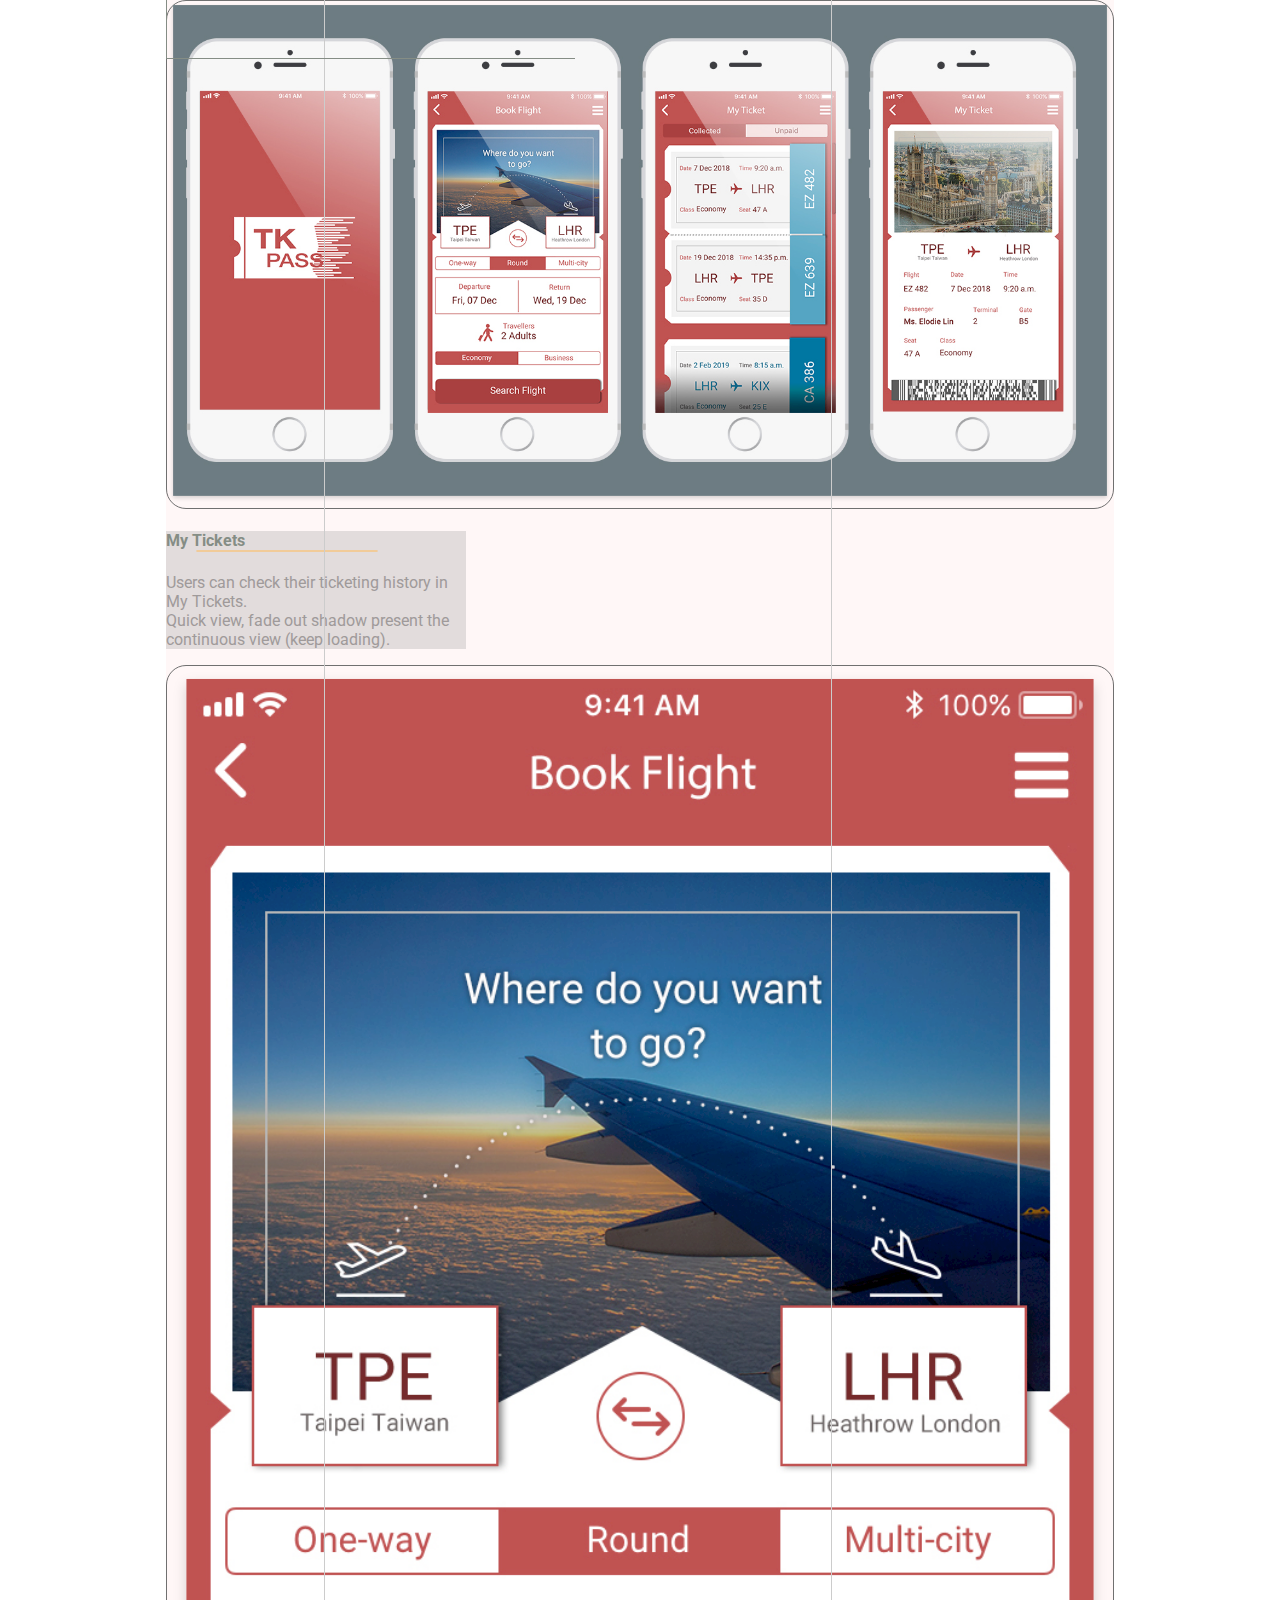
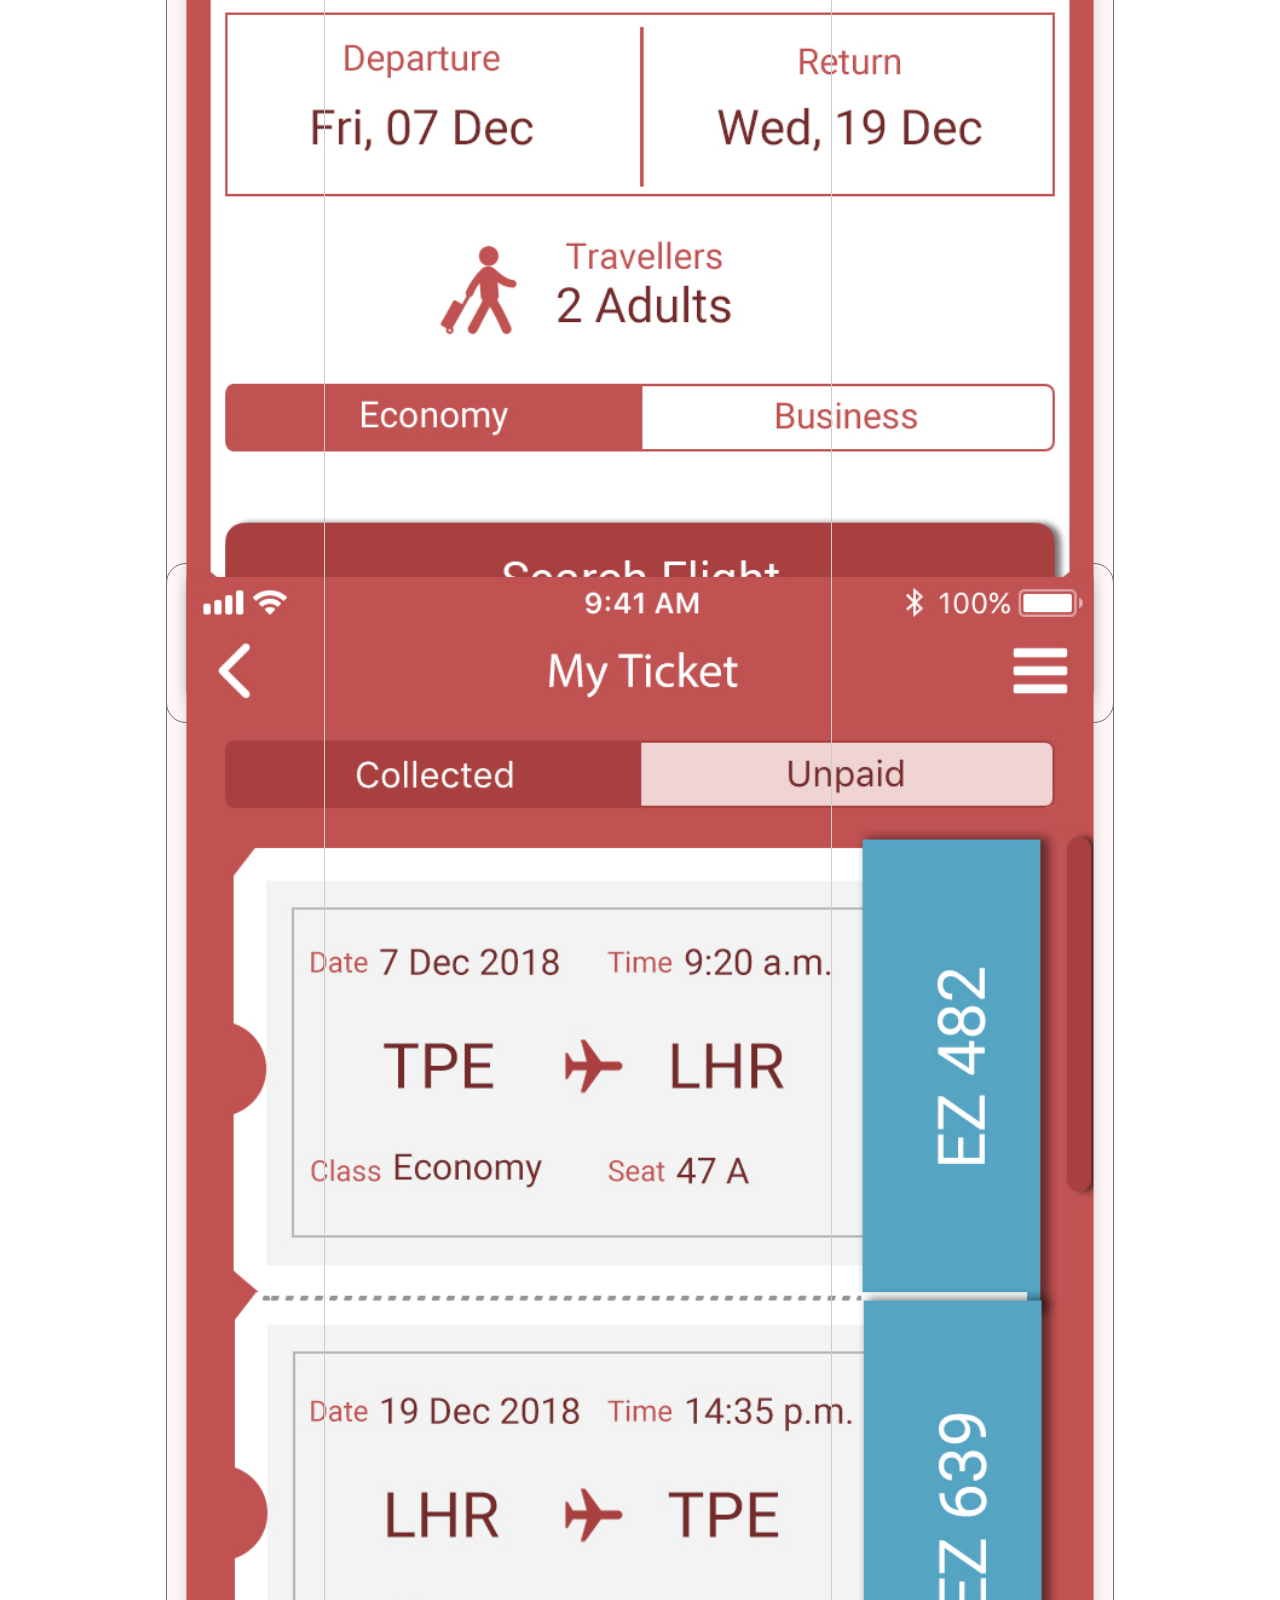
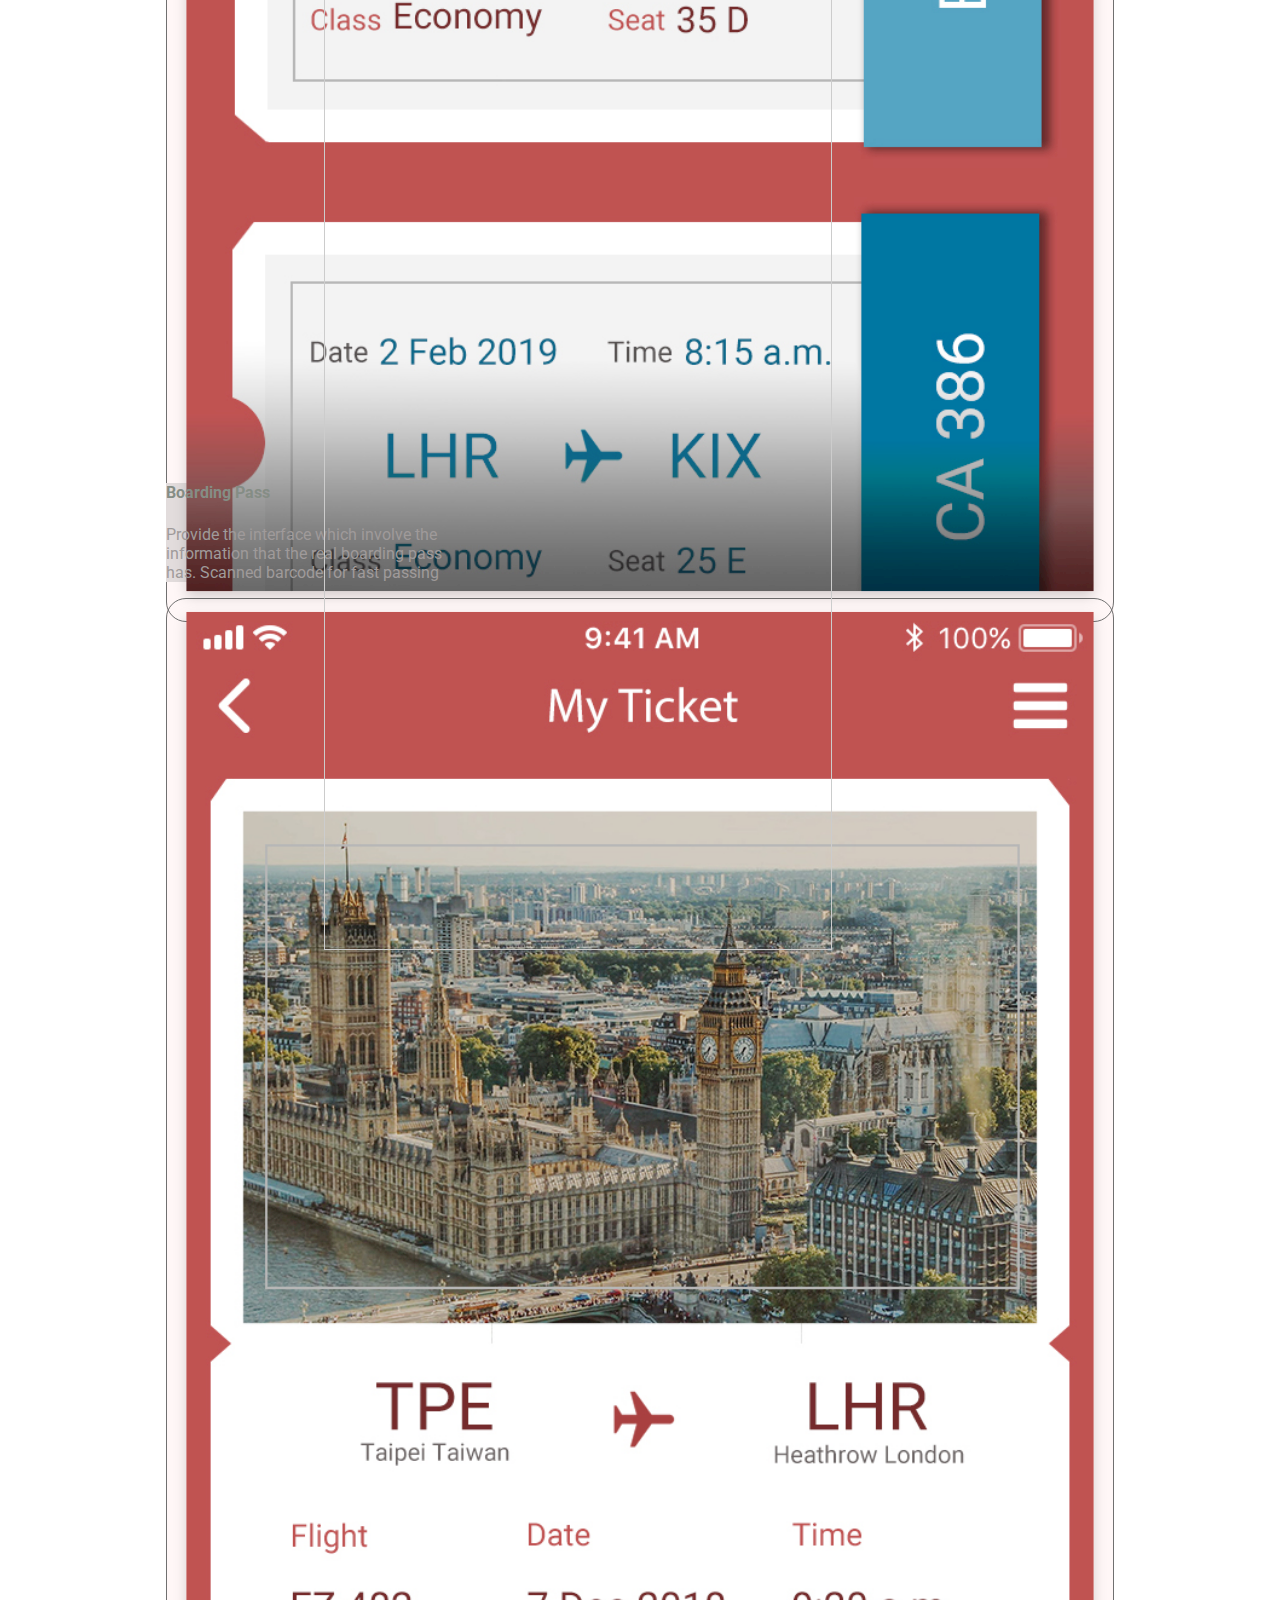
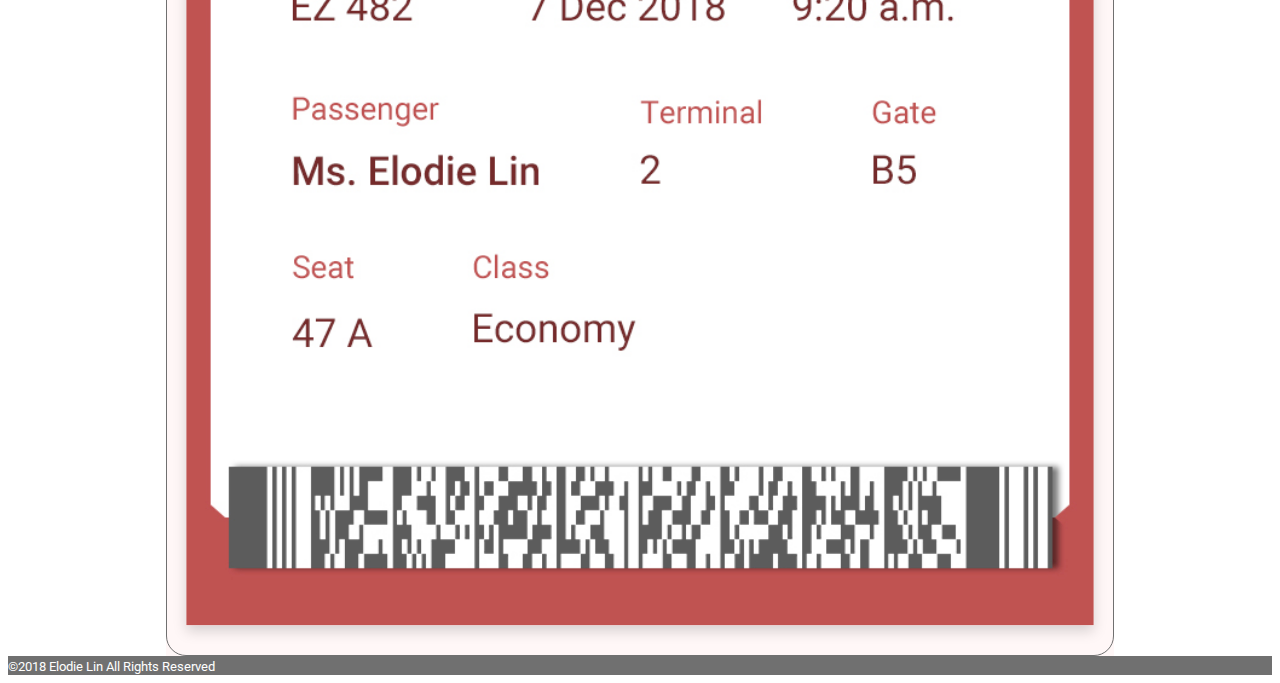
<file: page_5.html>
<!doctype html>
<html lang="en">

<head>
    <title>Elodie Lin - TK Pass</title>
    <!-- Required meta tags -->
    <meta charset="utf-8">
    <meta name="viewport" content="width=device-width, initial-scale=1, shrink-to-fit=no">

    <!-- Bootstrap CSS -->
    <link rel="stylesheet" href="https://stackpath.bootstrapcdn.com/bootstrap/4.1.2/css/bootstrap.min.css" integrity="sha384-Smlep5jCw/wG7hdkwQ/Z5nLIefveQRIY9nfy6xoR1uRYBtpZgI6339F5dgvm/e9B"
        crossorigin="anonymous">
    <link rel="stylesheet" href="https://use.fontawesome.com/releases/v5.5.0/css/all.css" integrity="sha384-B4dIYHKNBt8Bc12p+WXckhzcICo0wtJAoU8YZTY5qE0Id1GSseTk6S+L3BlXeVIU"
        crossorigin="anonymous">
    <link rel="stylesheet" href="page5_style.css">
    <link rel="icon" href="files/el_fav.ico/favicon-96x96.png" type="image/x-icon">
    <link href="https://fonts.googleapis.com/css?family=Roboto" rel="stylesheet">
</head>

<body>

    <nav class="navbar navbar-expand-md navbar-default fixed-top fixed-top"role="navigation">
        <div class="container">
            <!-- navbar here -->
            <div class="navbar-header ">

            <a href="index.html"><img class="nav_logo" src="images/logo.svg" alt=""></a>
            <button class="navbar-toggler toggler-example  justify-content-end" type="button" data-toggle="collapse"
            data-target="#navbarSupportedContent1" aria-controls="navbarSupportedContent1" aria-expanded="false"
            aria-label="Toggle navigation"><span class="dark-blue-text"><i class="fa fa-bars fa-lg"></i></span></button>
        </div>
      <div class="collapse navbar-collapse justify-content-end flex-grow-0" id="navbarSupportedContent1">      
            <ul class="nav justify-content-end mx-20 navbar-right">
                <li class="nav-item">
                    <a class="nav-link " href="page_1.html">Baishi</a>
                </li>
                <li class="nav-item">
                    <a class="nav-link" href="page_2.html">Crazic</a>
                </li>
                <li class="nav-item">
                    <a class="nav-link" href="page_3.html">Masion de Thé</a>
                </li>
                <li class="nav-item">
                    <a class="nav-link" href="page_4.html">Daily Sparkle</a>
                </li>
                <li class="nav-item">
                    <a class="nav-link active" href="page_5.html">TK Pass</a>
                </li>
                <li class="nav-item">
                    <a class="nav-link" href="page_6.html">Gallery</a>
                </li>
            </ul>
            </div>
        </div>
    </nav>
    <main>
        <div class="container-fluid bs-landing ">
            <div class="main_frame text-center ">
                <img class="" src="images/frame_main.svg" alt="">
                <h3 class="text-center">TK Pass </h3>
                <p class="pt-3">APP UI</p>
            </div>
            <div class="main_text text-center position_relative mx-auto">
                <p class="">
                    TK pass is an
                    APP UI which display
                    the flat design of
                    flight ticketing app.
                </p>
            </div>
            <div class="row justify-content-center position_relative">
                <!-- <a href="https://elodielin.000webhostapp.com/?firstname=&lastname=&subject=#" class="btn btn-info view_btn position_absolute">   
                    VIEW PAGE
                </a> -->
                <a href="#section1"><i class="fas fa-angle-down justify-content-center position_absolute"></i></a>
            </div>
            <div class="line-box position_absolute "></div>
            <div class="line-box2 position_absolute "></div>
        </div>
    </main>
    <section>
        <div class="container-fluid position_relative">
            <div class="concept text-center title_text " id="section1">
                CONCEPT
            </div>
            <div class="col-9 backgroundArea   position_absolute"></div>
            <div class="bl-1 block-line position_absolute"></div>
            <!-- <div class="bl-2 block-line position_absolute"></div>
            <div class="bl-3 block-line position_absolute"></div> -->
            <!-- <div class="bl-4 block-line position_absolute"></div> -->
            <div class="fill">
                <div class="container">
                    <div class="row one py-5">
                        <div class="col-md-3 contentImage text-center position_relative py-1 px-1 border rounded">
                            <img class="bs-1 " src="images/tk_01.svg" alt="">

                        </div>
                        <div class="col-md-7">
                            <div class="row two">
                                <div class="col-12 po-box text-center mb-5 position_relative ">
                                    <div class="col-12 contentBox_l position_absolute mr-5"></div>
                                    <div class="col-12 contentBox_r position_absolute"></div>
                                    <h4 class="pt-5">Type</h4>
                                    <p>APP UI only
                                    </p>
                                    <h4>Tool</h4>
                                    <p>Photoshop, Illustrator</p>
                                    <!-- <h4>Develop</h4>
                                <p>HTML / CSS / jQuery / JavaScript</p> -->
                                </div>
                                <!-- <div class="col-6 po-box text-left mt-5 position_relative border mx-auto py-5"> -->
                                <!-- <img class="mx-2" src="images/desktop_mock.svg" alt="">
                                <img class="mx-2" src="images/code.svg" alt=""> -->
                                <!-- <h4 class="subtitle_text">Brief Introduction</h4>
                                <p>stamate any
                                    dase0riw awieprjowie
                                    awjeriorjeawr
                                    Less is more..
                                    simplicity style

                                </p>
                            </div> -->
                            </div>

                        </div>

                    </div>
                    <div class="row three py-5 align-items-center justify-content-end mr-5">
                        <div class="col-md-5 po-box text-left ">
                            <div class="text-w py-4 pl-3 ">
                                <h4 class="subtitle_text">Brief Introduction</h4>
                                <p>I designed this ticketing APP UI named TK PASS, and use red as main color.<br>
                                    This interface is easy to understand and provide simple but clear insructution for user experience. 
                                 

                                </p>
                            </div>
                        </div>
                        <div class="row three justify-content-between py-5 align-items-center ">
                            <div class="col-5 text-left ml-auto">

                            </div>
                        </div>
                        <div class="col-md-10 contentImage text-center border rounded py-1 px-1 mx-auto ">
                            <img src="images/tk_02.svg" alt="">
                        </div>
                    </div>
                    <div class="container">


                        <div class="row four justify-content-between py-5 align-items-center flex-row-reverse ">
                            <div class="col-md-5 text-block border text-left ml-auto ">
                                <div class="text-w py-4 pl-3 ">
                                    <h4 class="subtitle_text">My Tickets</h4>
                                    <p>Users can check their ticketing history in My Tickets.<br> 
                                        Quick view, fade out shadow present the continuous view (keep loading).
                                    </p>
                                </div>
                            </div>
                            <div class="col-md-4 contentImage text-center border rounded py-1 px-1 ">
                                <img src="images/tk_03.svg" alt="">
                            </div>
                        </div>

                        <div class="row four1 justify-content-between align-items-center flex-row-reverse">
                            <!-- <div class="col-5 text-block border text-left ml-auto">
                        <div class="text-w py-4 pl-3 ">
                            <h4 class="subtitle_text">Ranking Page</h4>
                            <p>Navbar items direct to the corresponded section by just one click.
                                A Lightbox also shows gallery content with auto play.

                            </p>
                        </div>
                    </div> -->
                            <div class="col-md-4 contentImage text-center border rounded py-1 px-1 ">
                                <img src="images/tk_04.svg" alt="">
                            </div>
                        </div>
                        <div class="row three1 justify-content-between py-5 align-items-center flex-row-reverse ">
                            <div class="col-md-5 text-block border text-left ml-auto">
                                <div class="text-w py-4 pl-3 ">
                                    <h4 class="subtitle_text">Boarding Pass</h4>
                                    <p>Provide the interface which involve the information that the real boarding pass has. 
                                        Scanned barcode for fast passing 

                                    </p>
                                </div>
                            </div>
                            <div class="col-md-4 contentImage text-center border rounded py-1 px-1 ">
                                <img src="images/tk_05.svg" alt="">
                            </div>
                        </div>
                    </div>

                </div>



                <!-- <div class=" contentImage d-flex position_absolute">
                    <img class="bs-1 " src="images/baishi_01.svg" alt="">
                </div>
                <div class=" col-4 contentText position_absolute text-center py-5">
                    <div class="col-12 contentBox_l position_absolute"></div>
                    <div class="col-12 contentBox_r position_absolute"></div>
                        <h4>Type</h4>
                        <p>Web version only</p>
                        <h4>Tool</h4>
                        <p>Photoshop</p>
                        <h4>Develop</h4>
                        <p>HTML / CSS / jQuery / JavaScript</p>
                </div>
                <div class="col-4 contentImage2 d-flex position_absolute">
                    <img class=""src="images/desktop_mock.svg" alt="">
                    <img class=""src="images/code.svg" alt=""> -->
            </div>

        </div>
        </div>
        </div>

    </section>


    <footer>
        <div class="container-fluid text-center py-2  ">

            <small>©2018 Elodie Lin All Rights Reserved</small>


        </div>
    </footer>

    </div>
    <!-- Optional JavaScript -->
    <!-- jQuery first, then Popper.js, then Bootstrap JS -->
    <script src="https://code.jquery.com/jquery-3.3.1.min.js" integrity="sha256-FgpCb/KJQlLNfOu91ta32o/NMZxltwRo8QtmkMRdAu8="
        crossorigin="anonymous"></script>
    <script src="https://cdnjs.cloudflare.com/ajax/libs/popper.js/1.14.3/umd/popper.min.js" integrity="sha384-ZMP7rVo3mIykV+2+9J3UJ46jBk0WLaUAdn689aCwoqbBJiSnjAK/l8WvCWPIPm49"
        crossorigin="anonymous"></script>
    <script src="https://stackpath.bootstrapcdn.com/bootstrap/4.1.2/js/bootstrap.min.js" integrity="sha384-o+RDsa0aLu++PJvFqy8fFScvbHFLtbvScb8AjopnFD+iEQ7wo/CG0xlczd+2O/em"
        crossorigin="anonymous"></script>
    <script>
        // $('nav ul li a').click(function () {
        //     var target = $(this).attr('href');
        //     var position = $(target).offset().top - $('nav').height();
        //     position = position - 10;
        //     var speed = 1000;

        //     $('html, body').animate({ 'scrollTop': position }, speed);

        //     return false
        // });

        // $('.nav_logo').click(function () {
        //     var position = 0;
        //     var speed = 1000;

        //     $('html, body').animate({ 'scrollTop': position }, speed);

        //     return false
        // });




        // $(".nav-item a").on("click", function () {
        //     $(".nav-item").find(".active").removeClass("active");
        //     $(this).parent().addClass("active");
        // });
// $(".nav a").click(function(){
//     $(".nav-item a").removeClass("active");
//     $(this).parent("").addClass("active")
// });
// $( '.nav-item a' ).on( 'click', function () {
// 	$( '.nav-item' ).find( 'li a.active' ).removeClass( 'active' );
// 	$( this ).parent( 'li' ).addClass( 'active' );
// });
//     </script>


</body>

</html>
</file>
<file: style.css>
body {
    /* height: 300vh; */
    box-sizing: border-box;
    font-family: 'Roboto', sans-serif;
}

.container img {
    height: 50px;
}
.navbar-default ul li a {
    color: #9F9A9A;
}
.navbar-fixed-top {
    /* display: fixed; */
    top: 0;
    z-index: 99;
}
.nav_logo {
    cursor: pointer;
}
.navbar {
    border-bottom: 1px solid #ccc;
}

.position_relative {
    position:relative;
}

.position_absolute {
    position:absolute;
}

.landingPage_r {
    background-color: #858d85;
    height: 100vh;
}
.hero_title-line{
    transform: rotate(90deg);
    /* position: relative; */
    position:absolute;
    /* display: fixed; */
    top:0;
    left:0;
    padding-left: 400px;
    padding-top: 300px;
    
}
.ani-1,.ani-2 {
    animation-delay: .3s;
    
}
.hero_text{
    transform: rotate(90deg);
    position:absolute;
    /* z-index: 3; */
    top:300px;
    left:50px;
    /* padding-left: 400px;
    padding-top: 300px; */
    color:#696565;
}
.position_relative {
    position: relative;
}
.justify-content-center img {
    height: 390px;
    position: absolute;
    top: 25%;
    z-index: 3; 
}
.title {
    font-size: 6rem;
    

    
}
.subtitle {
    padding-top: 200px;
    font-size: 3rem;
    
}

nav.fixed-top{
    background-color: #fff;
    /* opacity: 0.4; */
}
.nav-item .active::after {
    content: " ";
    /* position: absolute; */
    display: flex;
    bottom: 0;
    left: 0;
    width: 60px;
    border-radius: 10px;
    border: 1.5px solid #F1CB99;
}
.nav-item a:hover::after, .nav-item li a:focus  {
    content: " ";
    /* position: absolute; */
    display: flex;
    bottom: 0;
    left: 0;
    width: 60px;
    border-radius: 10px;
    border: 1.5px solid #F1CB99;
    box-sizing: border-box;
    
}
.container ul.nav li{
}
.navbar-collapse ul {
    /* display: none; */
}

.navbar-toggler.toggler-example {
    cursor: pointer;
    }
    /* .dark-blue-text {
    color: #0A38F5;
    }
    .dark-pink-text {
    color: #AC003A;
    }
    .dark-amber-text {
    color: #ff6f00;
    }
    .dark-teal-text {
    color: #004d40;
    } */


.navbar-right {
    position: relative;
    /* margin: 0 auto; */
    
}
 @media only screen and (max-width: 720px) {
    /* body {
        background-color: lightblue;
    } */
    .container ul.nav li {
        /* display:none; */
    }
    button.navbar-toggler{
        /* display: none; */
        /* position: absolute; */
        /* display: block;
        width: 100px;
        height: 100px;
        background-color: #004d40; */
        
        
    }


    #navbarSupportedContent23 {
        /* display: block; */
        /* width: 20px;
        height: 50px; */
    }

}

/* @media only screen and (min-width: 719px){
    button.navbar-toggler{
        display: block;
    } 
} */



.view_btn{
    top:670px;
    border-radius: 20px;
    background-color: #696565;
    border: 0 solid;
}
.view_btn:hover {
    background-color: #F1CB99 !important;
    color: #707070;
}
.view_btn:active {
    background: rgb(210, 148, 67);
}
.fas.fa-angle-down{
    font-size: 2rem; 
    color: #F1CB99;
    top: 730px;
    margin-left: -9px;
    
}
.line-box{
    width: 55%;
    height: 600px;
    border-top: 1px solid #fff;
    border-right: 1px solid #fff;  
    top:100px;
    right:15%;  
}

.text-content {
    top: 480px;
    right: 25%;
    width: 200px;
    color: #fff;
}

.text-sm {

 font-size: 12px;
}
.title_text {
    font-size: 1.5rem;
    color:#707070;
}

.intro {
    padding: 60px 0;
}
.title_text::after {
    content:"";
    width: 100px;
    border: 2px solid #F1CB99;
    display: flex;
    margin: 0 48%;
    border-radius: 20px;
}
.about_l h1{
    font-size: 250px;
    font-weight: 300;
    padding-left: 20px;
    color: #858D85;
}
.about_l_text{
    top:224px;
    left: 170px;
    width: 190px;
    font-size:0.9rem;
    color: #9F9A9A;
}
.cvBtn {
    top:380px;
    left: 150px;
    border-radius: 20px;
    border: 0 solid;
    background-color: #696565;
}
.cvBtn:hover {
    color: #707070;
    background-color: #F1CB99;
}
.cvBtn:active{
    background: rgb(210, 148, 67) !important;
}
.about_r img {
    height: 430px;
    margin-bottom: 100px;
}
@media screen and (max-width: 768px) {
    .ani-1.animated,.ani-2.animated{
        display: none;
    }
    .about_r img {
        margin-top: 200px;
     }
     .about_text{
         margin-top:200px;
     }
     .about_text2 {
      
        margin-top: 200px;

    }
    .text-content {
        /* top: 718px; */
        width: 53%;
        top: 69%;
        font-size: 0.8rem;
        right: 22%;
    }
    /* ---togger ul li */
    .navbar-header{
        width:100%;
    }
    .container ul li{
        display:block;
        width:100%;
    }

    .cvBtn {
        left: 25%;
    }

   /* .nav-item a:hover::after, .nav-item li a:focus{
display: none; */
}

/*  */

   

  
    .four .d-flex {
        top: 300px;
    }

.about_text {
    top:160px;
    left: 220px;
    width: 300px;
    color: #fff;
}
.about_text2 {
    top: 220px;
    width: 230px;
    left: 220px;
    font-size: 0.9rem;
    color: #fff;
}
.aboutBox-line {
    width: 130px;
    height: 60px;
    border-top: 1px solid #8D8585;
    border-right: 1px solid #8D8585;
    top: 190px;
    left: 260px;
}
.aboutBox-line2 {
    width: 130px;
    height: 50px;
    border-bottom: 1px solid #8D8585;
    border-left: 1px solid #8D8585;
    top: 300px;
    left: 130px;
}
.w_i_d {
    height: 150px;
    background-color: #696565;
    color: #fff;
    /* display: block; */
    
    padding: 50px 0;
}
.what_i_do{
    font-size: 1.5rem;
}
.textLeft {
    text-align: end;
    font-size: 1.1rem;
}
/* .btn {
    border-radius: 20px;
} */

/* ----skill icons------ */
.skill_block {
    padding-top: 80px;
    padding-bottom: 100px;
    color: #858D85;
}
.skills img.mid-icon{
    height: 230px;
    /* padding-bottom: 30px; */
}
.skills p{
    padding: 0 30px;
    color: #9F9A9A;
}
.effect {
    /* transition: all .4s ease-in-out; */
    /* transform: rotateY(180deg); */
    transition: .5s;
    /* perspective:1000; */
    transform-style: preserve-3d;
}
.effect:hover {
    transform: rotateY(180deg);
}

.latest-block {
    height: 200px;
    background-color: #696565;
    color: #fff;
    /* display: block; */
    padding: 50px 0;
    /* padding-top: 40px; */
}
p.latest-text  {
    width: 250px;
    text-align: start;
    /* right: 118px; */
    left: 136px;
}
h1.latest-text {
    font-size: 14rem;
    font-weight: 400;
    color:#858D85;
    top:-196px;
    right: 266px;
}
.latest-border_r {
    width: 180px;
    height: 90px;
    border-top: 1px solid #fff;
    border-right: 1px solid #fff;
    /* top: 20px; */
    top:-22px;
    right: -6px;
    /* left:237px; */
}
.latest-border_l {
    width: 140px;
    height: 50px;
    border-bottom: 1px solid #fff;
    border-left: 1px solid #fff;
    top: 79px;
    right: 166px;
    /* left: 98px; */
}

.po-box {
    /* background-color: teal; */
    /* border: 1px solid #333; */
    /* padding: 10px; */
    
}
.po-box img {
    width: 100%;
    height: 100%;
    border-radius: 20px;
    border: 2px solid #DFDDDD;
    object-fit: cover;
    /* margin: 20px;    */
}
/* .po-box .por-img2 {
    height: 800px;
}
.po-box .por-img3 {
    height: 400px;
} */


.one {
    min-height: 400px;
  }
  .two{
    min-height: 800px;
  }
  .three {
    min-height: 800px;
  }
  .four {
      min-height: 400px;
  }
  .row {
    background: white; 
  }
  .one .d-flex {
      top:100%;
      /* right:0; */
  }
  .two .d-flex {
      top: 800px;
  }
  .por-img1 {
      border: 1px solid #ccc;
  }
  .three .po-box img:nth-child(1) {
      /* height: 85%; */
  }
  .three .d-flex {
      top: 350px;
  }
  .four .d-flex {
      top:363px;
  }
  .po-box h5::after{
      content: "";
      width: 120px;
    border: 1px solid #F1CB99;
    display: flex;
    
    margin: 0 40%;
    /* margin-top: 20px; */
    /* padding-bottom: 3px; */
    /* top: 3px; */
    border-radius: 20px;
  }
  .po-box h5,.contact_content h5 {
      color: #858D85;
      /* font-size: 1rem; */
  }
  .po-box span,.contact_content p {
      color: #C5BBBB;
  }




/* ----img hover effect start------ */
.hovereffect {
    width: 100%;
    height: 100%;
    float: left;
    overflow: hidden;
    position: relative;
    text-align: center;
    cursor: default;
  }
  
  .hovereffect .overlay {
    position: absolute;
    overflow: hidden;
    width: 80%;
    height: 80%;
    left: 10%;
    top: 10%;
    border-bottom: 1px solid #FFF;
    border-top: 1px solid #FFF;
    -webkit-transition: opacity 0.35s, -webkit-transform 0.35s;
    transition: opacity 0.35s, transform 0.35s;
    -webkit-transform: scale(0,1);
    -ms-transform: scale(0,1);
    transform: scale(0,1);
  }
  
  .hovereffect:hover .overlay {
    opacity: 1;
    filter: alpha(opacity=100);
    -webkit-transform: scale(1);
    -ms-transform: scale(1);
    transform: scale(1);
  }
  
  .hovereffect img {
    display: block;
    position: relative;
    -webkit-transition: all 0.35s;
    transition: all 0.35s;
  }
  
  .hovereffect:hover img {
    filter: url('data:image/svg+xml;charset=utf-8,<svg xmlns="http://www.w3.org/2000/svg"><filter id="filter"><feComponentTransfer color-interpolation-filters="sRGB"><feFuncR type="linear" slope="0.6" /><feFuncG type="linear" slope="0.6" /><feFuncB type="linear" slope="0.6" /></feComponentTransfer></filter></svg>#filter');
    filter: brightness(0.6);
    -webkit-filter: brightness(0.6);
  }
  
  .hovereffect h2 {
    text-transform: uppercase;
    text-align: center;
    position: relative;
    font-size: 1.5rem;
    background-color: transparent;
    color: #FFF;
    padding: 1.2em 0;
    opacity: 0;
    filter: alpha(opacity=0);
    -webkit-transition: opacity 0.35s, -webkit-transform 0.35s;
    transition: opacity 0.35s, transform 0.35s;
    -webkit-transform: translate3d(0,-100%,0);
    transform: translate3d(0,-100%,0);
  }
  
  .hovereffect a, .hovereffect p {
    color: #FFF;
    /* padding: 1.2em 0; */
    opacity: 0;
    font-size: 1.2rem;
    filter: alpha(opacity=0);
    -webkit-transition: opacity 0.35s, -webkit-transform 0.35s;
    transition: opacity 0.35s, transform 0.35s;
    -webkit-transform: translate3d(0,100%,0);
    transform: translate3d(0,100%,0);
  }
  
  .hovereffect:hover a, .hovereffect:hover p, .hovereffect:hover h2 {
    opacity: 1;
    filter: alpha(opacity=100);
    -webkit-transform: translate3d(0,0,0);
    transform: translate3d(0,0,0);
  }


/* ----img hover effect end */

  .contact_content ul i{
      color: #858D85;
  }
  .contact_content ul i:hover{
    color: #F1CB99;

}
  form .btn {
      border: 0 solid;
      background-color: #696565;
      border-radius: 20px;
      
  }
  form .btn:hover {
      background-color: #F1CB99;
      color:#707070;
  }
  form .btn:active {
    background: rgb(210, 148, 67) !important;
  }

  .hideme{
      opacity:0;
  }
  footer{
      
      color: #fff;
      background-color: #707070;
      
  }
  @media screen and (max-width: 1120px) {
    .one .d-flex {
        top: 299px;
    }
    .four .d-flex {
        top: 300px;
    }


    .hero_text.title{
        font-size: 4rem;
        padding-top: 10%;
    }
    .hero_text.subtitle{
        font-size: 2rem;
        /* padding-top: 10%; */
     
    }


}
.navbar-header button {
float: right;
}
.fa.fa-bars{
    color:#707070;
    padding-top: 10px;
}
.js-contact-send{
    color:#696565;
    margin: 50px 100px;
}

/* ---RWD---- */

@media screen and (max-width: 580px) {

    .text-content {
       display: none;
    }

}

@media screen and (max-width: 526px) {

    .line-box{
        height: 27%;
    }
    .aboutBox-line {
        left: 60%;
    }
    
    .about_l_text{
        left: 41%;
    }

}

@media screen and (max-width: 480px) {

  
    .about_r img{
        height: 396px;
        margin-bottom: 49px;
    }
    .about_text{
        top: 146px;
        left: 220px;
        width: 300px;
        color: #fff;
        font-size: 1.5rem;
    }
    .about_text2{
        top: 220px;
        width: 202px;
        left: 220px;
        font-size: 0.8rem;
        color: #fff;
    }


}

@media screen and (max-width: 415px) {

    .justify-content-center img{
        height: 40%;
    }
    .view_btn {
        top: 73%;
    }
    .fas.fa-angle-down{
        top: 83%;
    }
    .landingPage_r {
        height: 93vh;
    }
   
    .aboutBox-line2{
        left: 5%;
    }

    .about_l h1{
        font-size: 14rem;
        padding-left: 4%;
        margin-top: 8%;
    }
    .aboutBox-line {
        left: 54%;
    }
    .about_l_text{
        width: 40%;
        left: 50%;
    }


    .about_r img {
        max-height: 57%;
        margin-bottom: 32px;
    }

    .about_text {
        top: 131px;
        left: 192px;
        width: 300px;
        color: #fff;
        font-size: 1.5rem;
    }
    .about_text2 {
        top: 183px;
        width: 186px;
        left: 193px;
        font-size: 0.8rem;
        color: #fff;
    }



}

@media screen and (max-width: 591px) {

    h1.latest-text{
        font-size: 10rem;
        top: -137px;
        right: 266px;
    }
    .latest-border_r{
        right: 7px;
    }
    p.latest-text{
        font-size: 1rem;
    }
}


@media screen and (max-width: 769px){
    .two .col-md-5 .hovereffect {
        height: 44%;
    }
    .two .col-md-5 .d-flex{
        top: 44%;
    }
    .col-md-7 .row.three  {
        margin-top: -70%;
    }

    .col-md-7 .d-flex {
        top: 100%;
    }

    .four .col-md-5 {
        margin-top: 17%;
    }
    .four .col-md-5 .hovereffect{
        height: 68%;
    }
    .four .col-md-5 .d-flex{
        top: 68%;
    }


    .row.five{
        margin-top: -28%;
    } 
    .five .d-flex {
        top: 100%;
        left: 6%;
    }

    /* --mobile: no need hover effect start -- */
    
    .hovereffect img {
        filter: url('data:image/svg+xml;charset=utf-8,<svg xmlns="http://www.w3.org/2000/svg"><filter id="filter"><feComponentTransfer color-interpolation-filters="sRGB"><feFuncR type="linear" slope="0.6" /><feFuncG type="linear" slope="0.6" /><feFuncB type="linear" slope="0.6" /></feComponentTransfer></filter></svg>#filter');
        filter: brightness(0.6);
        -webkit-filter: brightness(0.6);
      }
      

      .hovereffect h2 {
        font-size: 1.2rem;
        padding-bottom: 4%;
      }
      .hovereffect p {
          font-size: 1rem;
      }
      .hovereffect a, .hovereffect p, .hovereffect h2{
        opacity: 1;
        filter: alpha(opacity=100);
        transition:none; 
        -webkit-filter: alpha(opacity=100);
        -webkit-transform: scale(1);
        -ms-transform: scale(1);
        transform: scale(1);
      }

      
      .hovereffect .overlay {
        opacity: 1;
        filter: alpha(opacity=100);
        -webkit-transform: scale(1);
        -ms-transform: scale(1);
        transform: scale(1);
      }
    /* --mobile: no need hover effect end -- */


}

@media screen and (max-width: 400px){

    .about_r img{
        max-height: 52%;
    }
    .about_text{
        font-size: 1.2rem;
        top: 25%;
    }
    .about_text2 {
        width: 45%;
        left: 55%;
    }
}



.five .d-flex {
    left: 4%;
}
</file>
<file: page1_style.css>
body {
    /* height: 300vh; */
    /* padding-top: 54px; */
    
    box-sizing: border-box;
    font-family: 'Roboto', sans-serif;
}


.container img {
    height: 50px;
}
.navbar-default ul li a {
    color: #9F9A9A;
}
.navbar-fixed-top {
    /* display: fixed; */
    top: 0;
    z-index: 99;
}
.nav_logo {
    cursor: pointer;
}
.navbar {
    border-bottom: 1px solid #ccc;
}

.position_relative {
    position:relative;
}

.position_absolute {
    position:absolute;
}
nav.fixed-top{
    background-color: #fff;
    /* opacity: 0.4; */
}
.nav-item .active::after {
    content: " ";
    /* position: absolute; */
    display: flex;
    bottom: 0;
    left: 0;
    width: 60px;
    border-radius: 10px;
    border: 1.5px solid #F1CB99;
}
.nav-item a:hover::after, .nav-item li a:focus  {
    content: " ";
    /* position: absolute; */
    display: flex;
    bottom: 0;
    left: 0;
    width: 60px;
    border-radius: 10px;
    border: 1.5px solid #F1CB99;
    box-sizing: border-box;
    
}
.bs-landing{
    /* padding:0; */
    /* margin:0; */
    max-width: 100%;
    height: 100vh;
    object-fit: cover;
    /* overflow: hidden; */
    background: linear-gradient(rgba(133, 141, 133, 0.9),rgba(133, 141, 133, 0.9)),
    url(images/baishi_main.jpg) no-repeat 50% 50%;


    background-size: cover;
   
}
.main_frame img{
    max-width: 210px;
    top: 0;
    /* left: 50%; */
    /* position: absolute; */
    padding-top: 165px;
}
.main_frame h4{
    color: #fff;
    font-weight: 400;
    font-size: 1.45rem;
    /* top:210px;
    left:45.5%; */
    margin-top: -165px;
}
.main_frame p {
    color:#fff;
    font-size: 22px;
}
.main_text{
    width: 220px;
    top:100px;
    /* left: 42%; */
    color: #fff;
}
.view_btn {
    top: 190px;
    border-radius: 20px;
    padding: 3px 20px;
    background-color: #F1CB99;
    border: 0 solid;
    color: #858D85;
}
.view_btn:hover{
    background-color: #707070;
    color:#fff;
}
.view_btn:active{
    background-color:#9F9A9A !important;
    color: #707070;
}
.line-box {
    width: 29%;
    height: 400px;
    border-top: 1px solid #fff;
    border-right: 1px solid #fff;  
    top:100px;
    right:15%;
}

.line-box2 {
    width: 27%;
    height: 290px;
    border-bottom: 1px solid #fff;
    border-left: 1px solid #fff;  
    top:410px;
    left:15%;
}
.fas.fa-angle-down{
    font-size: 2rem; 
    color: #F1CB99;
    top: 300px;
    margin-left: -9px;
    
}


/* ---concept------ */
.concept {
   padding: 60px 0;
}

.title_text {
    font-size: 1.5rem;
    color:#707070;
    
}
.title_text::after {
    content:"";
    width: 100px;
    border: 2px solid #F1CB99;
    display: flex;
    margin: 0 48%;
    border-radius: 20px;
}
.fill {
    max-width: 75%;
    margin: 0 auto;
    background-color: #FFF7F7;
    height: 100%;
    /* overflow: hidden; */
}
.backgroundArea {
    /* background-color: #FFF7F7;
    min-height: 365vh; */
    /* top:300%; */
    /* left: 12.5%; */
    /* margin:0 auto; */
    /* background-color:#9F9A9A; */
    z-index: -1;
}

.contentImage {
    border: 1px solid #707070;
    /* background-color: lightblue; */ 
    /* height: 620px;
    /* top:960px; */
    border-radius: 20px;
    
}
.contentImage img {
    width: 100%;
    height: 100%;
    /* object-fit: cover;   */
}
.contentText {
    
    /* width: 200px; */
    /* background-color: aquamarine; */
    top: 960px;
    left: 48%;
    color: #9F9A9A;
    
    
}
.contentBox_l {
    width: 43%;
    height: 150px;
    border-top: 1px solid #858D85;
    border-right: 1px solid #858D85;
    top: 0px;
    right: 0;
}
.contentBox_r {
    width: 43%;
    height: 120px;
    border-bottom: 1px solid #858D85;
    border-left: 1px solid #858D85;
    top: 195px;
    /* right: 48%; */
}
.po-box h4 {
    color:#858D85;  
}
.po-box p {
    color:#9F9A9A;
}
.contentImage2 {
    top:1400px;
    left:48%;
}
.contentImage2 img{
    max-width: 200px;
    height: 100%;   
    top:800px;
}

.po-box img {
    width: 45%;
    height:100%;
    
}
.three .po-box {
    background-color: #F1CB99;
    top:0;
}

.text-block {
    width: 300px;
    height: 200px;
    background-color: #E2DCDC;
    
}
@media only screen and (max-width: 720px) {

    .text-block {
        width: 100%;
        margin: 50px 0 140px 0;
    }
    .two .mt-5 {
        display: flex;
        /* margin: 0 auto;  */
        /* width: 85%;   */
    }
}
@media only screen and (max-width: 1120px) {

    .two .mt-5 {
        display: flex;
        /* margin: 0 auto;  */
        /* width: 85%;   */
    }
}
@media screen and (max-width: 768px) {
 
    /* ---togger ul li */
    .navbar-header{
        width:100%;
    }
    .container ul li{
        display:block;
        width:100%;
    }
}
.text-w {
    width: 220px;
    color:#9F9A9A;
}
.text-w h4 {
    color:#858D85;
}
.subtitle_text::after {
    content:"";
    width: 180px;
    border: 1.5px solid #F1CB99;
    display: flex;
    margin: 0 10%;
    border-radius: 20px;
}
.block-line {
    border: 1px solid #ccc;
}
.bl-1 {
    width: 50%;
    height: 190%;
    top: 170%;
    left: 25%;
    /* border-bottom: 0;     */
}
/* .bl-2 {
    width: 600px;
    height: 467px;
    top:1870px;
    left: 25%;
    border-top:0;
} */
/* .bl-3 {
    width: 600px;
    height: 667px;
    top:2500px;
    left: 25%;
    border-bottom: 0;
    border-right:0;
    border-top:0;
} */

@media only screen and (max-width: 720px) {

    .bl-1 {
        width: 1px;
        height: 240%;
       top: 276%;
       left:50%;
    }
}
footer{
      
    color: #fff;
    background-color: #707070;
    
}
.navbar-header button {
    float: right;
    }
    .fa.fa-bars{
        color:#707070;
        padding-top: 10px;
    }
</file>
<file: page3_style.css>
body {
    box-sizing: border-box;
    font-family: 'Roboto', sans-serif;
}

.container img {
    height: 50px;
}
.navbar-default ul li a {
    color: #9F9A9A;
}
.navbar-fixed-top {
    /* display: fixed; */
    top: 0;
    z-index: 99;
}
.nav_logo {
    cursor: pointer;
}
.navbar {
    border-bottom: 1px solid #ccc;
}

.position_relative {
    position:relative;
}

.position_absolute {
    position:absolute;
}
nav.fixed-top{
    background-color: #fff;
    /* opacity: 0.4; */
}
.nav-item .active::after {
    content: " ";
    /* position: absolute; */
    display: flex;
    bottom: 0;
    left: 0;
    width: 60px;
    border-radius: 10px;
    border: 1.5px solid #F1CB99;
}
.nav-item a:hover::after, .nav-item li a:focus  {
    content: " ";
    /* position: absolute; */
    display: flex;
    bottom: 0;
    left: 0;
    width: 60px;
    border-radius: 10px;
    border: 1.5px solid #F1CB99;
    box-sizing: border-box;
    
}
.bs-landing{
    /* padding:0; */
    /* margin:0; */
    max-width: 100%;
    height: 100vh;
    object-fit: cover;
    /* overflow: hidden; */
    background: linear-gradient(rgba(133, 141, 133, 0.9),rgba(133, 141, 133, 0.9)),
    url(images/tea_page_main.svg) no-repeat 50% 50%;
    background-size: cover;
   
}
.main_frame img{
    max-width: 210px;
    top: 0;
    /* left: 50%; */
    /* position: absolute; */
    padding-top: 165px;
}
.main_frame h4{
    color: #fff;
    font-weight: 400;
    /* font-size: 1.45rem; */
    /* top:0px; */
    /* left:45.5%; */
    margin-top: -165px;
}
.main_frame p {
    color:#fff;
    font-size: 20px;
}
.main_text{
    width: 220px;
    top:100px;
    /* left: 42%; */
    color: #fff;
}
.view_btn {
    top: 190px;
    border-radius: 20px;
    padding: 3px 20px;
    background-color: #F1CB99;
    border: 0 solid;
    color: #858D85;
}
.line-box {
    width: 29%;
    height: 400px;
    border-top: 1px solid #fff;
    border-right: 1px solid #fff;  
    top:100px;
    right:15%;
}
.col-md-6.po-box{
    height:200px;
    width: 200px;
    background-color: #E2DCDC;
    top:60px;
    
}
.line-box2 {
    width: 27%;
    height: 290px;
    border-bottom: 1px solid #fff;
    border-left: 1px solid #fff;  
    top:410px;
    left:15%;
}
.fas.fa-angle-down{
    font-size: 2rem; 
    color: #F1CB99;
    top: 275px;
    margin-left: -9px;
    
}


/* ---concept------ */
.concept {
   padding: 60px 0;
}

.title_text {
    font-size: 1.5rem;
    color:#707070;
    
}
.title_text::after {
    content:"";
    width: 100px;
    border: 2px solid #F1CB99;
    display: flex;
    margin: 0 48%;
    border-radius: 20px;
}
.fill {
    max-width: 75%;
    margin: 0 auto;
    background-color: #FFF7F7;
    height: 100%;
}
.backgroundArea {
    /* background-color: #FFF7F7; */
    /* min-height: 1080vh; */
    /* top:300%; */
    /* left: 12.5%; */
    /* margin:0 auto; */
    /* background-color:#9F9A9A; */
    z-index: -1;
}

.contentImage {
    border: 1px solid #707070;
    /* background-color: lightblue; */ 
    /* height: 620px;
    /* top:960px; */
    border-radius: 20px;
    
}
.contentImage img {
    width: 100%;
    height: 100%;
    /* object-fit: cover;   */
}
.contentText {
    
    /* width: 200px; */
    /* background-color: aquamarine; */
    top: 960px;
    left: 48%;
    color: #9F9A9A;
    
    
}
.contentBox_l {
    width: 43%;
    height: 150px;
    border-top: 1px solid #858D85;
    border-right: 1px solid #858D85;
    top: 0px;
    right: 0;
}
.contentBox_r {
    width: 43%;
    height: 120px;
    border-bottom: 1px solid #858D85;
    border-left: 1px solid #858D85;
    top: 195px;
    /* right: 48%; */
}
.po-box h4 {
    color:#858D85;  
}
.po-box p {
    color:#9F9A9A;
}
.contentImage2 {
    top:1400px;
    left:48%;
}
.contentImage2 img{
    max-width: 200px;
    height: 100%;   
    top:800px;
}

.po-box img {
    width: 200px;
    height:100%;
    
}
.three .po-box {
    background-color: #F1CB99;
    top:0;
}

.text-block {
    width: 300px;
    /* height: 200px; */
    background-color: #E2DCDC;
    
}
.col-5.four1 {
   
    margin-top: -420px;
    
}
.four2 {
    /* margin-top: -350px; */
}
.row.col-5 {
    /* margin-left: 190px; */
    /* right: -200px; */
}
.text-w {
    /* width: 220px; */
    color:#9F9A9A;
}
.text-w h4 {
    color:#8D8585;
}
.subtitle_text::after {
    content:"";
    width: 180px;
    border: 1.5px solid #F1CB99;
    display: flex;
    margin: 0 10%;
    border-radius: 20px;
}
.col-3.contentImage {
    margin-top: -1130px;
}
.block-line {
    border: 1px solid #ccc;
}
.bl-1 {
    width: 40%;
    height: 11%;
    top: 704px;
    left: 25%;
    /* border-bottom: 0;  */
    /* border-top:0;
    border-left: 0;    */
}
.bl-1-1 {
    width: 40%;
    height: 29%;
    top: 25%;
    left: 25%;
    /* border-bottom: 0;  */
    border-top:0;
}
.bl-1-2 {
    /* width: 40%; */
    height: 5%;
    top: 54%;
    left: 50%;
    border-bottom: 0; 
    border-top:0;
    border-left:0;
}
.bl-2 {
    width: 50%;
    height: 38%;
    top: 61%;
    left: 25%;
    /* border-bottom: 0;  */
    /* border-top:0;
    border-left:0;  */
}

footer{
      
    color: #fff;
    background-color: #707070;
    
}
/* .navbar-header button{
    display: none;
} */


/* .collapse{
    display: block !important;
} */
.navbar-toggler.toggler-example {
    cursor: pointer;
    }
.navbar-header button {
    float: right;
    }


@media screen and (max-width: 768px) {
    .navbar-header button{
        display: block;
    }
        /* ---togger ul li */
    .navbar-header{
        width:100%;
        
    }
    .container ul li{
        display:block;
        width:100%;
    }
     /* ---togger ul li */

     .bl-1,.bl-1-1,.bl-1-2,.bl-2 {
       display: none;
    }
     .row.three{
         display: none;
     }
     .col-6.four1,.col-md-5.text-block{
         display: none;
     }
     .col-md-6.po-box{
         width: 100%;
         margin-bottom:50px;
     }
     .col-12.four1.text-block{
         margin: 50px 0;
     }
     .four1.contentImage{
         width: 100%;
     }
     .four1.text-block.py-1{
         width: 100%;
     }

}
.fa.fa-bars{
    color:#707070;
    padding-top: 10px;
}

h4.subtitle_text{
    color: #858D85;
}
</file>
<file: page4_style.css>
body {
    box-sizing: border-box;
    font-family: 'Roboto', sans-serif;
}

.container img {
    height: 50px;
}
.navbar-default ul li a {
    color: #9F9A9A;
}
.navbar-fixed-top {
    /* display: fixed; */
    top: 0;
    z-index: 99;
}
.nav_logo {
    cursor: pointer;
}
.navbar {
    border-bottom: 1px solid #ccc;
}

.position_relative {
    position:relative;
}

.position_absolute {
    position:absolute;
}
nav.fixed-top{
    background-color: #fff;
    /* opacity: 0.4; */
}
.nav-item .active::after {
    content: " ";
    /* position: absolute; */
    display: flex;
    bottom: 0;
    left: 0;
    width: 60px;
    border-radius: 10px;
    border: 1.5px solid #F1CB99;
}
.nav-item a:hover::after, .nav-item li a:focus  {
    content: " ";
    /* position: absolute; */
    display: flex;
    bottom: 0;
    left: 0;
    width: 60px;
    border-radius: 10px;
    border: 1.5px solid #F1CB99;
    box-sizing: border-box;
    
}
.bs-landing{
    /* padding:0; */
    /* margin:0; */
    max-width: 100%;
    height: 100vh;
    object-fit: cover;
    /* overflow: hidden; */
    background: linear-gradient(rgba(133, 141, 133, 0.9),rgba(133, 141, 133, 0.9)),
    url(images/ds_page_main.svg) no-repeat 50% 50%;
    background-size: cover;
   
}
.main_frame img{
    max-width: 210px;
    top: 0;
    /* left: 50%; */
    /* position: absolute; */
    padding-top: 165px;
}
.main_frame h4{
    color: #fff;
    font-weight: 400;
    /* font-size: 1.45rem; */
    /* top:0px; */
    /* left:45.5%; */
    margin-top: -165px;
}
.main_frame p {
    color:#fff;
    font-size: 20px;
}
.main_text{
    width: 220px;
    top:100px;
    /* left: 42%; */
    color: #fff;
}
.view_btn {
    top: 190px;
    border-radius: 20px;
    padding: 3px 20px;
    background-color: #F1CB99;
    border: 0 solid;
    color: #858D85;
}
.line-box {
    width: 29%;
    height: 400px;
    border-top: 1px solid #fff;
    border-right: 1px solid #fff;  
    top:100px;
    right:15%;
}
.col-md-6.po-box{
    /* height:200px; */
    /* width: 200px; */
    background-color: #E2DCDC;
    top:60px;
    
}
.line-box2 {
    width: 27%;
    height: 290px;
    border-bottom: 1px solid #fff;
    border-left: 1px solid #fff;  
    top:410px;
    left:15%;
}
.fas.fa-angle-down{
    font-size: 2rem; 
    color: #F1CB99;
    top: 300px;
    margin-left: -9px;
    
}


/* ---concept------ */
.concept {
   padding: 60px 0;
}

.title_text {
    font-size: 1.5rem;
    color:#707070;
    
}
.title_text::after {
    content:"";
    width: 100px;
    border: 2px solid #F1CB99;
    display: flex;
    margin: 0 48%;
    border-radius: 20px;
}
.container-fluid {
    /* height: 100%; */
}
.fill {
    max-width: 75%;
    margin: 0 auto;
    background-color: #FFF7F7;
    height: 100%;
}
.backgroundArea {
    /* background-color: #FFF7F7; */
    /* height: 100%; */
    /* min-height: 100%; */
    /* top:300%; */
    /* left: 12.5%; */
    /* margin:0 auto; */
    /* background-color:#9F9A9A; */
    /* overflow: hidden; */
    z-index: -1;
    
}


.contentImage {
    border: 1px solid #707070;
    /* background-color: lightblue; */ 
    /* height: 620px;
    /* top:960px; */
    border-radius: 20px;
    
}
.contentImage img {
    width: 100%;
    height: 100%;
    /* object-fit: cover;   */
}
.contentText {
    
    /* width: 200px; */
    /* background-color: aquamarine; */
    top: 960px;
    left: 48%;
    color: #9F9A9A;
    
    
}
.contentBox_l {
    width: 43%;
    height: 150px;
    border-top: 1px solid #858D85;
    border-right: 1px solid #858D85;
    top: 0px;
    right: 0;
}
.contentBox_r {
    width: 43%;
    height: 120px;
    border-bottom: 1px solid #858D85;
    border-left: 1px solid #858D85;
    top: 195px;
    /* right: 48%; */
}
.po-box h4 {
    color:#858D85;  
}
.po-box p {
    color:#9F9A9A;
}
.contentImage2 {
    top:1400px;
    left:48%;
}
.contentImage2 img{
    max-width: 200px;
    height: 100%;   
    top:800px;
}

.po-box img {
    width: 200px;
    height:100%;
    
}
.three .po-box {
    background-color: #F1CB99;
    top:0;
}

.text-block {
    /* width: 300px;
    height: 200px; */
    background-color: #E2DCDC;
    
}
.col-5.four1 {
   
    margin-top: -420px;
    
}
.four2 {
    /* margin-top: -350px; */
}
.row.col-5 {
    /* margin-left: 190px; */
    /* right: -200px; */
}
.text-w {
    /* width: 220px; */
    color:#9F9A9A;
}
.text-w h4 {
    color:#8D8585;
}
.subtitle_text::after {
    content:"";
    width: 180px;
    border: 1.5px solid #F1CB99;
    display: flex;
    margin: 0 10%;
    border-radius: 20px;
}
.col-5.colMove {
    /* margin-top: -9500px; */
}
.col-4.contentImage {
    /* margin-top: -450px; */
}
.block-line {
    border: 1px solid #ccc;
}
.row.four {
    top:2333px;
}
.bl-1 {
    width: 48%;
    height: 212%;
    top: 171%;
    left: 25%;
    /* border-bottom: 0;  */
    /* border-top:0; */
    /* border-left: 0;    */
}



footer{
      
    color: #fff;
    background-color: #707070;
    
}
.navbar-toggler.toggler-example {
    cursor: pointer;
    }
.navbar-header button {
    float: right;
    }


@media screen and (max-width: 768px) {
    .navbar-header button{
        display: block;
    }
        /* ---togger ul li */
    .navbar-header{
        width:100%;
        
    }
    .container ul li{
        display:block;
        width:100%;
    }
        /* ---togger ul li */


    .block-line,.col-12.text-block,.colMoveNon,.col-8.colMove{
        display: none;
    }
    .col-md-6.po-box,.col-md-4.text-block{
        width: 100%;
    }
    .col-md-4.text-block{
        margin: 50px 0 100px 0;
    }

}
.fa.fa-bars{
    color:#707070;
    padding-top: 10px;
}

h4.subtitle_text{
    color: #858D85;
}
</file>
<file: page5_style.css>
body {
    /* height: 300vh; */
    /* padding-top: 54px; */
    
    box-sizing: border-box;
    font-family: 'Roboto', sans-serif;
}


.container img {
    height: 50px;
}
.navbar-default ul li a {
    color: #9F9A9A;
}
.navbar-fixed-top {
    /* display: fixed; */
    top: 0;
    z-index: 99;
}
.nav_logo {
    cursor: pointer;
}
.navbar {
    border-bottom: 1px solid #ccc;
}

.position_relative {
    position:relative;
}

.position_absolute {
    position:absolute;
}
nav.fixed-top{
    background-color: #fff;
    /* opacity: 0.4; */
}
.nav-item .active::after {
    content: " ";
    /* position: absolute; */
    display: flex;
    bottom: 0;
    left: 0;
    width: 60px;
    border-radius: 10px;
    border: 1.5px solid #F1CB99;
}
.nav-item a:hover::after, .nav-item li a:focus  {
    content: " ";
    /* position: absolute; */
    display: flex;
    bottom: 0;
    left: 0;
    width: 60px;
    border-radius: 10px;
    border: 1.5px solid #F1CB99;
    box-sizing: border-box;
    
}
.bs-landing{
    /* padding:0; */
    /* margin:0; */
    max-width: 100%;
    height: 100vh;
    object-fit: cover;
    /* overflow: hidden; */
    background: linear-gradient(rgba(133, 141, 133, 0.9),rgba(133, 141, 133, 0.9)),
    url(images/tk_page_main.svg) no-repeat 50% 50%;


    background-size: cover;
   
}
.main_frame img{
    max-width: 210px;
    top: 0;
    /* left: 50%; */
    /* position: absolute; */
    padding-top: 165px;
}
.main_frame h3{
    color: #fff;
    font-weight: 400;
    /* font-size: 1.45rem; */
    /* top:210px;
    left:45.5%; */
    margin-top: -145px;
}
.main_frame p {
    color:#fff;
    font-size: 22px;
}
.main_text{
    width: 220px;
    top:100px;
    /* left: 42%; */
    color: #fff;
}
.view_btn {
    top: 190px;
    border-radius: 20px;
    padding: 3px 20px;
    background-color: #F1CB99;
    border: 0 solid;
    color: #858D85;
}
.line-box {
    width: 29%;
    height: 400px;
    border-top: 1px solid #fff;
    border-right: 1px solid #fff;  
    top:100px;
    right:15%;
}
.col-6.po-box{
    height:200px;
    width: 200px;
    background-color: #E2DCDC;
    top:50px;
    
}
.line-box2 {
    width: 27%;
    height: 290px;
    border-bottom: 1px solid #fff;
    border-left: 1px solid #fff;  
    top:410px;
    left:15%;
}
.fas.fa-angle-down{
    font-size: 2rem; 
    color: #F1CB99;
    top: 300px;
    margin-left: -9px;
    
}


/* ---concept------ */
.concept {
   padding: 60px 0;
}

.title_text {
    font-size: 1.5rem;
    color:#707070;
    
}
.title_text::after {
    content:"";
    width: 100px;
    border: 2px solid #F1CB99;
    display: flex;
    margin: 0 48%;
    border-radius: 20px;
}
.fill {

    max-width: 75%;
    margin: 0 auto;
    background-color: #FFF7F7;
    height: 100%;
}
.backgroundArea {
    /* background-color: #FFF7F7;
    min-height: 410vh; */
    /* top:300%; */
    /* left: 12.5%; */
    /* margin:0 auto; */
    /* background-color:#9F9A9A; */
    z-index: -1;
}

.contentImage {
    border: 1px solid #707070;
    /* background-color: lightblue; */ 
    /* height: 620px;
    /* top:960px; */
    border-radius: 20px;
    
}
.contentImage img {
    width: 100%;
    height: 100%;
    /* object-fit: cover;   */
}
.contentText {
    
    /* width: 200px; */
    /* background-color: aquamarine; */
    top: 960px;
    left: 48%;
    color: #9F9A9A;
    
    
}
.contentBox_l {
    width: 43%;
    height: 150px;
    border-top: 1px solid #858D85;
    border-right: 1px solid #858D85;
    top: 0px;
    right: 0;
}
.contentBox_r {
    width: 43%;
    height: 120px;
    border-bottom: 1px solid #858D85;
    border-left: 1px solid #858D85;
    top: 195px;
    /* right: 48%; */
}
.po-box h4 {
    color:#858D85;  
}
.po-box p {
    color:#9F9A9A;
}
.contentImage2 {
    top:1400px;
    left:48%;
}
.contentImage2 img{
    max-width: 200px;
    height: 100%;   
    top:800px;
}

.po-box img {
    width: 200px;
    height:100%;
    
}
.three .po-box {
    background-color: #E2DCDC;
    top:-70px;
}

.text-block {
    width: 300px;
    /* height: 200px; */
    background-color: #E2DCDC;
    
}
.text-w {
    /* width: 220px; */
    color:#9F9A9A;
}
.text-w h4 {
    color:#8D8585;
}
.subtitle_text::after {
    content:"";
    width: 180px;
    border: 1.5px solid #F1CB99;
    display: flex;
    margin: 0 10%;
    border-radius: 20px;
}
.block-line {
    border: 1px solid #ccc;
}
.bl-1 {
    width: 40%;
    height: 72%;
    top: 804px;
    left: 25%;
    /* border-bottom: 0;
    border-left: 0;     */
}

.row.four1,.row.three1 {
    margin-top: -160px;
}

footer{
      
    color: #fff;
    background-color: #707070;
    
}
.navbar-toggler.toggler-example {
    cursor: pointer;
    }
.navbar-header button {
    float: right;
    }


@media screen and (max-width: 768px) {
    .navbar-header button{
        display: block;
    }
        /* ---togger ul li */
    .navbar-header{
        width:100%;
        
    }
    .container ul li{
        display:block;
        width:100%;
    }
        /* ---togger ul li */
        .block-line{
            display:none;
        }
        .col-md-5.po-box{
            width:100%;
        }
        /* ---togger ul li */
        .col-md-10.contentImage{
            margin-top:100px;
        }

    .three .po-box{
        top:0;
    }
   
    /* .col-md-5.po-box{
        width: 100%;
    } */
    .col-md-5.text-block{
        width: 100%;
        margin-top: 50px;
        
    }
    .col-md-4.contentImage{
        margin:100px 0;
    }
}
.fa.fa-bars{
    color:#707070;
    padding-top: 10px;
}

h4.subtitle_text{
    color: #858D85;
}
</file>
